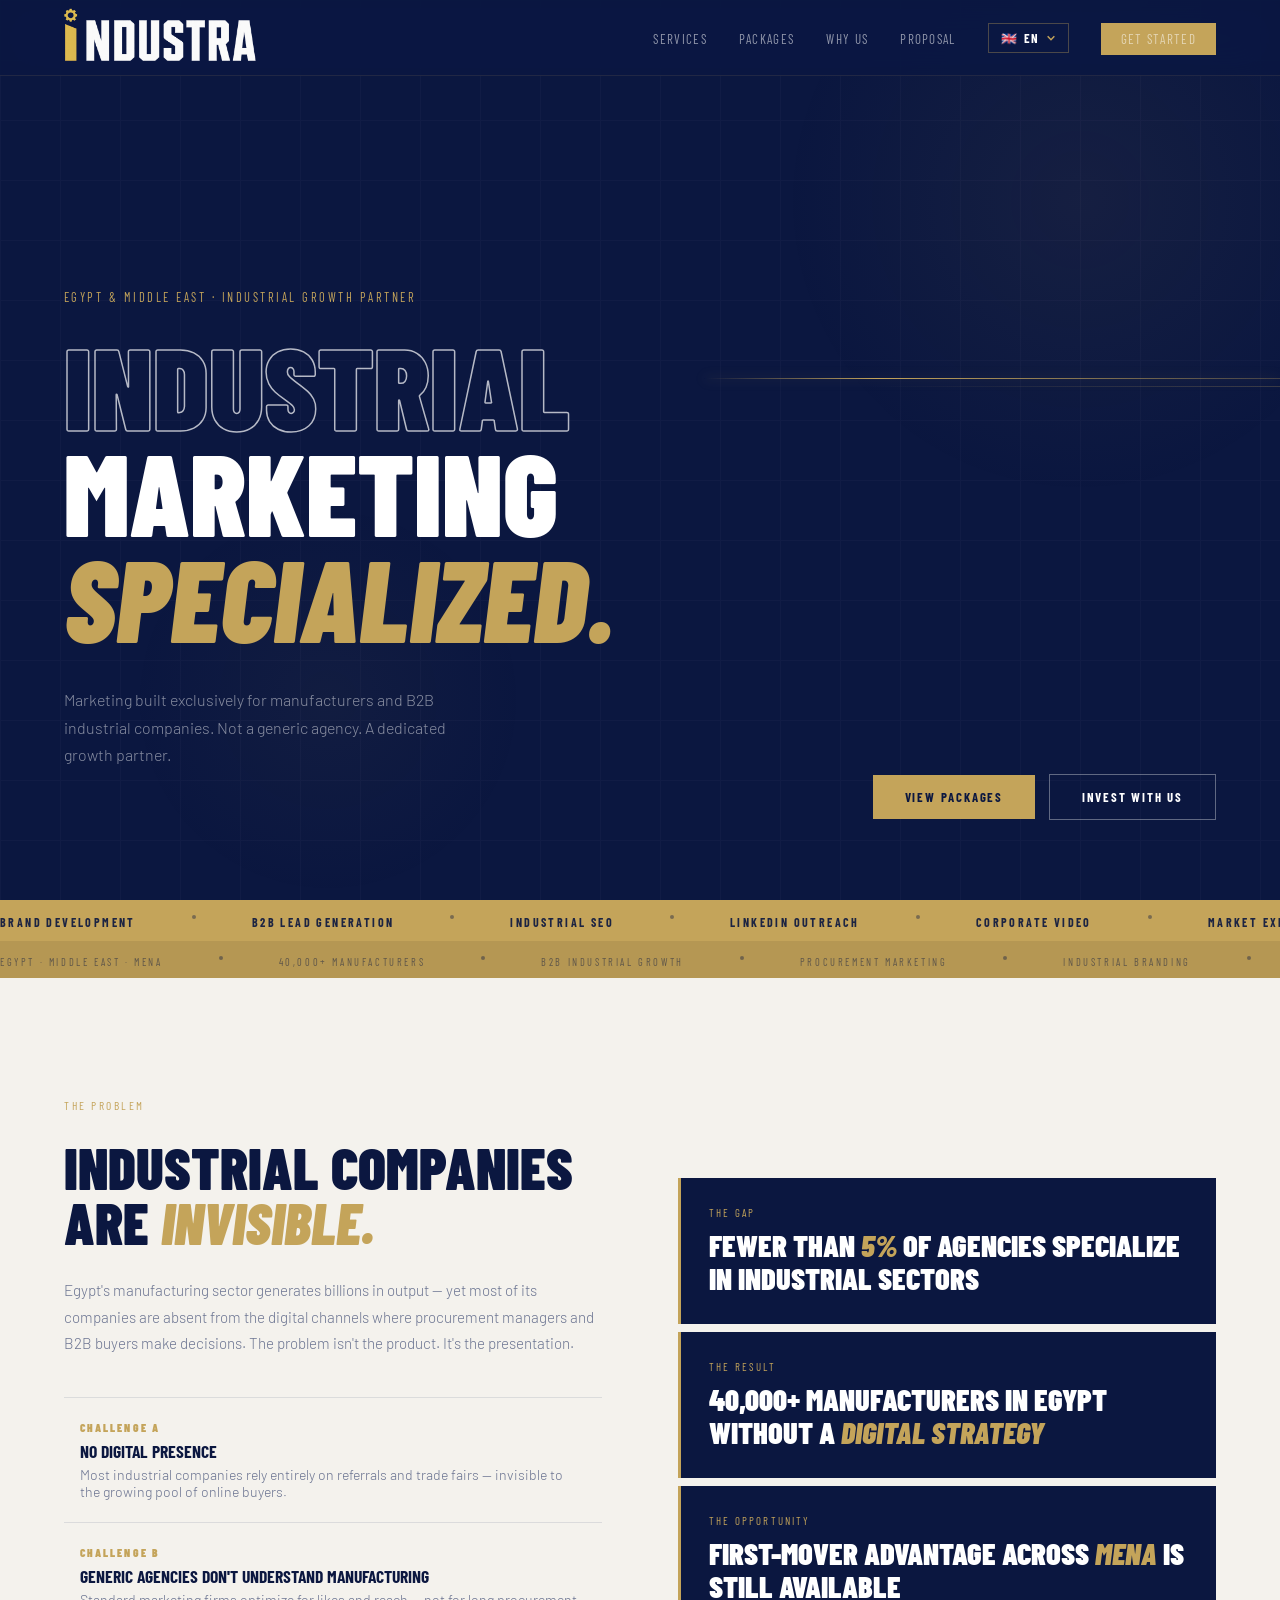
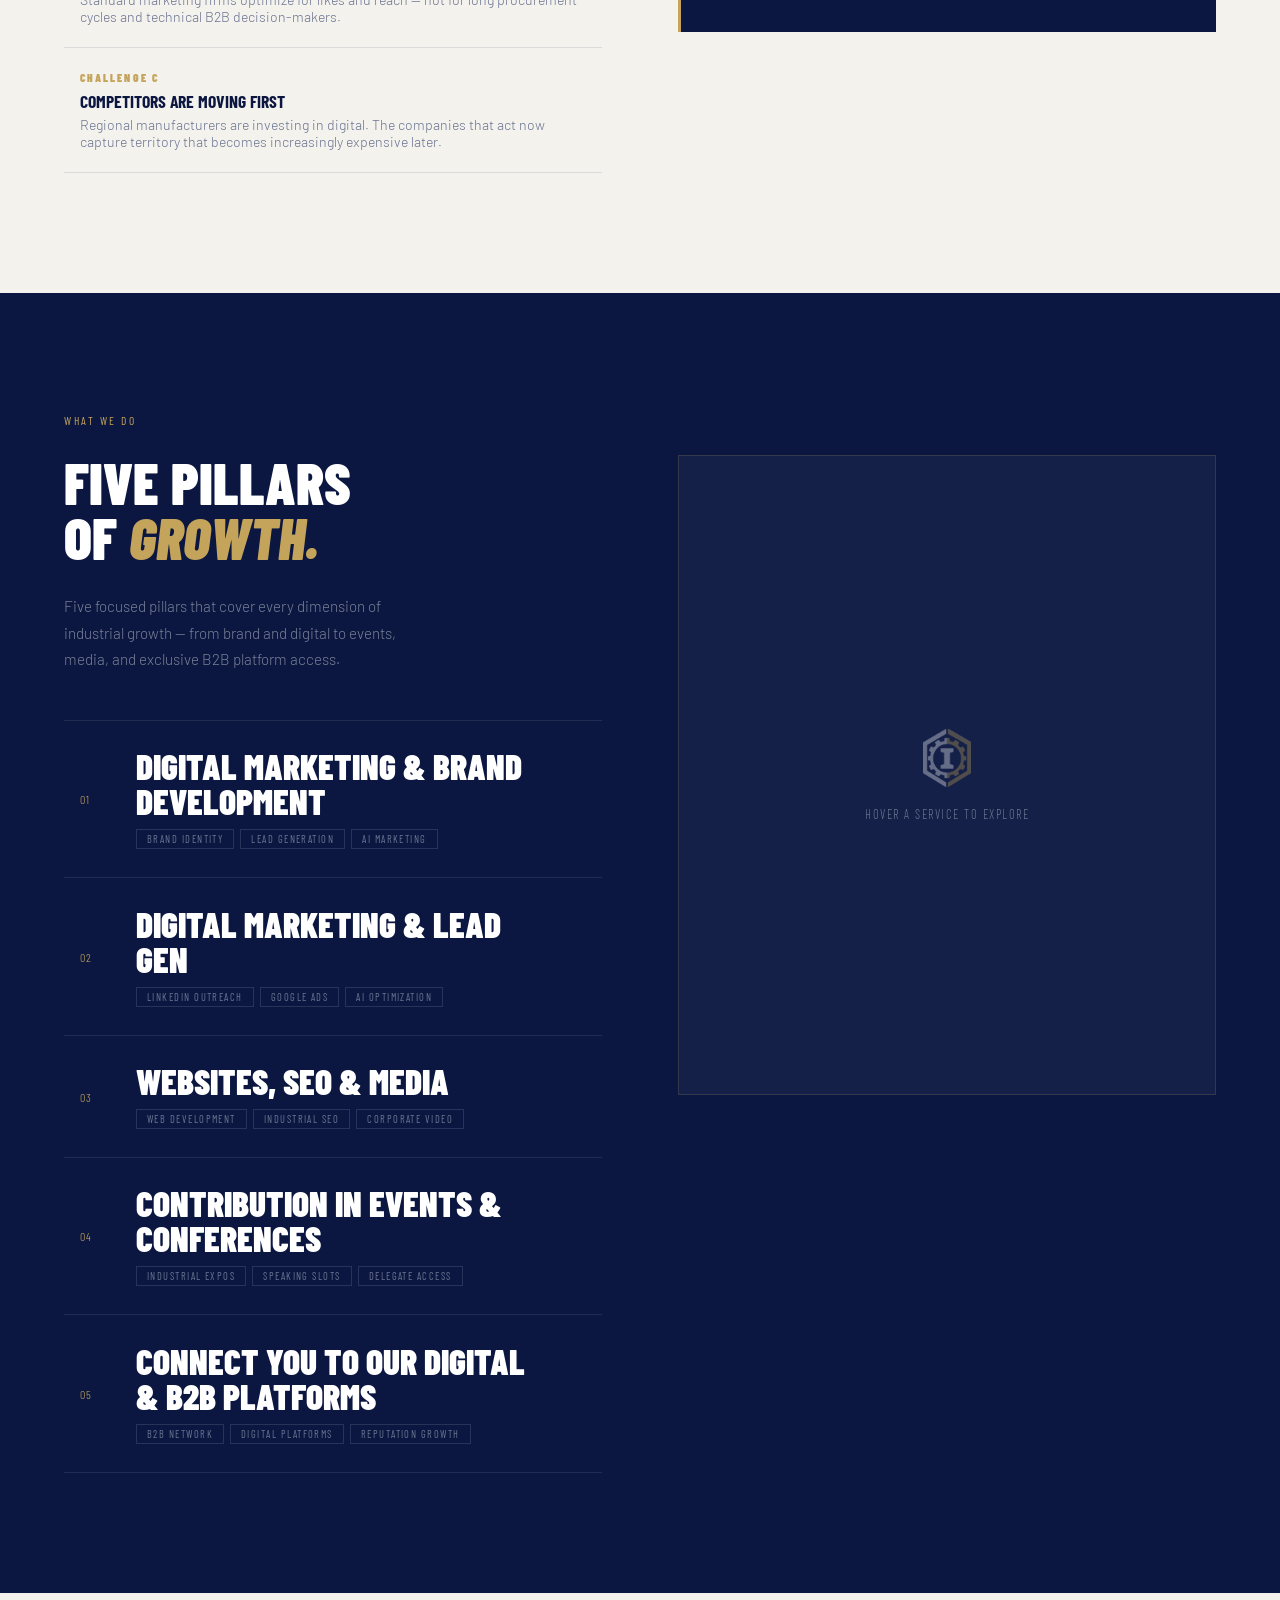
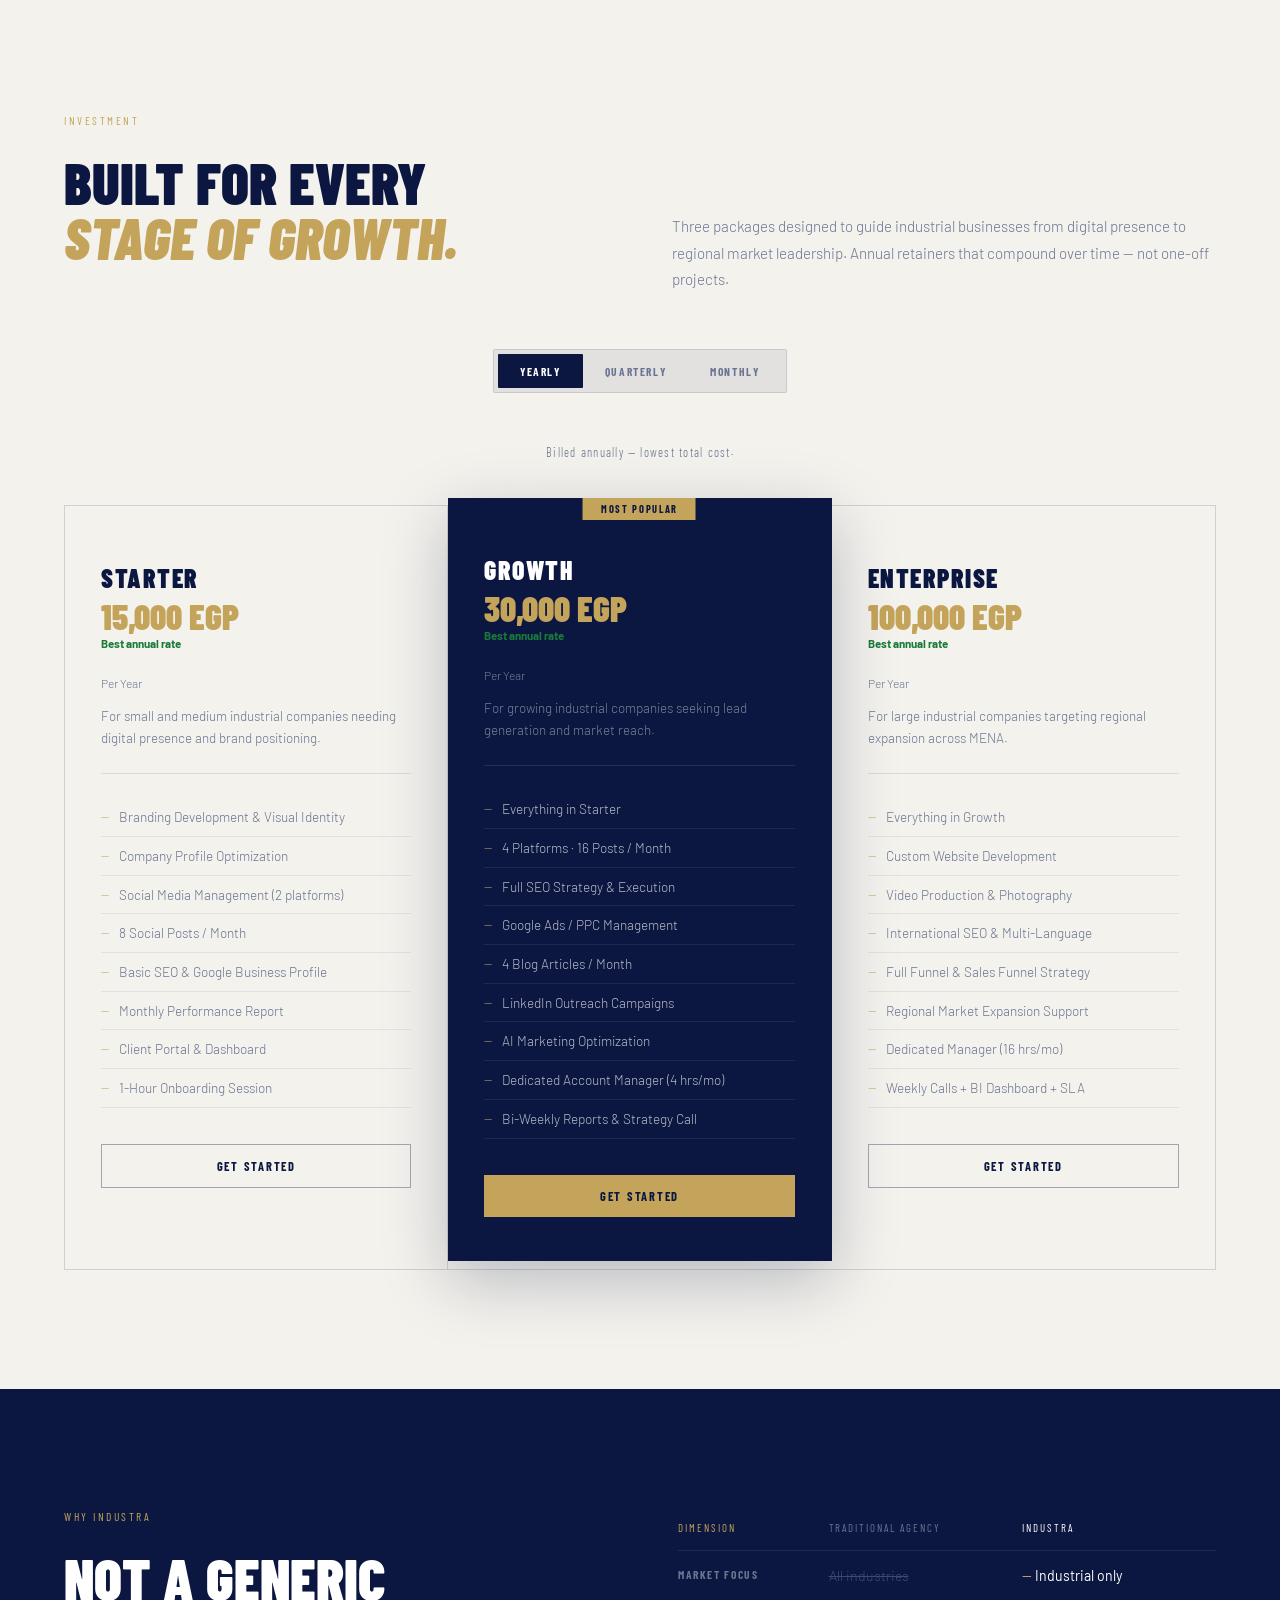
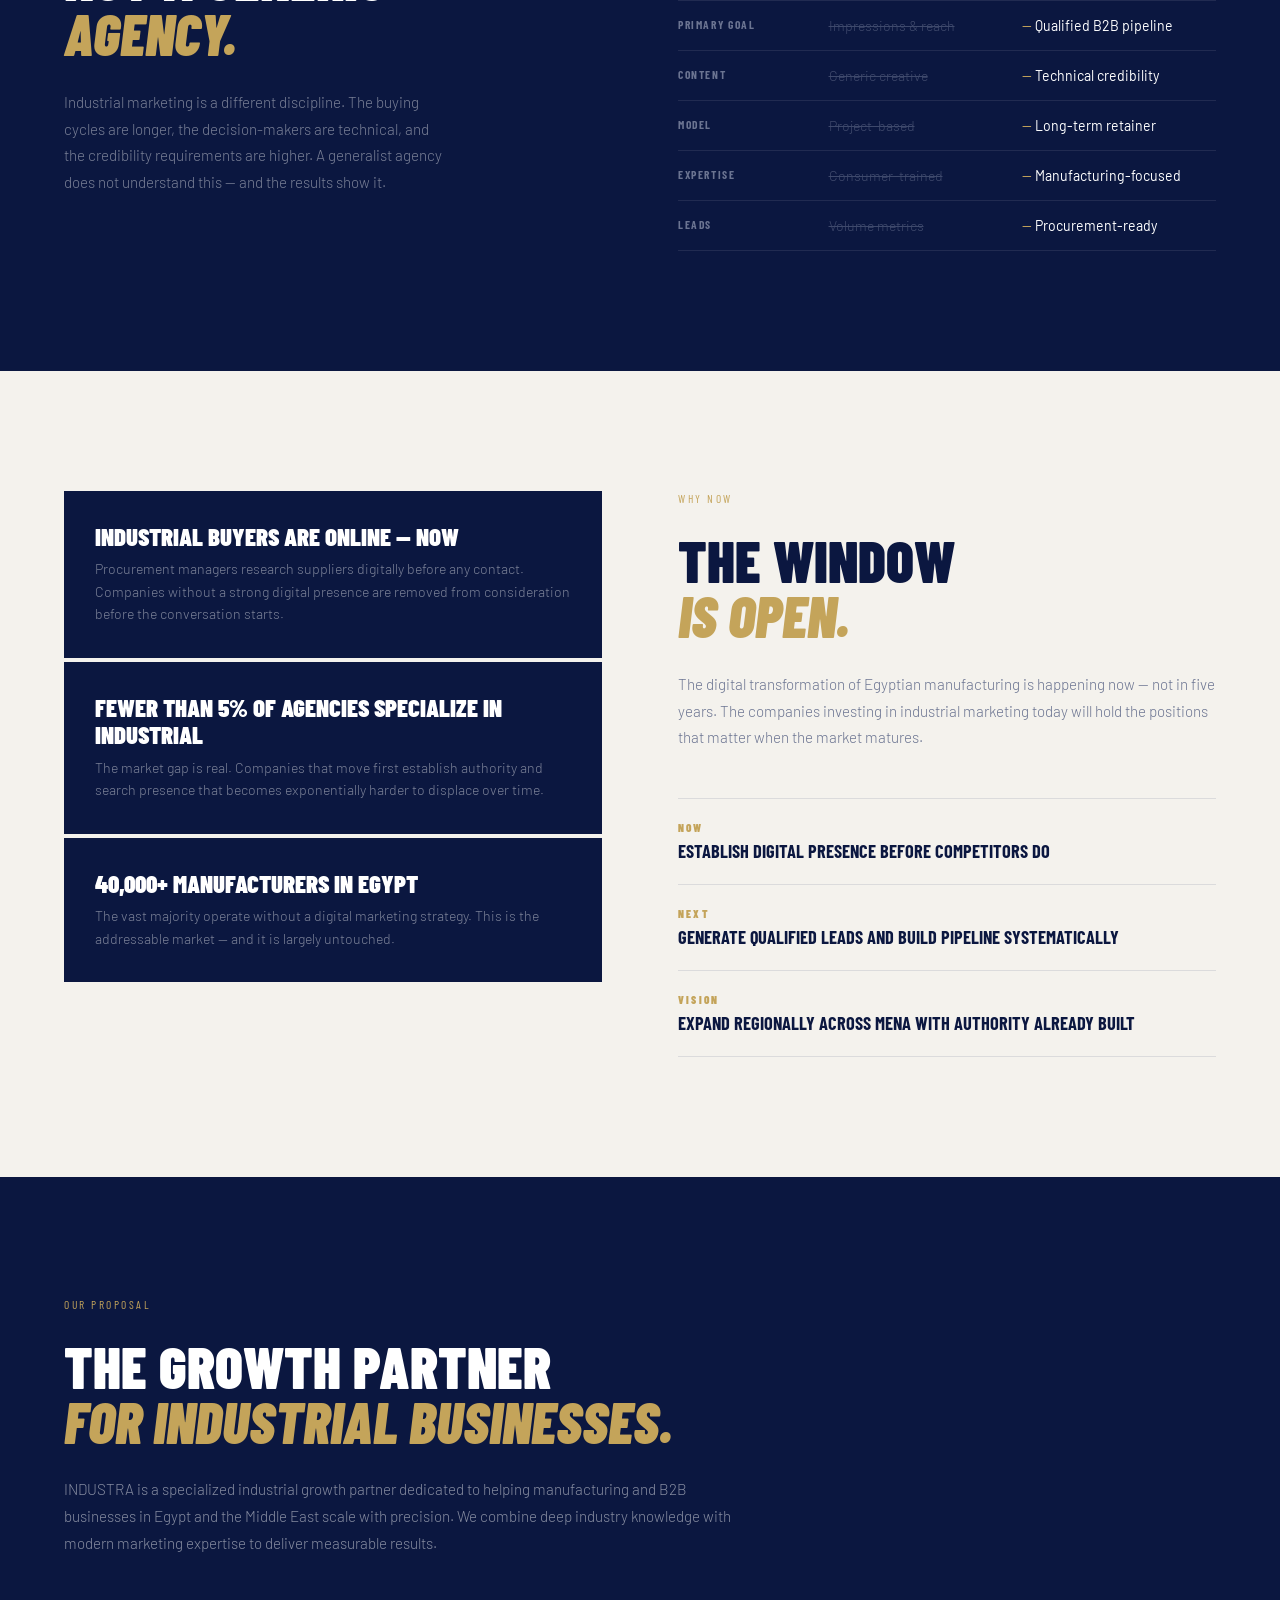
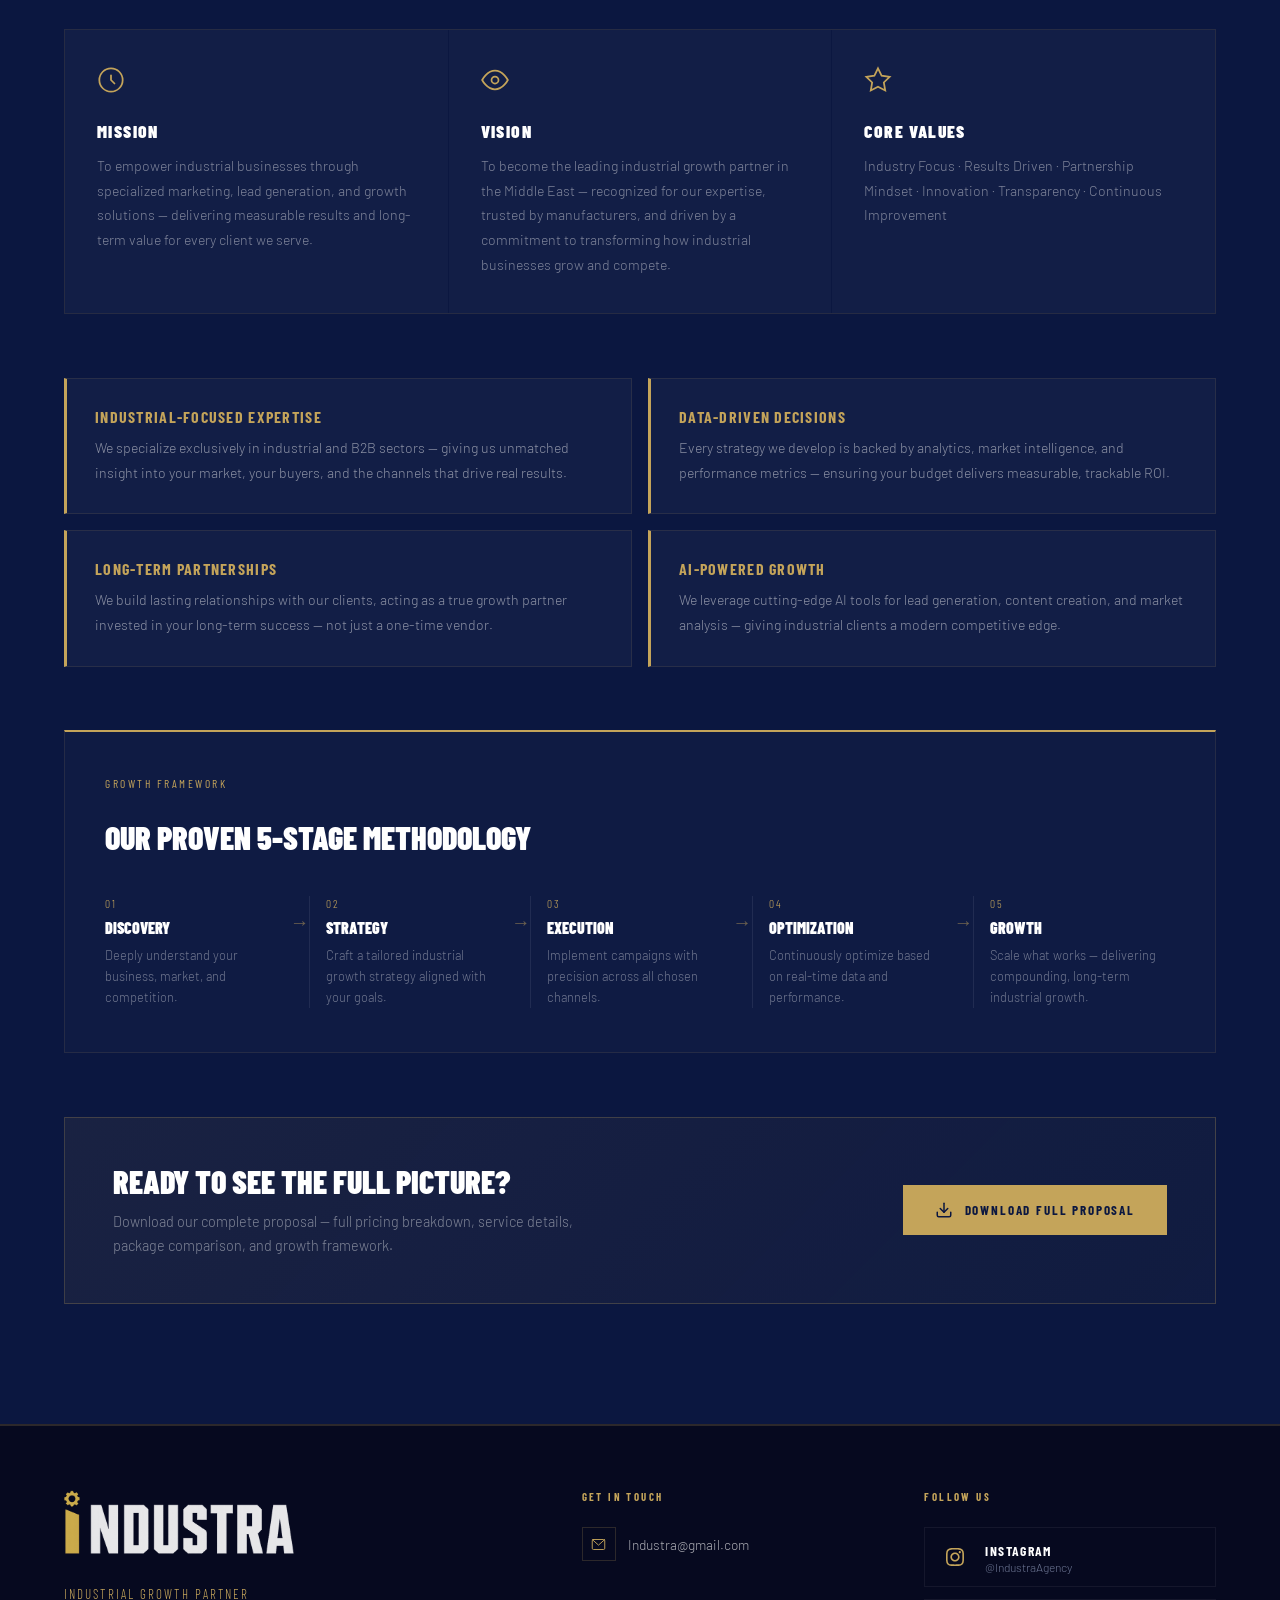
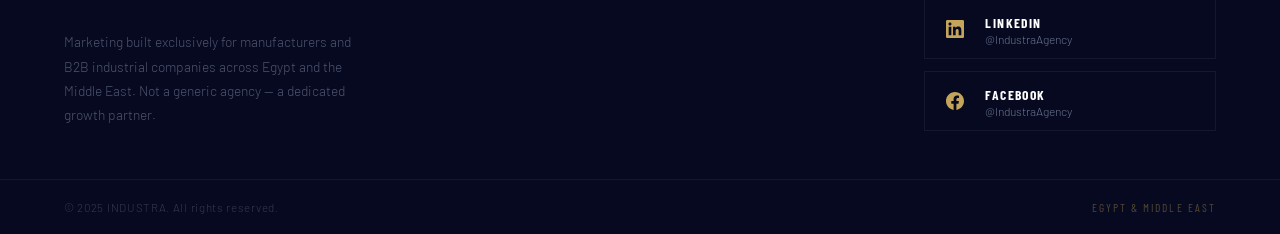
<file: index.html>
<!DOCTYPE html>
<html lang="en" dir="ltr" id="html-root">
<head>
  <meta charset="UTF-8">
  <meta name="viewport" content="width=device-width, initial-scale=1.0">
  <meta name="description" content="INDUSTRA — Industrial Growth Partner. Marketing built exclusively for manufacturers and B2B industrial companies across Egypt and the Middle East.">
  <title>INDUSTRA — Industrial Growth Partner</title>

  <!-- Fonts -->
  <link rel="preconnect" href="https://fonts.googleapis.com">
  <link rel="preconnect" href="https://fonts.gstatic.com" crossorigin>
  <link href="https://fonts.googleapis.com/css2?family=Barlow+Condensed:ital,wght@0,300;0,400;0,700;0,900;1,300;1,700;1,900&family=Barlow:ital,wght@0,300;0,400;1,300&family=Noto+Kufi+Arabic:wght@300;400;700;900&display=swap" rel="stylesheet">

  <!-- Styles -->
  <link rel="stylesheet" href="assets/css/style.css">
</head>
<body>

<!-- ─── NAV ─────────────────────────────────────────────────── -->
<nav id="main-nav">
  <a href="#hero" class="nav-logo">
    <img src="assets/images/logo-white.png" class="nav-wordmark-img" alt="INDUSTRA">
  </a>
  <ul class="nav-links">
    <li><a href="#services" data-en="Services" data-ar="خدماتنا" data-fr="Services">Services</a></li>
    <li><a href="#packages" data-en="Packages" data-ar="الباقات" data-fr="Forfaits">Packages</a></li>
    <li><a href="#why" data-en="Why Us" data-ar="لماذا نحن" data-fr="Pourquoi Nous">Why Us</a></li>
    <li><a href="#proposal" data-en="Proposal" data-ar="عرضنا" data-fr="Proposition">Proposal</a></li>
      <li class="lang-dropdown" id="lang-dropdown">
        <button class="lang-toggle" id="lang-toggle" aria-label="Switch language" aria-expanded="false">
          <span id="lang-flag">🌐</span>
          <span id="lang-label">EN</span>
          <svg class="lang-chevron" viewBox="0 0 12 12" fill="none" stroke="currentColor" stroke-width="1.8"><polyline points="2,4 6,8 10,4"/></svg>
        </button>
        <ul class="lang-menu" id="lang-menu" role="listbox">
          <li class="lang-option active" data-lang="en" role="option">
            <span class="lang-opt-flag">🇬🇧</span>
            <span class="lang-opt-name">English</span>
            <span class="lang-opt-check">✓</span>
          </li>
          <li class="lang-option" data-lang="ar" role="option">
            <span class="lang-opt-flag">🇪🇬</span>
            <span class="lang-opt-name">العربية</span>
            <span class="lang-opt-check">✓</span>
          </li>
          <li class="lang-option" data-lang="fr" role="option">
            <span class="lang-opt-flag">🇫🇷</span>
            <span class="lang-opt-name">Français</span>
            <span class="lang-opt-check">✓</span>
          </li>
        </ul>
      </li>
    <li><a href="#packages" class="nav-cta" data-en="Get Started" data-ar="ابدأ الآن" data-fr="Commencer">Get Started</a></li>
  </ul>
</nav>

<!-- ─── HERO ─────────────────────────────────────────────────── -->
<section id="hero">
  <div class="hero-grid"></div>
  <div class="hero-orb hero-orb-1"></div>
  <div class="hero-orb hero-orb-2"></div>
  <div class="hero-line"></div>
  <div class="hero-line-accent"></div>

  <div class="hero-content">
    <p class="hero-eyebrow" data-en="Egypt &amp; Middle East · Industrial Growth Partner" data-ar="مصر والشرق الأوسط · شريك النمو الصناعي" data-fr="Égypte &amp; Moyen-Orient · Partenaire de Croissance Industrielle">Egypt &amp; Middle East · Industrial Growth Partner</p>
    <h1 class="hero-headline">
      <span class="hero-line-1" data-en="Industrial" data-ar="تسويق" data-fr="Marketing">Industrial</span>
      <span class="hero-line-2" data-en="Marketing" data-ar="صناعي" data-fr="Industriel">Marketing</span>
      <span class="hero-line-3" data-en="Specialized." data-ar="متخصص." data-fr="Spécialisé.">Specialized.</span>
    </h1>
    <p class="hero-sub" data-en="Marketing built exclusively for manufacturers and B2B industrial companies. Not a generic agency. A dedicated growth partner." data-ar="تسويق مصمم حصراً للمصنّعين وشركات B2B الصناعية. لسنا وكالة عادية. نحن شريكك المتخصص في النمو." data-fr="Marketing conçu exclusivement pour les fabricants et les entreprises industrielles B2B. Pas une agence généraliste. Un partenaire de croissance dédié.">Marketing built exclusively for manufacturers and B2B industrial companies. Not a generic agency. A dedicated growth partner.</p>
  </div>

  <div class="hero-ctas">
    <a href="#packages" class="btn-gold" data-en="View Packages" data-ar="عرض الباقات" data-fr="Voir les Forfaits">View Packages</a>
    <a href="#packages" class="btn-outline" data-en="Invest With Us" data-ar="استثمر معنا" data-fr="Investissez Avec Nous">Invest With Us</a>
  </div>
</section>

<!-- ─── MARQUEE ────────────────────────────────────────────────── -->
<div class="marquee-wrap" aria-hidden="true">
  <div class="marquee-track">
    <div class="marquee-inner" id="marquee-row-1">
      <span class="marquee-text" data-en="Brand Development" data-ar="بناء الهوية" data-fr="Développement de Marque">Brand Development</span><span class="marquee-dot"></span>
      <span class="marquee-text" data-en="B2B Lead Generation" data-ar="توليد العملاء B2B" data-fr="Génération de Leads B2B">B2B Lead Generation</span><span class="marquee-dot"></span>
      <span class="marquee-text" data-en="Industrial SEO" data-ar="تحسين محركات البحث" data-fr="SEO Industriel">Industrial SEO</span><span class="marquee-dot"></span>
      <span class="marquee-text" data-en="LinkedIn Outreach" data-ar="حملات لينكدإن" data-fr="Prospection LinkedIn">LinkedIn Outreach</span><span class="marquee-dot"></span>
      <span class="marquee-text" data-en="Corporate Video" data-ar="فيديو مؤسسي" data-fr="Vidéo Corporate">Corporate Video</span><span class="marquee-dot"></span>
      <span class="marquee-text" data-en="Market Expansion" data-ar="التوسع في الأسواق" data-fr="Expansion de Marché">Market Expansion</span><span class="marquee-dot"></span>
      <span class="marquee-text" data-en="Sales Funnel" data-ar="قمع المبيعات" data-fr="Entonnoir de Vente">Sales Funnel</span><span class="marquee-dot"></span>
      <span class="marquee-text" data-en="AI Marketing" data-ar="تسويق بالذكاء الاصطناعي" data-fr="Marketing IA">AI Marketing</span><span class="marquee-dot"></span>
      <span class="marquee-text" data-en="Brand Development" data-ar="بناء الهوية" data-fr="Développement de Marque">Brand Development</span><span class="marquee-dot"></span>
      <span class="marquee-text" data-en="B2B Lead Generation" data-ar="توليد العملاء B2B" data-fr="Génération de Leads B2B">B2B Lead Generation</span><span class="marquee-dot"></span>
      <span class="marquee-text" data-en="Industrial SEO" data-ar="تحسين محركات البحث" data-fr="SEO Industriel">Industrial SEO</span><span class="marquee-dot"></span>
      <span class="marquee-text" data-en="LinkedIn Outreach" data-ar="حملات لينكدإن" data-fr="Prospection LinkedIn">LinkedIn Outreach</span><span class="marquee-dot"></span>
      <span class="marquee-text" data-en="Corporate Video" data-ar="فيديو مؤسسي" data-fr="Vidéo Corporate">Corporate Video</span><span class="marquee-dot"></span>
      <span class="marquee-text" data-en="Market Expansion" data-ar="التوسع في الأسواق" data-fr="Expansion de Marché">Market Expansion</span><span class="marquee-dot"></span>
      <span class="marquee-text" data-en="Sales Funnel" data-ar="قمع المبيعات" data-fr="Entonnoir de Vente">Sales Funnel</span><span class="marquee-dot"></span>
      <span class="marquee-text" data-en="AI Marketing" data-ar="تسويق بالذكاء الاصطناعي" data-fr="Marketing IA">AI Marketing</span><span class="marquee-dot"></span>
    </div>
  </div>
  <div class="marquee-track">
    <div class="marquee-inner reverse" id="marquee-row-2">
      <span class="marquee-text" data-en="Egypt · Middle East · MENA" data-ar="مصر · الشرق الأوسط · منطقة الشرق الأوسط وشمال أفريقيا" data-fr="Égypte · Moyen-Orient · MENA">Egypt · Middle East · MENA</span><span class="marquee-dot"></span>
      <span class="marquee-text" data-en="40,000+ Manufacturers" data-ar="أكثر من 40,000 مصنّع" data-fr="40 000+ Fabricants">40,000+ Manufacturers</span><span class="marquee-dot"></span>
      <span class="marquee-text" data-en="B2B Industrial Growth" data-ar="نمو صناعي B2B" data-fr="Croissance Industrielle B2B">B2B Industrial Growth</span><span class="marquee-dot"></span>
      <span class="marquee-text" data-en="Procurement Marketing" data-ar="تسويق المشتريات" data-fr="Marketing Achats">Procurement Marketing</span><span class="marquee-dot"></span>
      <span class="marquee-text" data-en="Industrial Branding" data-ar="الهوية الصناعية" data-fr="Image de Marque Industrielle">Industrial Branding</span><span class="marquee-dot"></span>
      <span class="marquee-text" data-en="Manufacturing Sector" data-ar="قطاع التصنيع" data-fr="Secteur Manufacturier">Manufacturing Sector</span><span class="marquee-dot"></span>
      <span class="marquee-text" data-en="Egypt · Middle East · MENA" data-ar="مصر · الشرق الأوسط · منطقة الشرق الأوسط وشمال أفريقيا" data-fr="Égypte · Moyen-Orient · MENA">Egypt · Middle East · MENA</span><span class="marquee-dot"></span>
      <span class="marquee-text" data-en="40,000+ Manufacturers" data-ar="أكثر من 40,000 مصنّع" data-fr="40 000+ Fabricants">40,000+ Manufacturers</span><span class="marquee-dot"></span>
      <span class="marquee-text" data-en="B2B Industrial Growth" data-ar="نمو صناعي B2B" data-fr="Croissance Industrielle B2B">B2B Industrial Growth</span><span class="marquee-dot"></span>
      <span class="marquee-text" data-en="Procurement Marketing" data-ar="تسويق المشتريات" data-fr="Marketing Achats">Procurement Marketing</span><span class="marquee-dot"></span>
      <span class="marquee-text" data-en="Industrial Branding" data-ar="الهوية الصناعية" data-fr="Image de Marque Industrielle">Industrial Branding</span><span class="marquee-dot"></span>
      <span class="marquee-text" data-en="Manufacturing Sector" data-ar="قطاع التصنيع" data-fr="Secteur Manufacturier">Manufacturing Sector</span><span class="marquee-dot"></span>
    </div>
  </div>
</div>

<!-- ─── PROBLEM ────────────────────────────────────────────────── -->
<section id="problem">
  <div class="two-col">
    <div>
      <span class="section-label reveal" data-en="The Problem" data-ar="المشكلة" data-fr="Le Problème">The Problem</span>
      <h2 class="section-headline reveal reveal-d1">
        <span data-en="Industrial Companies<br>Are" data-ar="الشركات الصناعية<br>غير" data-fr="Les Entreprises Industrielles<br>Sont">Industrial Companies<br>Are</span> <em class="italic-gold" data-en="Invisible." data-ar="مرئية." data-fr="Invisibles.">Invisible.</em>
      </h2>
      <p class="body-text reveal reveal-d2" data-en="Egypt's manufacturing sector generates billions in output — yet most of its companies are absent from the digital channels where procurement managers and B2B buyers make decisions. The problem isn't the product. It's the presentation." data-ar="يولّد قطاع التصنيع في مصر مليارات الجنيهات — غير أن معظم شركاته غائبة عن القنوات الرقمية التي يتخذ فيها مديرو المشتريات ومشتري B2B قراراتهم. المشكلة ليست في المنتج، بل في طريقة التقديم." data-fr="Le secteur manufacturier égyptien génère des milliards de production — pourtant la plupart de ses entreprises sont absentes des canaux numériques où les responsables achats et acheteurs B2B prennent leurs décisions. Le problème n'est pas le produit. C'est la présentation.">
        Egypt's manufacturing sector generates billions in output — yet most of its companies are absent from the digital channels where procurement managers and B2B buyers make decisions. The problem isn't the product. It's the presentation.
      </p>

      <div class="challenge-list">
        <div class="challenge-row reveal reveal-d2">
          <div class="challenge-label" data-en="Challenge A" data-ar="التحدي أ" data-fr="Défi A">Challenge A</div>
          <div class="challenge-text" data-en="No Digital Presence" data-ar="غياب الحضور الرقمي" data-fr="Absence de Présence Numérique">No Digital Presence</div>
          <div class="challenge-sub" data-en="Most industrial companies rely entirely on referrals and trade fairs — invisible to the growing pool of online buyers." data-ar="تعتمد معظم الشركات الصناعية كلياً على التوصيات والمعارض التجارية — غير مرئية للمشترين الرقميين المتزايدين." data-fr="La plupart des entreprises industrielles s'appuient entièrement sur les recommandations et les salons professionnels — invisibles pour le nombre croissant d'acheteurs en ligne.">Most industrial companies rely entirely on referrals and trade fairs — invisible to the growing pool of online buyers.</div>
        </div>
        <div class="challenge-row reveal reveal-d3">
          <div class="challenge-label" data-en="Challenge B" data-ar="التحدي ب" data-fr="Défi B">Challenge B</div>
          <div class="challenge-text" data-en="Generic Agencies Don't Understand Manufacturing" data-ar="الوكالات العامة لا تفهم التصنيع" data-fr="Les Agences Généralistes ne Comprennent pas la Fabrication">Generic Agencies Don't Understand Manufacturing</div>
          <div class="challenge-sub" data-en="Standard marketing firms optimize for likes and reach — not for long procurement cycles and technical B2B decision-makers." data-ar="تُحسّن شركات التسويق العادية الوصول والإعجابات — لا دورات الشراء الطويلة وصانعي القرار التقنيين في B2B." data-fr="Les agences marketing classiques optimisent pour les likes et la portée — pas pour les longs cycles d'achat et les décideurs B2B techniques.">Standard marketing firms optimize for likes and reach — not for long procurement cycles and technical B2B decision-makers.</div>
        </div>
        <div class="challenge-row reveal reveal-d4">
          <div class="challenge-label" data-en="Challenge C" data-ar="التحدي ج" data-fr="Défi C">Challenge C</div>
          <div class="challenge-text" data-en="Competitors Are Moving First" data-ar="المنافسون يتحركون أولاً" data-fr="Les Concurrents Agissent en Premier">Competitors Are Moving First</div>
          <div class="challenge-sub" data-en="Regional manufacturers are investing in digital. The companies that act now capture territory that becomes increasingly expensive later." data-ar="المصنّعون الإقليميون يستثمرون في الرقمنة. الشركات التي تتحرك الآن تستحوذ على مكانة يصعب منافستها لاحقاً." data-fr="Les fabricants régionaux investissent dans le numérique. Les entreprises qui agissent maintenant s'approprient un terrain qui deviendra de plus en plus coûteux.">Regional manufacturers are investing in digital. The companies that act now capture territory that becomes increasingly expensive later.</div>
        </div>
      </div>
    </div>

    <div>
      <div class="gap-blocks" style="margin-top: 80px;">
        <div class="gap-block reveal reveal-d1">
          <div class="gap-block-label" data-en="The Gap" data-ar="الفجوة" data-fr="L'Écart">The Gap</div>
          <div class="gap-block-text" data-en='Fewer than <em class="italic-gold">5%</em> of agencies specialize in industrial sectors' data-ar='أقل من <em class="italic-gold">5%</em> من الوكالات متخصصة في القطاع الصناعي'>Fewer than <em class="italic-gold">5%</em> of agencies specialize in industrial sectors</div>
        </div>
        <div class="gap-block reveal reveal-d2">
          <div class="gap-block-label" data-en="The Result" data-ar="النتيجة" data-fr="Le Résultat">The Result</div>
          <div class="gap-block-text" data-en='40,000+ manufacturers in Egypt without a <em class="italic-gold">digital strategy</em>' data-ar='أكثر من 40,000 مصنّع في مصر بدون <em class="italic-gold">استراتيجية رقمية</em>'>40,000+ manufacturers in Egypt without a <em class="italic-gold">digital strategy</em></div>
        </div>
        <div class="gap-block reveal reveal-d3">
          <div class="gap-block-label" data-en="The Opportunity" data-ar="الفرصة" data-fr="L'Opportunité">The Opportunity</div>
          <div class="gap-block-text" data-en='First-mover advantage across <em class="italic-gold">MENA</em> is still available' data-ar='ميزة الريادة عبر منطقة <em class="italic-gold">الشرق الأوسط وشمال أفريقيا</em> لا تزال متاحة'>First-mover advantage across <em class="italic-gold">MENA</em> is still available</div>
        </div>
      </div>
    </div>
  </div>
</section>

<!-- ─── SERVICES ──────────────────────────────────────────────── -->
<section id="services">
  <span class="section-label reveal" data-en="What We Do" data-ar="ما نقدمه" data-fr="Ce Que Nous Faisons">What We Do</span>
  <div class="services-layout">
    <div>
      <h2 class="section-headline reveal reveal-d1">
        <span data-en="Five Pillars<br>of" data-ar="خمسة محاور<br>لل" data-fr="Cinq Piliers<br>de" data-fr="Cinq Piliers<br>de">Five Pillars<br>of</span> <em class="italic-gold" data-en="Growth." data-ar="نمو." data-fr="Croissance.">Growth.</em>
      </h2>
      <p class="body-text reveal reveal-d2" style="max-width: 360px;" data-en="Five focused pillars that cover every dimension of industrial growth — from brand and digital to events, media, and exclusive B2B platform access." data-ar="كل ما تقدمه INDUSTRA يندرج ضمن خمسة محاور منضبطة — كل واحد مبني حول كيفية فوز الشركات الصناعية بالأعمال فعلياً." data-fr="Tout ce que INDUSTRA délivre s'inscrit dans cinq domaines disciplinés — chacun construit autour de la façon dont les entreprises industrielles gagnent réellement des affaires.">Five focused pillars that cover every dimension of industrial growth — from brand and digital to events, media, and exclusive B2B platform access.</p>

      <div class="service-list" style="margin-top: 48px;">
        <div class="service-row reveal reveal-d2" data-service="marketing">
          <span class="service-num">01</span>
          <div class="service-info">
            <div class="service-title" data-en="Digital Marketing &amp; Brand Development" data-ar="التسويق الرقمي وبناء العلامة التجارية" data-fr="Marketing Digital &amp; Développement de Marque">Digital Marketing &amp; Brand Development</div>
            <div class="service-tags">
              <span class="tag" data-en="Brand Identity" data-ar="الهوية التجارية" data-fr="Identité de Marque">Brand Identity</span>
              <span class="tag" data-en="Lead Generation" data-ar="توليد العملاء" data-fr="Génération de Leads">Lead Generation</span>
              <span class="tag" data-en="AI Marketing" data-ar="تسويق ذكي" data-fr="Marketing IA">AI Marketing</span>
            </div>
          </div>
          <span class="service-arrow">→</span>
        </div>

        <div class="service-row reveal reveal-d3" data-service="digital">
          <span class="service-num">02</span>
          <div class="service-info">
            <div class="service-title" data-en="Digital Marketing &amp; Lead Gen" data-ar="التسويق الرقمي وتوليد العملاء" data-fr="Marketing Digital &amp; Génération de Leads">Digital Marketing &amp; Lead Gen</div>
            <div class="service-tags">
              <span class="tag" data-en="LinkedIn Outreach" data-ar="حملات لينكدإن" data-fr="Prospection LinkedIn">LinkedIn Outreach</span>
              <span class="tag" data-en="Google Ads" data-ar="إعلانات جوجل" data-fr="Google Ads">Google Ads</span>
              <span class="tag" data-en="AI Optimization" data-ar="تحسين بالذكاء الاصطناعي" data-fr="Optimisation IA">AI Optimization</span>
            </div>
          </div>
          <span class="service-arrow">→</span>
        </div>

        <div class="service-row reveal reveal-d4" data-service="events-contrib">
          <span class="service-num">03</span>
          <div class="service-info">
            <div class="service-title" data-en="Websites, SEO &amp; Media" data-ar="المواقع وتحسين البحث والإعلام" data-fr="Sites Web, SEO &amp; Médias">Websites, SEO &amp; Media</div>
            <div class="service-tags">
              <span class="tag" data-en="Web Development" data-ar="تطوير المواقع" data-fr="Développement Web">Web Development</span>
              <span class="tag" data-en="Industrial SEO" data-ar="تحسين البحث الصناعي" data-fr="SEO Industriel">Industrial SEO</span>
              <span class="tag" data-en="Corporate Video" data-ar="فيديو مؤسسي" data-fr="Vidéo Corporate">Corporate Video</span>
            </div>
          </div>
          <span class="service-arrow">→</span>
        </div>

        <div class="service-row reveal reveal-d4" data-service="platforms">
          <span class="service-num">04</span>
          <div class="service-info">
            <div class="service-title" data-en="Contribution in Events &amp; Conferences" data-ar="المشاركة في الفعاليات والمؤتمرات الصناعية" data-fr="Contribution aux Événements &amp; Conférences">Contribution in Events &amp; Conferences</div>
            <div class="service-tags">
              <span class="tag" data-en="Industrial Expos" data-ar="معارض صناعية" data-fr="Salons Industriels">Industrial Expos</span>
              <span class="tag" data-en="Speaking Slots" data-ar="فرص التحدث" data-fr="Prises de Parole">Speaking Slots</span>
              <span class="tag" data-en="Delegate Access" data-ar="تصاريح المندوبين" data-fr="Accréditations">Delegate Access</span>
            </div>
          </div>
          <span class="service-arrow">→</span>
        </div>

        <div class="service-row reveal reveal-d5" data-service="b2b">
          <span class="service-num">05</span>
          <div class="service-info">
            <div class="service-title" data-en="Connect You to Our Digital &amp; B2B Platforms" data-ar="نربطك بمنصاتنا الرقمية وB2B" data-fr="Connectez-Vous à Nos Plateformes Digitales &amp; B2B">Connect You to Our Digital &amp; B2B Platforms</div>
            <div class="service-tags">
              <span class="tag" data-en="B2B Network" data-ar="شبكة B2B" data-fr="Réseau B2B">B2B Network</span>
              <span class="tag" data-en="Digital Platforms" data-ar="منصات رقمية" data-fr="Plateformes Digitales">Digital Platforms</span>
              <span class="tag" data-en="Reputation Growth" data-ar="نمو السمعة" data-fr="Croissance de Réputation">Reputation Growth</span>
            </div>
          </div>
          <span class="service-arrow">→</span>
        </div>
      </div>
    </div>

    <div>
      <div class="service-panel" id="service-panel">
        <div class="panel-default" id="panel-default">
          <img src="assets/images/logo-gold.png" class="panel-diamond" alt="" width="48" height="58">
          <p class="panel-hint" data-en="Hover a service to explore" data-ar="مرّر على خدمة لاستكشافها" data-fr="Survolez un service pour explorer">Hover a service to explore</p>
        </div>

        <div class="panel-content" id="panel-marketing">
          <p class="panel-label" data-en="01 · Digital Marketing &amp; Brand Development" data-ar="01 · التسويق الرقمي وبناء العلامة التجارية" data-fr="01 · Marketing Digital &amp; Développement de Marque">01 · Digital Marketing &amp; Brand Development</p>
          <h3 class="panel-title" data-en="Your Brand. Your Market. Your Growth." data-ar="علامتك. سوقك. نموك." data-fr="Votre Marque. Votre Marché. Votre Croissance.">Your Brand. Your Market. Your Growth.</h3>
          <p class="panel-desc" data-en="We combine industrial brand building with performance digital marketing into one unified strategy. From visual identity and company profiles to LinkedIn campaigns, Google Ads, and AI-powered lead generation — we build your brand and fill your pipeline simultaneously." data-ar="ندمج بناء العلامة التجارية الصناعية مع التسويق الرقمي الأداتي في استراتيجية موحّدة. من الهوية البصرية وملفات الشركة إلى حملات لينكدإن وإعلانات جوجل وتوليد العملاء بالذكاء الاصطناعي — نبني علامتك ونملأ خط أعمالك في آنٍ واحد." data-fr="Nous combinons la construction de marque industrielle avec le marketing digital de performance en une stratégie unifiée. De l'identité visuelle aux profils d'entreprise, en passant par les campagnes LinkedIn, Google Ads et la génération de leads par IA — nous construisons votre marque et alimentons votre pipeline simultanément.">We combine industrial brand building with performance digital marketing into one unified strategy. From visual identity and company profiles to LinkedIn campaigns, Google Ads, and AI-powered lead generation — we build your brand and fill your pipeline simultaneously.</p>
        </div>

        <div class="panel-content" id="panel-digital">
          <p class="panel-label" data-en="02 · Websites, SEO &amp; Media" data-ar="02 · المواقع وتحسين البحث والإعلام" data-fr="02 · Sites Web, SEO &amp; Médias">02 · Websites, SEO &amp; Media</p>
          <h3 class="panel-title" data-en="Found, Trusted, Chosen" data-ar="موجودون، موثوقون، مختارون" data-fr="Trouvé, Approuvé, Choisi">Found, Trusted, Chosen</h3>
          <p class="panel-desc" data-en="Custom industrial websites built to convert B2B visitors into inquiries. Industrial SEO targets the exact search terms procurement teams use when sourcing suppliers. Corporate video and product photography showcase your manufacturing capabilities with the credibility that technical buyers demand before making contact." data-ar="مواقع صناعية مخصصة مبنية لتحويل زوار B2B إلى استفسارات. يستهدف تحسين البحث الصناعي المصطلحات الدقيقة التي تستخدمها فرق المشتريات عند البحث عن الموردين. الفيديو المؤسسي والتصوير يُبرز قدراتك التصنيعية بالمصداقية التي يطلبها المشترون التقنيون قبل التواصل." data-fr="Sites web industriels sur mesure conçus pour convertir les visiteurs B2B en demandes. Le SEO industriel cible les termes de recherche exacts que les équipes achats utilisent pour sourcer des fournisseurs. La vidéo corporate et la photographie produit mettent en valeur vos capacités de fabrication avec la crédibilité exigée par les acheteurs techniques avant de prendre contact.">Custom industrial websites built to convert B2B visitors into inquiries. Industrial SEO targets the exact search terms procurement teams use when sourcing suppliers. Corporate video and product photography showcase your manufacturing capabilities with the credibility that technical buyers demand before making contact.</p>
        </div>

        <div class="panel-content" id="panel-events-contrib">
          <p class="panel-label" data-en="03 · Contribution in Events &amp; Conferences" data-ar="03 · المشاركة في الفعاليات والمؤتمرات" data-fr="03 · Contribution aux Événements &amp; Conférences">03 · Contribution in Events &amp; Conferences</p>
          <h3 class="panel-title" data-en="Be Present Where Industry Moves" data-ar="كن حاضراً حيث تتحرك الصناعة" data-fr="Soyez Présent Là Où Bouge l'Industrie">Be Present Where Industry Moves</h3>
          <p class="panel-desc" data-en="INDUSTRA secures your company's presence and active contribution at Egypt's and the region's most strategic industrial expos, trade fairs, and B2B conferences. From delegate passes and booth representation to speaking slots and panel contributions — we put you at the table where procurement decisions are made and industry partnerships are formed." data-ar="تضمن INDUSTRA حضور شركتك ومشاركتها الفاعلة في أبرز المعارض الصناعية والتجارية ومؤتمرات B2B في مصر والمنطقة. من تصاريح المندوبين وتمثيل الجناح إلى فرص التحدث والمشاركة في الجلسات — نضعك على الطاولة التي تُصنع فيها قرارات المشتريات وتُبنى فيها شراكات الصناعة." data-fr="INDUSTRA assure la présence et la contribution active de votre entreprise dans les salons industriels, foires commerciales et conférences B2B les plus stratégiques d'Égypte et de la région. Des accréditations à la représentation sur stand, en passant par les prises de parole et contributions aux panels — nous vous plaçons là où se prennent les décisions d'achat et se nouent les partenariats industriels.">INDUSTRA secures your company's presence and active contribution at Egypt's and the region's most strategic industrial expos, trade fairs, and B2B conferences. From delegate passes and booth representation to speaking slots and panel contributions — we put you at the table where procurement decisions are made and industry partnerships are formed.</p>
        </div>

        <div class="panel-content" id="panel-platforms">
          <p class="panel-label" data-en="04 · Connect You to Our Digital &amp; B2B Platforms" data-ar="04 · نربطك بمنصاتنا الرقمية وB2B" data-fr="04 · Connectez-Vous à Nos Plateformes Digitales &amp; B2B">04 · Connect You to Our Digital &amp; B2B Platforms</p>
          <h3 class="panel-title" data-en="Your Gateway to Industry Connections" data-ar="بوابتك إلى اتصالات الصناعة" data-fr="Votre Passerelle vers les Connexions Industrielles">Your Gateway to Industry Connections</h3>
          <p class="panel-desc" data-en="INDUSTRA connects your company to our exclusive network of digital and B2B industrial platforms across Egypt and MENA. Access verified supplier directories, procurement networks, and industry marketplaces — building your presence, expanding your connections, and elevating your reputation with every verified interaction." data-ar="تربط INDUSTRA شركتك بشبكتنا الحصرية من المنصات الرقمية والصناعية B2B في مصر ومنطقة الشرق الأوسط وشمال أفريقيا. الوصول إلى أدلة الموردين الموثّقة وشبكات المشتريات والأسواق الصناعية — بناء حضورك وتوسيع اتصالاتك ورفع سمعتك مع كل تفاعل موثّق." data-fr="INDUSTRA connecte votre entreprise à notre réseau exclusif de plateformes digitales et industrielles B2B en Égypte et dans la région MENA. Accédez aux annuaires fournisseurs vérifiés, aux réseaux d'achats et aux marchés industriels — en construisant votre présence, en élargissant vos connexions et en élevant votre réputation à chaque interaction vérifiée.">INDUSTRA connects your company to our exclusive network of digital and B2B industrial platforms across Egypt and MENA. Access verified supplier directories, procurement networks, and industry marketplaces — building your presence, expanding your connections, and elevating your reputation with every verified interaction.</p>
        </div>

        <div class="panel-content" id="panel-b2b">
          <p class="panel-label" data-en="05 · Digital &amp; B2B Platforms" data-ar="05 · المنصات الرقمية وB2B" data-fr="05 · Plateformes Digitales &amp; B2B">05 · Digital &amp; B2B Platforms</p>
          <h3 class="panel-title" data-en="Connect. Verify. Grow." data-ar="تواصل. تحقّق. انمُ." data-fr="Connectez. Vérifiez. Grandissez.">Connect. Verify. Grow.</h3>
          <p class="panel-desc" data-en="INDUSTRA clients gain exclusive access to our curated B2B industrial platform — a verified network of manufacturers, suppliers, and buyers across Egypt and MENA. Build your company profile, accumulate verified transactions, earn trust badges, and rise in reputation rankings that procurement managers actively consult when sourcing partners." data-ar="يحصل عملاء INDUSTRA على وصول حصري إلى منصتنا الصناعية B2B المنتقاة — شبكة موثّقة من المصنّعين والموردين والمشترين عبر مصر ومنطقة الشرق الأوسط وشمال أفريقيا. ابنِ ملف شركتك، واجمع المعاملات الموثّقة، واكسب شارات الثقة، وارتقِ في تصنيفات السمعة التي يرجع إليها مديرو المشتريات عند البحث عن شركاء." data-fr="Les clients INDUSTRA bénéficient d'un accès exclusif à notre plateforme industrielle B2B sélectionnée — un réseau vérifié de fabricants, fournisseurs et acheteurs à travers l'Égypte et la région MENA. Construisez votre profil d'entreprise, accumulez des transactions vérifiées, obtenez des badges de confiance et montez dans les classements de réputation que les responsables achats consultent activement pour trouver des partenaires.">INDUSTRA clients gain exclusive access to our curated B2B industrial platform — a verified network of manufacturers, suppliers, and buyers across Egypt and MENA. Build your company profile, accumulate verified transactions, earn trust badges, and rise in reputation rankings that procurement managers actively consult when sourcing partners.</p>
        </div>
      </div>
    </div>
  </div>
</section>

<!-- ─── PACKAGES ──────────────────────────────────────────────── -->
<section id="packages">
  <div class="packages-header">
    <div>
      <span class="section-label reveal" data-en="Investment" data-ar="الاستثمار" data-fr="Investissement">Investment</span>
      <h2 class="section-headline reveal reveal-d1">
        <span data-en="Built for Every<br>" data-ar="مصمم لكل<br>" data-fr="Conçu Pour Chaque<br>">Built for Every<br></span><em class="italic-gold" data-en="Stage of Growth." data-ar="مرحلة نمو." data-fr="Étape de Croissance.">Stage of Growth.</em>
      </h2>
    </div>
    <p class="body-text reveal reveal-d2" style="padding-top: 60px;" data-en="Three packages designed to guide industrial businesses from digital presence to regional market leadership. Annual retainers that compound over time — not one-off projects." data-ar="ثلاث باقات مصممة لتوجيه الشركات الصناعية من الحضور الرقمي إلى الريادة الإقليمية. اشتراكات سنوية تتراكم قيمتها بمرور الوقت — وليست مشاريع منفردة." data-fr="Trois forfaits conçus pour guider les entreprises industrielles de la présence numérique au leadership régional. Des abonnements annuels qui s'accumulent dans le temps — pas des projets ponctuels.">Three packages designed to guide industrial businesses from digital presence to regional market leadership. Annual retainers that compound over time — not one-off projects.</p>
  </div>

  <!-- Billing Toggle -->
  <div class="billing-toggle-wrap reveal">
    <button class="billing-btn active" data-period="yearly" data-en="Yearly" data-ar="سنوي" data-fr="Annuel">Yearly <span class="billing-badge" style="background:#1a7a3a;" data-en="Best Value" data-ar="الأفضل" data-fr="Meilleur Rapport">Best Value</span></button>
    <button class="billing-btn" data-period="quarterly" data-en="Quarterly" data-ar="ربع سنوي" data-fr="Trimestriel">Quarterly <span class="billing-badge">+30%</span></button>
    <button class="billing-btn" data-period="monthly" data-en="Monthly" data-ar="شهري" data-fr="Mensuel">Monthly <span class="billing-badge">+25%</span></button>
  </div>
  <p class="billing-note reveal" id="billing-note" data-en="Billed annually — lowest total cost." data-ar="يُدفع سنوياً — أقل تكلفة إجمالية." data-fr="Facturé annuellement — coût total le plus bas.">Billed annually — lowest total cost.</p>

  <div class="packages-grid reveal-scale reveal">
    <!-- Starter -->
    <div class="pkg">
      <div class="pkg-name" data-en="Starter" data-ar="البداية" data-fr="Démarrage">Starter</div>
      <div class="pkg-price-wrap">
        <div class="pkg-price" id="price-starter">15,000 EGP</div>
        <div class="pkg-price-sub" id="price-starter-sub"></div>
      </div>
      <div class="pkg-period" id="period-starter" data-en="Per Year" data-ar="في السنة" data-fr="Par An">Per Year</div>
      <p class="pkg-target" data-en="For small and medium industrial companies needing digital presence and brand positioning." data-ar="للشركات الصناعية الصغيرة والمتوسطة التي تحتاج إلى حضور رقمي وتموضع للعلامة التجارية." data-fr="Pour les petites et moyennes entreprises industrielles ayant besoin d'une présence numérique et d'un positionnement de marque.">For small and medium industrial companies needing digital presence and brand positioning.</p>
      <ul class="pkg-features">
        <li data-en="Branding Development &amp; Visual Identity" data-ar="تطوير العلامة التجارية والهوية البصرية" data-fr="Développement de Marque &amp; Identité Visuelle">Branding Development &amp; Visual Identity</li>
        <li data-en="Company Profile Optimization" data-ar="تحسين ملف الشركة" data-fr="Optimisation du Profil d'Entreprise">Company Profile Optimization</li>
        <li data-en="Social Media Management (2 platforms)" data-ar="إدارة التواصل الاجتماعي (منصتان)" data-fr="Gestion des Réseaux Sociaux (2 plateformes)">Social Media Management (2 platforms)</li>
        <li data-en="8 Social Posts / Month" data-ar="8 منشورات / الشهر" data-fr="8 Publications / Mois">8 Social Posts / Month</li>
        <li data-en="Basic SEO &amp; Google Business Profile" data-ar="تحسين محركات البحث الأساسي وملف جوجل" data-fr="SEO de Base &amp; Profil Google Business">Basic SEO &amp; Google Business Profile</li>
        <li data-en="Monthly Performance Report" data-ar="تقرير الأداء الشهري" data-fr="Rapport de Performance Mensuel">Monthly Performance Report</li>
        <li data-en="Client Portal &amp; Dashboard" data-ar="بوابة العميل ولوحة التحكم" data-fr="Portail Client &amp; Tableau de Bord">Client Portal &amp; Dashboard</li>
        <li data-en="1-Hour Onboarding Session" data-ar="جلسة تأهيل لمدة ساعة" data-fr="Session d'Intégration d'1 Heure">1-Hour Onboarding Session</li>
      </ul>
      <a href="#" class="btn-border" data-en="Get Started" data-ar="ابدأ الآن" data-fr="Commencer">Get Started</a>
    </div>

    <!-- Growth (featured) -->
    <div class="pkg featured">
      <div class="pkg-popular" data-en="Most Popular" data-ar="الأكثر طلباً" data-fr="Le Plus Populaire">Most Popular</div>
      <div class="pkg-name" data-en="Growth" data-ar="النمو" data-fr="Croissance">Growth</div>
      <div class="pkg-price-wrap">
        <div class="pkg-price" id="price-growth">30,000 EGP</div>
        <div class="pkg-price-sub" id="price-growth-sub"></div>
      </div>
      <div class="pkg-period" id="period-growth" data-en="Per Year" data-ar="في السنة" data-fr="Par An">Per Year</div>
      <p class="pkg-target" data-en="For growing industrial companies seeking lead generation and market reach." data-ar="للشركات الصناعية النامية التي تسعى إلى توليد العملاء وتوسيع نطاق السوق." data-fr="Pour les entreprises industrielles en croissance cherchant à générer des leads et à élargir leur portée de marché.">For growing industrial companies seeking lead generation and market reach.</p>
      <ul class="pkg-features">
        <li data-en="Everything in Starter" data-ar="كل شيء في باقة البداية" data-fr="Tout du Forfait Démarrage">Everything in Starter</li>
        <li data-en="4 Platforms · 16 Posts / Month" data-ar="4 منصات · 16 منشور / الشهر" data-fr="4 Plateformes · 16 Publications / Mois">4 Platforms · 16 Posts / Month</li>
        <li data-en="Full SEO Strategy &amp; Execution" data-ar="استراتيجية تحسين محركات البحث الكاملة وتنفيذها" data-fr="Stratégie SEO Complète &amp; Exécution">Full SEO Strategy &amp; Execution</li>
        <li data-en="Google Ads / PPC Management" data-ar="إدارة إعلانات جوجل / الدفع بالنقرة" data-fr="Gestion Google Ads / PPC">Google Ads / PPC Management</li>
        <li data-en="4 Blog Articles / Month" data-ar="4 مقالات مدونة / الشهر" data-fr="4 Articles de Blog / Mois">4 Blog Articles / Month</li>
        <li data-en="LinkedIn Outreach Campaigns" data-ar="حملات التواصل عبر لينكدإن" data-fr="Campagnes de Prospection LinkedIn">LinkedIn Outreach Campaigns</li>
        <li data-en="AI Marketing Optimization" data-ar="تحسين التسويق بالذكاء الاصطناعي" data-fr="Optimisation Marketing IA">AI Marketing Optimization</li>
        <li data-en="Dedicated Account Manager (4 hrs/mo)" data-ar="مدير حساب مخصص (4 ساعات/شهر)" data-fr="Chargé de Compte Dédié (4h/mois)">Dedicated Account Manager (4 hrs/mo)</li>
        <li data-en="Bi-Weekly Reports &amp; Strategy Call" data-ar="تقارير نصف شهرية ومكالمة استراتيجية" data-fr="Rapports Bi-Hebdomadaires &amp; Appel Stratégique">Bi-Weekly Reports &amp; Strategy Call</li>
      </ul>
      <a href="#" class="btn-gold-block" data-en="Get Started" data-ar="ابدأ الآن" data-fr="Commencer">Get Started</a>
    </div>

    <!-- Enterprise -->
    <div class="pkg">
      <div class="pkg-name" data-en="Enterprise" data-ar="المؤسسات" data-fr="Entreprise">Enterprise</div>
      <div class="pkg-price-wrap">
        <div class="pkg-price" id="price-enterprise">100,000 EGP</div>
        <div class="pkg-price-sub" id="price-enterprise-sub"></div>
      </div>
      <div class="pkg-period" id="period-enterprise" data-en="Per Year" data-ar="في السنة" data-fr="Par An">Per Year</div>
      <p class="pkg-target" data-en="For large industrial companies targeting regional expansion across MENA." data-ar="للشركات الصناعية الكبيرة التي تستهدف التوسع الإقليمي عبر منطقة الشرق الأوسط وشمال أفريقيا." data-fr="Pour les grandes entreprises industrielles ciblant une expansion régionale à travers la zone MENA.">For large industrial companies targeting regional expansion across MENA.</p>
      <ul class="pkg-features">
        <li data-en="Everything in Growth" data-ar="كل شيء في باقة النمو" data-fr="Tout du Forfait Croissance">Everything in Growth</li>
        <li data-en="Custom Website Development" data-ar="تطوير موقع مخصص" data-fr="Développement de Site Web Personnalisé">Custom Website Development</li>
        <li data-en="Video Production &amp; Photography" data-ar="إنتاج الفيديو والتصوير" data-fr="Production Vidéo &amp; Photographie">Video Production &amp; Photography</li>
        <li data-en="International SEO &amp; Multi-Language" data-ar="تحسين محركات البحث الدولي ومتعدد اللغات" data-fr="SEO International &amp; Multi-Langues">International SEO &amp; Multi-Language</li>
        <li data-en="Full Funnel &amp; Sales Funnel Strategy" data-ar="استراتيجية قمع المبيعات الكاملة" data-fr="Stratégie d'Entonnoir Complet">Full Funnel &amp; Sales Funnel Strategy</li>
        <li data-en="Regional Market Expansion Support" data-ar="دعم التوسع في السوق الإقليمي" data-fr="Support d'Expansion de Marché Régional">Regional Market Expansion Support</li>
        <li data-en="Dedicated Manager (16 hrs/mo)" data-ar="مدير مخصص (16 ساعة/شهر)" data-fr="Manager Dédié (16h/mois)">Dedicated Manager (16 hrs/mo)</li>
        <li data-en="Weekly Calls + BI Dashboard + SLA" data-ar="مكالمات أسبوعية + لوحة BI + اتفاقية مستوى الخدمة" data-fr="Appels Hebdomadaires + Tableau BI + SLA">Weekly Calls + BI Dashboard + SLA</li>
      </ul>
      <a href="#" class="btn-border" data-en="Get Started" data-ar="ابدأ الآن" data-fr="Commencer">Get Started</a>
    </div>
  </div>
</section>

<!-- ─── WHY INDUSTRA ───────────────────────────────────────────── -->
<section id="why">
  <div class="two-col">
    <div>
      <span class="section-label reveal" data-en="Why INDUSTRA" data-ar="لماذا INDUSTRA" data-fr="Pourquoi INDUSTRA">Why INDUSTRA</span>
      <h2 class="section-headline reveal reveal-d1">
        <span data-en="Not a Generic<br>" data-ar="لسنا وكالة<br>" data-fr="Pas une Agence<br>">Not a Generic<br></span><em class="italic-gold" data-en="Agency." data-ar="عادية." data-fr="Généraliste.">Agency.</em>
      </h2>
      <p class="body-text reveal reveal-d2" style="max-width: 380px; margin-top: 8px;" data-en="Industrial marketing is a different discipline. The buying cycles are longer, the decision-makers are technical, and the credibility requirements are higher. A generalist agency does not understand this — and the results show it." data-ar="التسويق الصناعي تخصص مختلف. دورات الشراء أطول، وصانعو القرار تقنيون، ومتطلبات المصداقية أعلى. الوكالات العامة لا تفهم هذا — والنتائج تُثبت ذلك." data-fr="Le marketing industriel est une discipline différente. Les cycles d'achat sont plus longs, les décideurs sont techniques, et les exigences de crédibilité sont plus élevées. Une agence généraliste ne comprend pas cela — et les résultats le montrent.">Industrial marketing is a different discipline. The buying cycles are longer, the decision-makers are technical, and the credibility requirements are higher. A generalist agency does not understand this — and the results show it.</p>
    </div>

    <div class="reveal reveal-d2">
      <table class="compare-table">
        <thead>
          <tr>
            <th data-en="Dimension" data-ar="المحور" data-fr="Dimension">Dimension</th>
            <th data-en="Traditional Agency" data-ar="الوكالة التقليدية" data-fr="Agence Traditionnelle">Traditional Agency</th>
            <th>INDUSTRA</th>
          </tr>
        </thead>
        <tbody>
          <tr>
            <td data-en="Market Focus" data-ar="التركيز السوقي" data-fr="Ciblage Marché">Market Focus</td>
            <td data-en="All industries" data-ar="جميع القطاعات" data-fr="Tous secteurs">All industries</td>
            <td data-en="Industrial only" data-ar="صناعي فقط" data-fr="Industriel uniquement">Industrial only</td>
          </tr>
          <tr>
            <td data-en="Primary Goal" data-ar="الهدف الأساسي" data-fr="Objectif Principal">Primary Goal</td>
            <td data-en="Impressions &amp; reach" data-ar="مشاهدات والوصول" data-fr="Impressions &amp; portée">Impressions &amp; reach</td>
            <td data-en="Qualified B2B pipeline" data-ar="خط أنابيب B2B مؤهّل" data-fr="Pipeline B2B qualifié">Qualified B2B pipeline</td>
          </tr>
          <tr>
            <td data-en="Content" data-ar="المحتوى" data-fr="Contenu">Content</td>
            <td data-en="Generic creative" data-ar="إبداع عام" data-fr="Créatif générique">Generic creative</td>
            <td data-en="Technical credibility" data-ar="مصداقية تقنية" data-fr="Crédibilité technique">Technical credibility</td>
          </tr>
          <tr>
            <td data-en="Model" data-ar="النموذج" data-fr="Modèle">Model</td>
            <td data-en="Project-based" data-ar="قائم على المشاريع" data-fr="Basé sur projets">Project-based</td>
            <td data-en="Long-term retainer" data-ar="اشتراك طويل الأمد" data-fr="Abonnement long terme">Long-term retainer</td>
          </tr>
          <tr>
            <td data-en="Expertise" data-ar="الخبرة" data-fr="Expertise">Expertise</td>
            <td data-en="Consumer-trained" data-ar="موجّهة للمستهلك" data-fr="Formé au consommateur">Consumer-trained</td>
            <td data-en="Manufacturing-focused" data-ar="متخصصة في التصنيع" data-fr="Axé fabrication">Manufacturing-focused</td>
          </tr>
          <tr>
            <td data-en="Leads" data-ar="العملاء المحتملون" data-fr="Leads">Leads</td>
            <td data-en="Volume metrics" data-ar="مقاييس الكمية" data-fr="Métriques de volume">Volume metrics</td>
            <td data-en="Procurement-ready" data-ar="جاهزون للشراء" data-fr="Prêts à l'achat">Procurement-ready</td>
          </tr>
        </tbody>
      </table>
    </div>
  </div>
</section>

<!-- ─── WHY NOW ────────────────────────────────────────────────── -->
<section id="now">
  <div class="two-col">
    <div>
      <div class="insight-blocks">
        <div class="insight-block reveal">
          <div class="insight-block-title" data-en="Industrial Buyers Are Online — Now" data-ar="المشترون الصناعيون على الإنترنت — الآن" data-fr="Les Acheteurs Industriels Sont en Ligne — Maintenant">Industrial Buyers Are Online — Now</div>
          <div class="insight-block-sub" data-en="Procurement managers research suppliers digitally before any contact. Companies without a strong digital presence are removed from consideration before the conversation starts." data-ar="مديرو المشتريات يبحثون عن الموردين رقمياً قبل أي تواصل. الشركات بدون حضور رقمي قوي تُستبعد قبل أن تبدأ المحادثة." data-fr="Les responsables achats recherchent les fournisseurs numériquement avant tout contact. Les entreprises sans présence numérique forte sont éliminées avant même que la conversation commence.">Procurement managers research suppliers digitally before any contact. Companies without a strong digital presence are removed from consideration before the conversation starts.</div>
        </div>
        <div class="insight-block reveal reveal-d2">
          <div class="insight-block-title" data-en="Fewer Than 5% of Agencies Specialize in Industrial" data-ar="أقل من 5% من الوكالات متخصصة في الصناعة" data-fr="Moins de 5% des Agences se Spécialisent dans l'Industriel">Fewer Than 5% of Agencies Specialize in Industrial</div>
          <div class="insight-block-sub" data-en="The market gap is real. Companies that move first establish authority and search presence that becomes exponentially harder to displace over time." data-ar="الفجوة السوقية حقيقية. الشركات التي تتحرك أولاً تُرسّخ سلطتها وحضورها في البحث بطريقة يصعب إزاحتها بمرور الوقت." data-fr="L'écart de marché est réel. Les entreprises qui bougent en premier établissent une autorité et une présence de recherche exponentiellement plus difficiles à déplacer.">The market gap is real. Companies that move first establish authority and search presence that becomes exponentially harder to displace over time.</div>
        </div>
        <div class="insight-block reveal reveal-d3">
          <div class="insight-block-title" data-en="40,000+ Manufacturers in Egypt" data-ar="أكثر من 40,000 مصنّع في مصر" data-fr="40 000+ Fabricants en Égypte">40,000+ Manufacturers in Egypt</div>
          <div class="insight-block-sub" data-en="The vast majority operate without a digital marketing strategy. This is the addressable market — and it is largely untouched." data-ar="الغالبية العظمى تعمل بدون استراتيجية تسويق رقمي. هذا هو السوق القابل للاستهداف — ولا يزال يكاد يكون بكراً." data-fr="La grande majorité opère sans stratégie de marketing numérique. C'est le marché adressable — et il est largement inexploité.">The vast majority operate without a digital marketing strategy. This is the addressable market — and it is largely untouched.</div>
        </div>
      </div>
    </div>

    <div>
      <span class="section-label reveal" data-en="Why Now" data-ar="لماذا الآن" data-fr="Pourquoi Maintenant">Why Now</span>
      <h2 class="section-headline reveal reveal-d1" style="color: var(--navy);">
        <span data-en="The Window<br>" data-ar="النافذة<br>" data-fr="La Fenêtre<br>">The Window<br></span><em class="italic-gold" data-en="Is Open." data-ar="مفتوحة." data-fr="Est Ouverte.">Is Open.</em>
      </h2>
      <p class="body-text reveal reveal-d2" data-en="The digital transformation of Egyptian manufacturing is happening now — not in five years. The companies investing in industrial marketing today will hold the positions that matter when the market matures." data-ar="التحول الرقمي للتصنيع المصري يحدث الآن — لا بعد خمس سنوات. الشركات التي تستثمر في التسويق الصناعي اليوم ستمتلك المواقع الحاسمة عندما ينضج السوق." data-fr="La transformation numérique de la fabrication égyptienne se produit maintenant — pas dans cinq ans. Les entreprises qui investissent dans le marketing industriel aujourd'hui détiendront les positions clés quand le marché arrivera à maturité.">The digital transformation of Egyptian manufacturing is happening now — not in five years. The companies investing in industrial marketing today will hold the positions that matter when the market matures.</p>

      <div class="roadmap-list reveal reveal-d3">
        <div class="roadmap-row">
          <div class="roadmap-phase" data-en="Now" data-ar="الآن" data-fr="Maintenant">Now</div>
          <div class="roadmap-text" data-en="Establish digital presence before competitors do" data-ar="أرسّخ حضورك الرقمي قبل المنافسين" data-fr="Établir une présence numérique avant les concurrents">Establish digital presence before competitors do</div>
        </div>
        <div class="roadmap-row">
          <div class="roadmap-phase" data-en="Next" data-ar="التالي" data-fr="Ensuite">Next</div>
          <div class="roadmap-text" data-en="Generate qualified leads and build pipeline systematically" data-ar="ولّد عملاء مؤهّلين وابنِ خط أنابيب منهجياً" data-fr="Générer des leads qualifiés et construire un pipeline systématiquement">Generate qualified leads and build pipeline systematically</div>
        </div>
        <div class="roadmap-row">
          <div class="roadmap-phase" data-en="Vision" data-ar="الرؤية" data-fr="Vision">Vision</div>
          <div class="roadmap-text" data-en="Expand regionally across MENA with authority already built" data-ar="توسّع إقليمياً عبر منطقة الشرق الأوسط وشمال أفريقيا بسلطة راسخة مسبقاً" data-fr="S'étendre régionalement en MENA avec une autorité déjà établie">Expand regionally across MENA with authority already built</div>
        </div>
      </div>
    </div>
  </div>
</section>

<!-- ─── PROPOSAL ─────────────────────────────────────────────── -->
<section id="proposal">
  <div class="proposal-header reveal">
    <span class="section-label" data-en="Our Proposal" data-ar="عرضنا" data-fr="Notre Proposition">Our Proposal</span>
    <h2 class="section-headline">
      <span data-en="The Growth Partner" data-ar="الشريك الاستراتيجي" data-fr="Le Partenaire de Croissance">The Growth Partner</span><br>
      <em class="italic-gold" data-en="For Industrial Businesses." data-ar="للأعمال الصناعية." data-fr="Pour les Entreprises Industrielles.">For Industrial Businesses.</em>
    </h2>
    <p class="body-text" style="max-width:680px;margin-top:16px;" data-en="INDUSTRA is a specialized industrial growth partner dedicated to helping manufacturing and B2B businesses in Egypt and the Middle East scale with precision. We combine deep industry knowledge with modern marketing expertise to deliver measurable results." data-ar="INDUSTRA شريك نمو صناعي متخصص يساعد الشركات التصنيعية وشركات B2B في مصر والشرق الأوسط على التوسع بدقة. نجمع بين المعرفة الصناعية العميقة وخبرة التسويق الحديثة لتحقيق نتائج قابلة للقياس." data-fr="INDUSTRA est un partenaire de croissance industrielle spécialisé dédié à aider les entreprises manufacturières et B2B en Égypte et au Moyen-Orient à se développer avec précision. Nous combinons une connaissance approfondie du secteur avec une expertise marketing moderne pour délivrer des résultats mesurables.">INDUSTRA is a specialized industrial growth partner dedicated to helping manufacturing and B2B businesses in Egypt and the Middle East scale with precision. We combine deep industry knowledge with modern marketing expertise to deliver measurable results.</p>
  </div>

  <!-- Mission & Vision -->
  <div class="proposal-mv reveal reveal-d1">
    <div class="proposal-mv-card">
      <div class="proposal-mv-icon">
        <svg viewBox="0 0 24 24" fill="none" stroke="var(--gold)" stroke-width="1.5" stroke-linecap="round"><circle cx="12" cy="12" r="10"/><path d="M12 8v4l3 3"/></svg>
      </div>
      <div class="proposal-mv-label" data-en="Mission" data-ar="الرسالة" data-fr="Mission">Mission</div>
      <p class="proposal-mv-text" data-en="To empower industrial businesses through specialized marketing, lead generation, and growth solutions — delivering measurable results and long-term value for every client we serve." data-ar="تمكين الشركات الصناعية من خلال التسويق المتخصص وتوليد العملاء وحلول النمو — وتحقيق نتائج قابلة للقياس وقيمة طويلة الأمد لكل عميل نخدمه." data-fr="Autonomiser les entreprises industrielles grâce au marketing spécialisé, à la génération de leads et aux solutions de croissance — en délivrant des résultats mesurables et une valeur à long terme pour chaque client.">To empower industrial businesses through specialized marketing, lead generation, and growth solutions — delivering measurable results and long-term value for every client we serve.</p>
    </div>
    <div class="proposal-mv-card">
      <div class="proposal-mv-icon">
        <svg viewBox="0 0 24 24" fill="none" stroke="var(--gold)" stroke-width="1.5" stroke-linecap="round"><path d="M1 12s4-8 11-8 11 8 11 8-4 8-11 8-11-8-11-8z"/><circle cx="12" cy="12" r="3"/></svg>
      </div>
      <div class="proposal-mv-label" data-en="Vision" data-ar="الرؤية" data-fr="Vision">Vision</div>
      <p class="proposal-mv-text" data-en="To become the leading industrial growth partner in the Middle East — recognized for our expertise, trusted by manufacturers, and driven by a commitment to transforming how industrial businesses grow and compete." data-ar="أن نصبح الشريك الرائد في النمو الصناعي في الشرق الأوسط — معروفون بخبرتنا، موثوقون من المصنّعين، ومدفوعون بالتزام بتحويل طريقة نمو الشركات الصناعية وتنافسها." data-fr="Devenir le partenaire de croissance industrielle de référence au Moyen-Orient — reconnu pour notre expertise, approuvé par les fabricants, et animé par un engagement à transformer la façon dont les entreprises industrielles croissent et se développent.">To become the leading industrial growth partner in the Middle East — recognized for our expertise, trusted by manufacturers, and driven by a commitment to transforming how industrial businesses grow and compete.</p>
    </div>
    <div class="proposal-mv-card">
      <div class="proposal-mv-icon">
        <svg viewBox="0 0 24 24" fill="none" stroke="var(--gold)" stroke-width="1.5" stroke-linecap="round"><polygon points="12 2 15.09 8.26 22 9.27 17 14.14 18.18 21.02 12 17.77 5.82 21.02 7 14.14 2 9.27 8.91 8.26 12 2"/></svg>
      </div>
      <div class="proposal-mv-label" data-en="Core Values" data-ar="قيمنا الأساسية" data-fr="Valeurs Fondamentales">Core Values</div>
      <p class="proposal-mv-text" data-en="Industry Focus · Results Driven · Partnership Mindset · Innovation · Transparency · Continuous Improvement" data-ar="التركيز الصناعي · النتائج أولاً · عقلية الشراكة · الابتكار · الشفافية · التحسين المستمر" data-fr="Focus Sectoriel · Axé Résultats · Esprit de Partenariat · Innovation · Transparence · Amélioration Continue">Industry Focus · Results Driven · Partnership Mindset · Innovation · Transparency · Continuous Improvement</p>
    </div>
  </div>

  <!-- Why INDUSTRA cards -->
  <div class="proposal-why reveal reveal-d2">
    <div class="proposal-why-card">
      <div class="proposal-why-title" data-en="Industrial-Focused Expertise" data-ar="خبرة متخصصة في الصناعة" data-fr="Expertise Sectorielle Industrielle">Industrial-Focused Expertise</div>
      <p class="proposal-why-text" data-en="We specialize exclusively in industrial and B2B sectors — giving us unmatched insight into your market, your buyers, and the channels that drive real results." data-ar="نتخصص حصرياً في القطاعات الصناعية وB2B — مما يمنحنا فهماً لا مثيل له لسوقك ومشتريك والقنوات التي تحقق نتائج حقيقية." data-fr="Nous nous spécialisons exclusivement dans les secteurs industriels et B2B — ce qui nous donne une connaissance incomparable de votre marché, de vos acheteurs et des canaux qui génèrent de vrais résultats.">We specialize exclusively in industrial and B2B sectors — giving us unmatched insight into your market, your buyers, and the channels that drive real results.</p>
    </div>
    <div class="proposal-why-card">
      <div class="proposal-why-title" data-en="Data-Driven Decisions" data-ar="قرارات مبنية على البيانات" data-fr="Décisions Basées sur les Données">Data-Driven Decisions</div>
      <p class="proposal-why-text" data-en="Every strategy we develop is backed by analytics, market intelligence, and performance metrics — ensuring your budget delivers measurable, trackable ROI." data-ar="كل استراتيجية نطورها مدعومة بالتحليلات وذكاء السوق ومقاييس الأداء — لضمان أن ميزانيتك تحقق عائداً قابلاً للقياس والتتبع." data-fr="Chaque stratégie que nous développons est soutenue par des analyses, de l'intelligence de marché et des métriques de performance — garantissant que votre budget délivre un ROI mesurable et traçable.">Every strategy we develop is backed by analytics, market intelligence, and performance metrics — ensuring your budget delivers measurable, trackable ROI.</p>
    </div>
    <div class="proposal-why-card">
      <div class="proposal-why-title" data-en="Long-Term Partnerships" data-ar="شراكات طويلة الأمد" data-fr="Partenariats à Long Terme">Long-Term Partnerships</div>
      <p class="proposal-why-text" data-en="We build lasting relationships with our clients, acting as a true growth partner invested in your long-term success — not just a one-time vendor." data-ar="نبني علاقات دائمة مع عملائنا، نعمل كشريك نمو حقيقي مستثمر في نجاحك على المدى البعيد — وليس مجرد مورد لمرة واحدة." data-fr="Nous construisons des relations durables avec nos clients, agissant comme un véritable partenaire de croissance investi dans votre succès à long terme — pas seulement un fournisseur ponctuel.">We build lasting relationships with our clients, acting as a true growth partner invested in your long-term success — not just a one-time vendor.</p>
    </div>
    <div class="proposal-why-card">
      <div class="proposal-why-title" data-en="AI-Powered Growth" data-ar="نمو مدعوم بالذكاء الاصطناعي" data-fr="Croissance par l'IA">AI-Powered Growth</div>
      <p class="proposal-why-text" data-en="We leverage cutting-edge AI tools for lead generation, content creation, and market analysis — giving industrial clients a modern competitive edge." data-ar="نستخدم أحدث أدوات الذكاء الاصطناعي لتوليد العملاء وإنشاء المحتوى وتحليل السوق — مما يمنح عملاءنا الصناعيين ميزة تنافسية حديثة." data-fr="Nous exploitons des outils IA de pointe pour la génération de leads, la création de contenu et l'analyse de marché — donnant aux clients industriels un avantage concurrentiel moderne.">We leverage cutting-edge AI tools for lead generation, content creation, and market analysis — giving industrial clients a modern competitive edge.</p>
    </div>
  </div>

  <!-- Growth Framework -->
  <div class="proposal-framework reveal reveal-d2">
    <div class="proposal-framework-header">
      <span class="section-label" data-en="Growth Framework" data-ar="إطار النمو" data-fr="Cadre de Croissance">Growth Framework</span>
      <h3 class="proposal-framework-title" data-en="Our Proven 5-Stage Methodology" data-ar="منهجيتنا المجربة من 5 مراحل" data-fr="Notre Méthodologie Éprouvée en 5 Étapes">Our Proven 5-Stage Methodology</h3>
    </div>
    <div class="proposal-stages">
      <div class="proposal-stage">
        <div class="proposal-stage-num">01</div>
        <div class="proposal-stage-title" data-en="Discovery" data-ar="الاكتشاف" data-fr="Découverte">Discovery</div>
        <div class="proposal-stage-text" data-en="Deeply understand your business, market, and competition." data-ar="فهم عميق لعملك وسوقك ومنافسيك." data-fr="Comprendre en profondeur votre entreprise, marché et concurrence.">Deeply understand your business, market, and competition.</div>
      </div>
      <div class="proposal-stage-arrow">→</div>
      <div class="proposal-stage">
        <div class="proposal-stage-num">02</div>
        <div class="proposal-stage-title" data-en="Strategy" data-ar="الاستراتيجية" data-fr="Stratégie">Strategy</div>
        <div class="proposal-stage-text" data-en="Craft a tailored industrial growth strategy aligned with your goals." data-ar="صياغة استراتيجية نمو صناعية مخصصة تتوافق مع أهدافك." data-fr="Élaborer une stratégie de croissance industrielle sur mesure alignée sur vos objectifs.">Craft a tailored industrial growth strategy aligned with your goals.</div>
      </div>
      <div class="proposal-stage-arrow">→</div>
      <div class="proposal-stage">
        <div class="proposal-stage-num">03</div>
        <div class="proposal-stage-title" data-en="Execution" data-ar="التنفيذ" data-fr="Exécution">Execution</div>
        <div class="proposal-stage-text" data-en="Implement campaigns with precision across all chosen channels." data-ar="تنفيذ الحملات بدقة عبر جميع القنوات المختارة." data-fr="Mettre en œuvre les campagnes avec précision sur tous les canaux choisis.">Implement campaigns with precision across all chosen channels.</div>
      </div>
      <div class="proposal-stage-arrow">→</div>
      <div class="proposal-stage">
        <div class="proposal-stage-num">04</div>
        <div class="proposal-stage-title" data-en="Optimization" data-ar="التحسين" data-fr="Optimisation">Optimization</div>
        <div class="proposal-stage-text" data-en="Continuously optimize based on real-time data and performance." data-ar="التحسين المستمر بناءً على البيانات الحية والأداء." data-fr="Optimiser en continu sur la base des données en temps réel et des performances.">Continuously optimize based on real-time data and performance.</div>
      </div>
      <div class="proposal-stage-arrow">→</div>
      <div class="proposal-stage">
        <div class="proposal-stage-num">05</div>
        <div class="proposal-stage-title" data-en="Growth" data-ar="النمو" data-fr="Croissance">Growth</div>
        <div class="proposal-stage-text" data-en="Scale what works — delivering compounding, long-term industrial growth." data-ar="توسيع ما ينجح — تحقيق نمو صناعي متراكم وطويل الأمد." data-fr="Scaler ce qui fonctionne — délivrer une croissance industrielle composée et durable.">Scale what works — delivering compounding, long-term industrial growth.</div>
      </div>
    </div>
  </div>

  <!-- Download CTA -->
  <div class="proposal-download reveal reveal-d3">
    <div class="proposal-download-left">
      <h3 class="proposal-download-title" data-en="Ready to See the Full Picture?" data-ar="مستعد لرؤية الصورة الكاملة؟" data-fr="Prêt à Voir la Totalité?">Ready to See the Full Picture?</h3>
      <p class="proposal-download-sub" data-en="Download our complete proposal — full pricing breakdown, service details, package comparison, and growth framework." data-ar="حمّل عرضنا الكامل — التفاصيل الكاملة للأسعار والخدمات ومقارنة الباقات وإطار النمو." data-fr="Téléchargez notre proposition complète — détail complet des tarifs, des services, comparaison des forfaits et cadre de croissance.">Download our complete proposal — full pricing breakdown, service details, package comparison, and growth framework.</p>
    </div>
    <a href="assets/Industra_proposal.pdf" download="INDUSTRA_Proposal.pdf" class="proposal-download-btn">
      <svg viewBox="0 0 24 24" fill="none" stroke="currentColor" stroke-width="2" stroke-linecap="round" stroke-linejoin="round"><path d="M21 15v4a2 2 0 01-2 2H5a2 2 0 01-2-2v-4"/><polyline points="7 10 12 15 17 10"/><line x1="12" y1="15" x2="12" y2="3"/></svg>
      <span data-en="Download Full Proposal" data-ar="تحميل العرض الكامل" data-fr="Télécharger la Proposition Complète">Download Full Proposal</span>
    </a>
  </div>
</section>

<!-- ─── FOOTER ─────────────────────────────────────────────────── -->
<footer>
  <div class="footer-main">
    <div class="footer-brand">
      <div class="footer-logo-row">
        <img src="assets/images/logo-white.png" class="footer-logo-img" alt="INDUSTRA">
      </div>
      <p class="footer-tagline" data-en="Industrial Growth Partner" data-ar="شريك النمو الصناعي" data-fr="Partenaire de Croissance Industrielle">Industrial Growth Partner</p>
      <p class="footer-desc" data-en="Marketing built exclusively for manufacturers and B2B industrial companies across Egypt and the Middle East. Not a generic agency — a dedicated growth partner." data-ar="تسويق مصمم حصراً للمصنّعين وشركات B2B الصناعية في مصر والشرق الأوسط. لسنا وكالة عادية — بل شريكك المتخصص في النمو." data-fr="Marketing conçu exclusivement pour les fabricants et les entreprises industrielles B2B en Égypte et au Moyen-Orient. Pas une agence généraliste — un partenaire de croissance dédié.">Marketing built exclusively for manufacturers and B2B industrial companies across Egypt and the Middle East. Not a generic agency — a dedicated growth partner.</p>
    </div>

    <div>
      <p class="footer-col-title" data-en="Get In Touch" data-ar="تواصل معنا" data-fr="Contactez-Nous">Get In Touch</p>
      <a href="mailto:Industra@gmail.com" class="footer-contact-item">
        <div class="footer-contact-icon">
          <svg viewBox="0 0 24 24"><rect x="2" y="4" width="20" height="16" rx="2"/><polyline points="2,4 12,13 22,4"/></svg>
        </div>
        <span class="footer-contact-text">Industra@gmail.com</span>
      </a>
    </div>

    <div>
      <p class="footer-col-title" data-en="Follow Us" data-ar="تابعنا" data-fr="Suivez-Nous">Follow Us</p>
      <div class="footer-social-grid">
        <a href="https://instagram.com/IndustraAgency" target="_blank" rel="noopener" class="footer-social-link">
          <div class="footer-social-icon">
            <svg viewBox="0 0 24 24"><path d="M12 2.163c3.204 0 3.584.012 4.85.07 3.252.148 4.771 1.691 4.919 4.919.058 1.265.069 1.645.069 4.849 0 3.205-.012 3.584-.069 4.849-.149 3.225-1.664 4.771-4.919 4.919-1.266.058-1.644.07-4.85.07-3.204 0-3.584-.012-4.849-.07-3.26-.149-4.771-1.699-4.919-4.92-.058-1.265-.07-1.644-.07-4.849 0-3.204.013-3.583.07-4.849.149-3.227 1.664-4.771 4.919-4.919 1.266-.057 1.645-.069 4.849-.069zm0-2.163c-3.259 0-3.667.014-4.947.072-4.358.2-6.78 2.618-6.98 6.98-.059 1.281-.073 1.689-.073 4.948 0 3.259.014 3.668.072 4.948.2 4.358 2.618 6.78 6.98 6.98 1.281.058 1.689.072 4.948.072 3.259 0 3.668-.014 4.948-.072 4.354-.2 6.782-2.618 6.979-6.98.059-1.28.073-1.689.073-4.948 0-3.259-.014-3.667-.072-4.947-.196-4.354-2.617-6.78-6.979-6.98-1.281-.059-1.69-.073-4.949-.073zm0 5.838c-3.403 0-6.162 2.759-6.162 6.162s2.759 6.163 6.162 6.163 6.162-2.759 6.162-6.163c0-3.403-2.759-6.162-6.162-6.162zm0 10.162c-2.209 0-4-1.79-4-4 0-2.209 1.791-4 4-4s4 1.791 4 4c0 2.21-1.791 4-4 4zm6.406-11.845c-.796 0-1.441.645-1.441 1.44s.645 1.44 1.441 1.44c.795 0 1.439-.645 1.439-1.44s-.644-1.44-1.439-1.44z"/></svg>
          </div>
          <div>
            <span class="footer-social-name">Instagram</span>
            <span class="footer-social-handle">@IndustraAgency</span>
          </div>
        </a>
        <a href="https://linkedin.com/company/IndustraAgency" target="_blank" rel="noopener" class="footer-social-link">
          <div class="footer-social-icon">
            <svg viewBox="0 0 24 24"><path d="M20.447 20.452h-3.554v-5.569c0-1.328-.027-3.037-1.852-3.037-1.853 0-2.136 1.445-2.136 2.939v5.667H9.351V9h3.414v1.561h.046c.477-.9 1.637-1.85 3.37-1.85 3.601 0 4.267 2.37 4.267 5.455v6.286zM5.337 7.433c-1.144 0-2.063-.926-2.063-2.065 0-1.138.92-2.063 2.063-2.063 1.14 0 2.064.925 2.064 2.063 0 1.139-.925 2.065-2.064 2.065zm1.782 13.019H3.555V9h3.564v11.452zM22.225 0H1.771C.792 0 0 .774 0 1.729v20.542C0 23.227.792 24 1.771 24h20.451C23.2 24 24 23.227 24 22.271V1.729C24 .774 23.2 0 22.222 0h.003z"/></svg>
          </div>
          <div>
            <span class="footer-social-name">LinkedIn</span>
            <span class="footer-social-handle">@IndustraAgency</span>
          </div>
        </a>
        <a href="https://facebook.com/IndustraAgency" target="_blank" rel="noopener" class="footer-social-link">
          <div class="footer-social-icon">
            <svg viewBox="0 0 24 24"><path d="M24 12.073c0-6.627-5.373-12-12-12s-12 5.373-12 12c0 5.99 4.388 10.954 10.125 11.854v-8.385H7.078v-3.47h3.047V9.43c0-3.007 1.792-4.669 4.533-4.669 1.312 0 2.686.235 2.686.235v2.953H15.83c-1.491 0-1.956.925-1.956 1.874v2.25h3.328l-.532 3.47h-2.796v8.385C19.612 23.027 24 18.062 24 12.073z"/></svg>
          </div>
          <div>
            <span class="footer-social-name">Facebook</span>
            <span class="footer-social-handle">@IndustraAgency</span>
          </div>
        </a>
      </div>
    </div>
  </div>

  <div class="footer-bottom">
    <span class="footer-copy" data-en="&copy; 2025 INDUSTRA. All rights reserved." data-ar="&copy; 2025 INDUSTRA. جميع الحقوق محفوظة." data-fr="&copy; 2025 INDUSTRA. Tous droits réservés.">&copy; 2025 INDUSTRA. All rights reserved.</span>
    <span class="footer-bottom-tag" data-en="Egypt &amp; Middle East" data-ar="مصر والشرق الأوسط" data-fr="Égypte &amp; Moyen-Orient">Egypt &amp; Middle East</span>
  </div>
</footer>

  <!-- Scripts -->
  <script src="assets/js/main.js" defer></script>
</body>
</html>
</file>
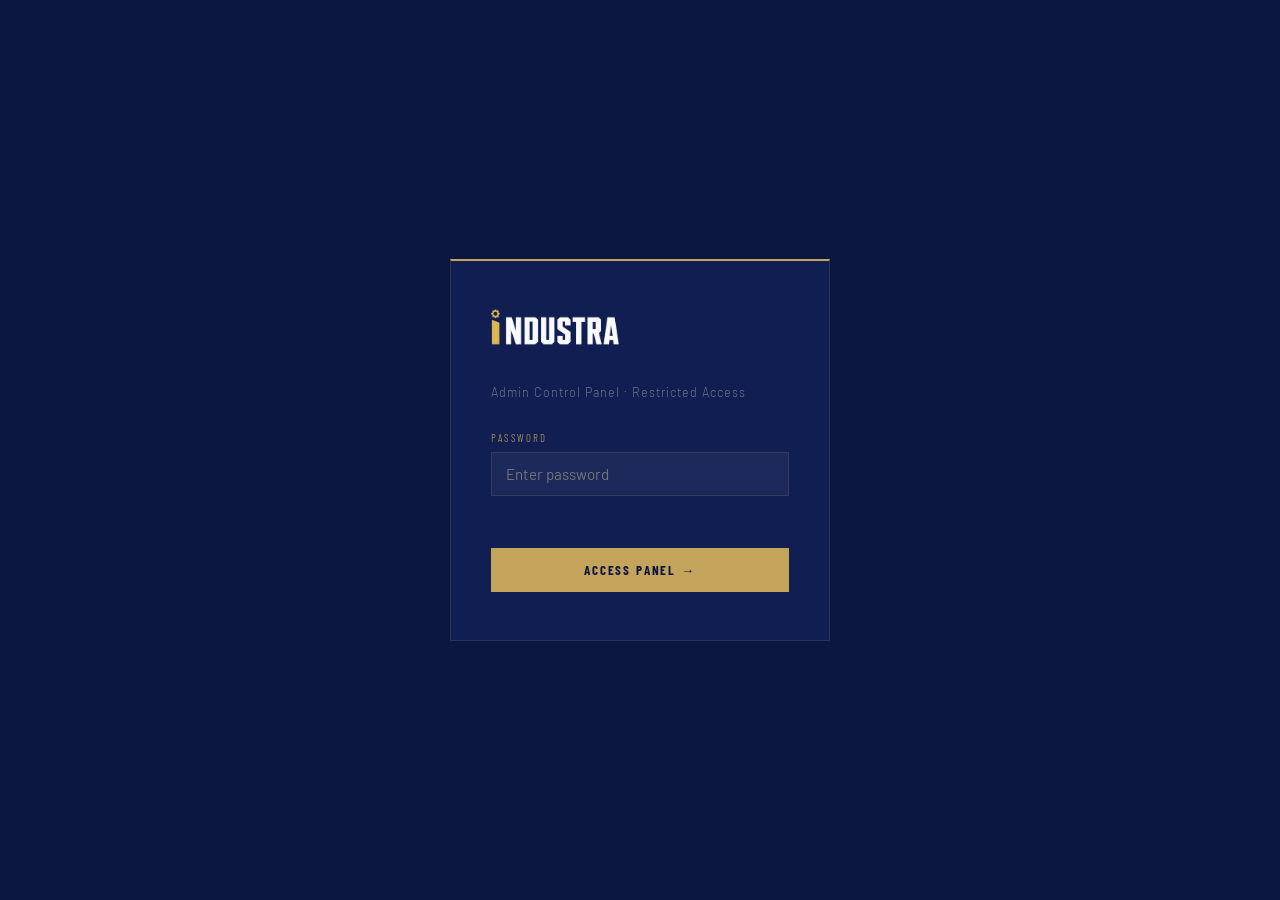
<file: admin.html>
<!DOCTYPE html>
<html lang="en">
<head>
  <meta charset="UTF-8">
  <meta name="viewport" content="width=device-width, initial-scale=1.0">
  <title>INDUSTRA — Admin Panel</title>
  <link rel="preconnect" href="https://fonts.googleapis.com">
  <link rel="preconnect" href="https://fonts.gstatic.com" crossorigin>
  <link href="https://fonts.googleapis.com/css2?family=Barlow+Condensed:wght@400;700;900&family=Barlow:wght@300;400&display=swap" rel="stylesheet">
  <style>
    *, *::before, *::after { box-sizing: border-box; margin: 0; padding: 0; }

    :root {
      --navy:   #0B1740;
      --gold:   #C4A45A;
      --cream:  #F4F2ED;
      --steel:  #6B7491;
      --white:  #ffffff;
      --red:    #c0392b;
      --green:  #1a7a3a;
      --bg:     #0d1a45;
      --panel:  #111e52;
      --border: rgba(196,164,90,0.15);
      --input-bg: rgba(255,255,255,0.05);
    }

    body {
      font-family: 'Barlow', sans-serif;
      font-weight: 300;
      background: var(--bg);
      color: rgba(255,255,255,0.75);
      min-height: 100vh;
      -webkit-font-smoothing: antialiased;
    }

    /* ── LOGIN SCREEN ──────────────────────────────────── */
    #login-screen {
      min-height: 100vh;
      display: flex;
      align-items: center;
      justify-content: center;
      background: var(--navy);
    }

    .login-box {
      width: 380px;
      border: 1px solid var(--border);
      border-top: 2px solid var(--gold);
      padding: 48px 40px;
      background: var(--panel);
    }

    .login-logo {
      display: flex;
      align-items: center;
      gap: 10px;
      margin-bottom: 36px;
    }

    .login-logo-img {
      height: 40px;
      width: auto;
    }

    .login-title {
      font-family: 'Barlow Condensed', sans-serif;
      font-weight: 900;
      font-size: 1.1rem;
      letter-spacing: 0.12em;
      text-transform: uppercase;
      color: var(--white);
    }

    .login-sub {
      font-size: 0.78rem;
      color: var(--steel);
      letter-spacing: 0.08em;
      margin-bottom: 32px;
    }

    .form-label {
      display: block;
      font-family: 'Barlow Condensed', sans-serif;
      font-size: 0.68rem;
      letter-spacing: 0.2em;
      text-transform: uppercase;
      color: var(--gold);
      margin-bottom: 8px;
    }

    .form-input {
      width: 100%;
      background: var(--input-bg);
      border: 1px solid var(--border);
      color: var(--white);
      font-family: 'Barlow', sans-serif;
      font-size: 0.95rem;
      padding: 12px 14px;
      outline: none;
      transition: border-color 0.25s;
      margin-bottom: 20px;
    }

    .form-input:focus { border-color: var(--gold); }

    .login-error {
      font-size: 0.8rem;
      color: var(--red);
      margin-bottom: 14px;
      min-height: 18px;
    }

    .btn-primary {
      width: 100%;
      background: var(--gold);
      color: var(--navy);
      border: none;
      font-family: 'Barlow Condensed', sans-serif;
      font-weight: 700;
      font-size: 0.82rem;
      letter-spacing: 0.14em;
      text-transform: uppercase;
      padding: 14px;
      cursor: pointer;
      transition: background 0.25s, transform 0.2s;
    }
    .btn-primary:hover { background: #d4b46a; transform: translateY(-1px); }

    /* ── ADMIN LAYOUT ──────────────────────────────────── */
    #admin-app { display: none; min-height: 100vh; }

    .admin-nav {
      position: fixed;
      top: 0; left: 0; right: 0;
      height: 60px;
      background: var(--navy);
      border-bottom: 1px solid var(--border);
      display: flex;
      align-items: center;
      justify-content: space-between;
      padding: 0 28px;
      z-index: 100;
    }

    .admin-nav-brand {
      display: flex;
      align-items: center;
      gap: 12px;
    }

    .admin-nav-logo { height: 32px; width: auto; }

    .admin-nav-title {
      font-family: 'Barlow Condensed', sans-serif;
      font-weight: 700;
      font-size: 0.72rem;
      letter-spacing: 0.2em;
      text-transform: uppercase;
      color: var(--gold);
    }

    .admin-nav-right { display: flex; align-items: center; gap: 16px; }

    .btn-preview {
      font-family: 'Barlow Condensed', sans-serif;
      font-weight: 700;
      font-size: 0.72rem;
      letter-spacing: 0.12em;
      text-transform: uppercase;
      color: var(--white);
      border: 1px solid var(--border);
      background: transparent;
      padding: 7px 16px;
      cursor: pointer;
      text-decoration: none;
      transition: border-color 0.25s, color 0.25s;
      display: inline-flex;
      align-items: center;
      gap: 6px;
    }
    .btn-preview:hover { border-color: var(--gold); color: var(--gold); }

    .btn-logout {
      font-family: 'Barlow Condensed', sans-serif;
      font-weight: 700;
      font-size: 0.72rem;
      letter-spacing: 0.12em;
      text-transform: uppercase;
      color: var(--steel);
      background: transparent;
      border: none;
      cursor: pointer;
      transition: color 0.25s;
    }
    .btn-logout:hover { color: var(--red); }

    .admin-body {
      display: flex;
      padding-top: 60px;
      min-height: 100vh;
    }

    /* ── SIDEBAR ───────────────────────────────────────── */
    .admin-sidebar {
      width: 220px;
      min-height: calc(100vh - 60px);
      background: var(--panel);
      border-right: 1px solid var(--border);
      padding: 28px 0;
      position: fixed;
      top: 60px;
      left: 0;
      bottom: 0;
      overflow-y: auto;
    }

    .sidebar-section {
      font-family: 'Barlow Condensed', sans-serif;
      font-size: 0.6rem;
      letter-spacing: 0.24em;
      text-transform: uppercase;
      color: var(--steel);
      padding: 0 20px 8px;
      margin-top: 20px;
    }

    .sidebar-link {
      display: flex;
      align-items: center;
      gap: 10px;
      padding: 10px 20px;
      font-size: 0.86rem;
      color: rgba(255,255,255,0.55);
      cursor: pointer;
      transition: all 0.2s;
      border-left: 2px solid transparent;
      user-select: none;
    }
    .sidebar-link:hover { color: var(--white); background: rgba(255,255,255,0.04); }
    .sidebar-link.active { color: var(--white); border-left-color: var(--gold); background: rgba(196,164,90,0.07); }

    .sidebar-icon {
      width: 16px; height: 16px;
      opacity: 0.7;
      fill: none;
      stroke: currentColor;
      stroke-width: 1.5;
      stroke-linecap: round;
      stroke-linejoin: round;
      flex-shrink: 0;
    }

    /* ── MAIN CONTENT ──────────────────────────────────── */
    .admin-main {
      margin-left: 220px;
      flex: 1;
      padding: 36px 40px;
      max-width: 1100px;
    }

    .page-header {
      margin-bottom: 36px;
    }

    .page-title {
      font-family: 'Barlow Condensed', sans-serif;
      font-weight: 900;
      font-size: 1.8rem;
      letter-spacing: 0.04em;
      text-transform: uppercase;
      color: var(--white);
      margin-bottom: 4px;
    }

    .page-sub {
      font-size: 0.84rem;
      color: var(--steel);
    }

    /* ── TABS (hidden by default) ─────────────────────── */
    .admin-tab { display: none; }
    .admin-tab.active { display: block; }

    /* ── CARDS ─────────────────────────────────────────── */
    .card {
      background: var(--panel);
      border: 1px solid var(--border);
      padding: 28px 32px;
      margin-bottom: 20px;
    }

    .card-title {
      font-family: 'Barlow Condensed', sans-serif;
      font-weight: 700;
      font-size: 0.72rem;
      letter-spacing: 0.2em;
      text-transform: uppercase;
      color: var(--gold);
      margin-bottom: 20px;
      padding-bottom: 12px;
      border-bottom: 1px solid var(--border);
    }

    /* ── FORM ELEMENTS ─────────────────────────────────── */
    .field-group { margin-bottom: 18px; }

    .field-label {
      display: block;
      font-family: 'Barlow Condensed', sans-serif;
      font-size: 0.65rem;
      letter-spacing: 0.18em;
      text-transform: uppercase;
      color: var(--steel);
      margin-bottom: 6px;
    }

    .field-input,
    .field-textarea,
    .field-select {
      width: 100%;
      background: var(--input-bg);
      border: 1px solid var(--border);
      color: var(--white);
      font-family: 'Barlow', sans-serif;
      font-size: 0.88rem;
      font-weight: 300;
      padding: 10px 12px;
      outline: none;
      transition: border-color 0.25s;
    }
    .field-input:focus,
    .field-textarea:focus,
    .field-select:focus { border-color: var(--gold); }

    .field-textarea { resize: vertical; min-height: 80px; }
    .field-select option { background: var(--navy); }

    .field-row {
      display: grid;
      grid-template-columns: 1fr 1fr;
      gap: 16px;
    }

    .field-row-3 {
      display: grid;
      grid-template-columns: 1fr 1fr 1fr;
      gap: 16px;
    }

    /* ── SAVE BUTTON ───────────────────────────────────── */
    .save-bar {
      display: flex;
      align-items: center;
      gap: 14px;
      margin-top: 24px;
      padding-top: 20px;
      border-top: 1px solid var(--border);
    }

    .btn-save {
      background: var(--gold);
      color: var(--navy);
      border: none;
      font-family: 'Barlow Condensed', sans-serif;
      font-weight: 700;
      font-size: 0.78rem;
      letter-spacing: 0.14em;
      text-transform: uppercase;
      padding: 11px 28px;
      cursor: pointer;
      transition: background 0.2s, transform 0.2s;
    }
    .btn-save:hover { background: #d4b46a; transform: translateY(-1px); }

    .btn-reset {
      background: transparent;
      color: var(--steel);
      border: 1px solid var(--border);
      font-family: 'Barlow Condensed', sans-serif;
      font-weight: 700;
      font-size: 0.78rem;
      letter-spacing: 0.14em;
      text-transform: uppercase;
      padding: 11px 24px;
      cursor: pointer;
      transition: border-color 0.2s, color 0.2s;
    }
    .btn-reset:hover { border-color: var(--red); color: var(--red); }

    .save-status {
      font-size: 0.8rem;
      font-style: italic;
      color: var(--green);
      opacity: 0;
      transition: opacity 0.3s;
    }
    .save-status.visible { opacity: 1; }

    /* ── PACKAGE GRID ──────────────────────────────────── */
    .pkg-tabs {
      display: flex;
      gap: 0;
      margin-bottom: 24px;
      border-bottom: 1px solid var(--border);
    }

    .pkg-tab-btn {
      font-family: 'Barlow Condensed', sans-serif;
      font-weight: 700;
      font-size: 0.72rem;
      letter-spacing: 0.14em;
      text-transform: uppercase;
      color: var(--steel);
      background: transparent;
      border: none;
      padding: 10px 20px;
      cursor: pointer;
      border-bottom: 2px solid transparent;
      margin-bottom: -1px;
      transition: color 0.2s, border-color 0.2s;
    }
    .pkg-tab-btn.active { color: var(--gold); border-bottom-color: var(--gold); }
    .pkg-tab-btn:hover { color: var(--white); }

    .pkg-panel { display: none; }
    .pkg-panel.active { display: block; }

    /* Feature list editor */
    .features-list { list-style: none; margin-bottom: 14px; }
    .feature-item {
      display: flex;
      align-items: center;
      gap: 10px;
      padding: 6px 0;
      border-bottom: 1px solid rgba(255,255,255,0.05);
    }

    .feature-input {
      flex: 1;
      background: transparent;
      border: none;
      color: rgba(255,255,255,0.7);
      font-family: 'Barlow', sans-serif;
      font-size: 0.85rem;
      outline: none;
      padding: 2px 4px;
      transition: color 0.2s;
    }
    .feature-input:focus { color: var(--white); }

    .btn-del-feature {
      background: transparent;
      border: none;
      color: var(--steel);
      cursor: pointer;
      font-size: 1rem;
      line-height: 1;
      padding: 2px 6px;
      transition: color 0.2s;
    }
    .btn-del-feature:hover { color: var(--red); }

    .btn-add-feature {
      background: transparent;
      border: 1px dashed rgba(196,164,90,0.3);
      color: var(--gold);
      font-family: 'Barlow Condensed', sans-serif;
      font-size: 0.72rem;
      letter-spacing: 0.1em;
      text-transform: uppercase;
      padding: 7px 16px;
      cursor: pointer;
      transition: border-color 0.2s, background 0.2s;
      width: 100%;
      margin-bottom: 4px;
    }
    .btn-add-feature:hover { border-color: var(--gold); background: rgba(196,164,90,0.06); }

    /* ── NAV LINKS EDITOR ──────────────────────────────── */
    .link-item {
      display: grid;
      grid-template-columns: 1fr 1.5fr auto;
      gap: 10px;
      align-items: center;
      padding: 10px 0;
      border-bottom: 1px solid rgba(255,255,255,0.05);
    }

    .link-label {
      font-size: 0.8rem;
      color: rgba(255,255,255,0.5);
    }

    /* ── SOCIAL LINKS ──────────────────────────────────── */
    .social-item {
      display: grid;
      grid-template-columns: 80px 1fr;
      gap: 12px;
      align-items: center;
      padding: 10px 0;
      border-bottom: 1px solid rgba(255,255,255,0.05);
    }

    .social-name {
      font-family: 'Barlow Condensed', sans-serif;
      font-weight: 700;
      font-size: 0.78rem;
      letter-spacing: 0.1em;
      text-transform: uppercase;
      color: var(--gold);
    }

    /* ── STATS BAR ─────────────────────────────────────── */
    .stats-grid {
      display: grid;
      grid-template-columns: repeat(4, 1fr);
      gap: 16px;
      margin-bottom: 32px;
    }

    .stat-card {
      background: var(--panel);
      border: 1px solid var(--border);
      padding: 20px 24px;
    }

    .stat-label {
      font-family: 'Barlow Condensed', sans-serif;
      font-size: 0.65rem;
      letter-spacing: 0.2em;
      text-transform: uppercase;
      color: var(--steel);
      margin-bottom: 8px;
    }

    .stat-value {
      font-family: 'Barlow Condensed', sans-serif;
      font-weight: 900;
      font-size: 1.8rem;
      color: var(--gold);
      line-height: 1;
    }

    .stat-sub {
      font-size: 0.72rem;
      color: var(--steel);
      margin-top: 4px;
    }

    /* ── TOGGLE ────────────────────────────────────────── */
    .toggle-row {
      display: flex;
      align-items: center;
      justify-content: space-between;
      padding: 12px 0;
      border-bottom: 1px solid rgba(255,255,255,0.05);
    }

    .toggle-label { font-size: 0.88rem; color: rgba(255,255,255,0.7); }
    .toggle-sub { font-size: 0.75rem; color: var(--steel); margin-top: 2px; }

    .toggle-switch {
      position: relative;
      width: 40px; height: 22px;
      flex-shrink: 0;
    }
    .toggle-switch input { opacity: 0; width: 0; height: 0; }
    .toggle-slider {
      position: absolute;
      inset: 0;
      background: rgba(255,255,255,0.1);
      border-radius: 22px;
      cursor: pointer;
      transition: background 0.3s;
    }
    .toggle-slider::before {
      content: '';
      position: absolute;
      width: 16px; height: 16px;
      left: 3px; top: 3px;
      background: var(--white);
      border-radius: 50%;
      transition: transform 0.3s;
    }
    .toggle-switch input:checked + .toggle-slider { background: var(--gold); }
    .toggle-switch input:checked + .toggle-slider::before { transform: translateX(18px); }

    /* Scrollbar */
    ::-webkit-scrollbar { width: 6px; }
    ::-webkit-scrollbar-track { background: transparent; }
    ::-webkit-scrollbar-thumb { background: rgba(196,164,90,0.2); border-radius: 3px; }
    ::-webkit-scrollbar-thumb:hover { background: rgba(196,164,90,0.4); }
  </style>
</head>
<body>

<!-- ── LOGIN ──────────────────────────────────────────────────── -->
<div id="login-screen">
  <div class="login-box">
    <div class="login-logo">
      <img src="[data-uri]" class="login-logo-img" alt="INDUSTRA">
    </div>
    <p class="login-sub">Admin Control Panel · Restricted Access</p>
    <label class="form-label">Password</label>
    <input type="password" class="form-input" id="login-pass" placeholder="Enter password" autocomplete="current-password">
    <p class="login-error" id="login-error"></p>
    <button class="btn-primary" id="login-btn">Access Panel →</button>
  </div>
</div>

<!-- ── ADMIN APP ───────────────────────────────────────────────── -->
<div id="admin-app">

  <!-- Nav -->
  <nav class="admin-nav">
    <div class="admin-nav-brand">
      <img src="[data-uri]" class="admin-nav-logo" alt="INDUSTRA">
      <span class="admin-nav-title">Admin Panel</span>
    </div>
    <div class="admin-nav-right">
      <a href="index.html" target="_blank" class="btn-preview">
        <svg width="13" height="13" viewBox="0 0 24 24" fill="none" stroke="currentColor" stroke-width="2"><path d="M18 13v6a2 2 0 01-2 2H5a2 2 0 01-2-2V8a2 2 0 012-2h6"/><polyline points="15 3 21 3 21 9"/><line x1="10" y1="14" x2="21" y2="3"/></svg>
        View Site
      </a>
      <button class="btn-logout" id="logout-btn">Logout</button>
    </div>
  </nav>

  <div class="admin-body">

    <!-- Sidebar -->
    <aside class="admin-sidebar">
      <div class="sidebar-section">Overview</div>
      <div class="sidebar-link active" data-tab="dashboard">
        <svg class="sidebar-icon" viewBox="0 0 24 24"><rect x="3" y="3" width="7" height="7"/><rect x="14" y="3" width="7" height="7"/><rect x="14" y="14" width="7" height="7"/><rect x="3" y="14" width="7" height="7"/></svg>
        Dashboard
      </div>

      <div class="sidebar-section">Content</div>
      <div class="sidebar-link" data-tab="hero">
        <svg class="sidebar-icon" viewBox="0 0 24 24"><polyline points="22 12 18 12 15 21 9 3 6 12 2 12"/></svg>
        Hero Section
      </div>
      <div class="sidebar-link" data-tab="packages">
        <svg class="sidebar-icon" viewBox="0 0 24 24"><rect x="2" y="3" width="20" height="14" rx="2"/><line x1="8" y1="21" x2="16" y2="21"/><line x1="12" y1="17" x2="12" y2="21"/></svg>
        Packages
      </div>
      <div class="sidebar-link" data-tab="services">
        <svg class="sidebar-icon" viewBox="0 0 24 24"><circle cx="12" cy="12" r="3"/><path d="M19.07 4.93a10 10 0 010 14.14M4.93 4.93a10 10 0 000 14.14"/></svg>
        Services
      </div>

      <div class="sidebar-section">Sales</div>
      <div class="sidebar-link" data-tab="clients">
        <svg class="sidebar-icon" viewBox="0 0 24 24"><path d="M16 21v-2a4 4 0 00-4-4H6a4 4 0 00-4 4v2"/><circle cx="9" cy="7" r="4"/><path d="M22 21v-2a4 4 0 00-3-3.87M16 3.13a4 4 0 010 7.75"/></svg>
        Client Sign-Ups
      </div>

      <div class="sidebar-section">Site Settings</div>
      <div class="sidebar-link" data-tab="navigation">
        <svg class="sidebar-icon" viewBox="0 0 24 24"><line x1="3" y1="6" x2="21" y2="6"/><line x1="3" y1="12" x2="21" y2="12"/><line x1="3" y1="18" x2="21" y2="18"/></svg>
        Navigation
      </div>
      <div class="sidebar-link" data-tab="social">
        <svg class="sidebar-icon" viewBox="0 0 24 24"><circle cx="18" cy="5" r="3"/><circle cx="6" cy="12" r="3"/><circle cx="18" cy="19" r="3"/><line x1="8.59" y1="13.51" x2="15.42" y2="17.49"/><line x1="15.41" y1="6.51" x2="8.59" y2="10.49"/></svg>
        Social &amp; Contact
      </div>
      <div class="sidebar-link" data-tab="footer">
        <svg class="sidebar-icon" viewBox="0 0 24 24"><line x1="3" y1="22" x2="21" y2="22"/><line x1="3" y1="18" x2="21" y2="18"/><polyline points="3 14 9 8 13 12 18 7 21 10"/></svg>
        Footer
      </div>
      <div class="sidebar-link" data-tab="display">
        <svg class="sidebar-icon" viewBox="0 0 24 24"><circle cx="12" cy="12" r="3"/><path d="M12 1v4M12 19v4M4.22 4.22l2.83 2.83M16.95 16.95l2.83 2.83M1 12h4M19 12h4M4.22 19.78l2.83-2.83M16.95 7.05l2.83-2.83"/></svg>
        Display Options
      </div>
    </aside>

    <!-- Main -->
    <main class="admin-main">

      <!-- ── DASHBOARD ───────────────────────────────── -->
      <div class="admin-tab active" id="tab-dashboard">
        <div class="page-header">
          <h1 class="page-title">Dashboard</h1>
          <p class="page-sub">Overview of your INDUSTRA website configuration</p>
        </div>

        <div class="stats-grid">
          <div class="stat-card">
            <div class="stat-label">Active Package</div>
            <div class="stat-value" id="stat-pkg">3</div>
            <div class="stat-sub">Packages configured</div>
          </div>
          <div class="stat-card">
            <div class="stat-label">Base Price (Growth)</div>
            <div class="stat-value" id="stat-price">30K</div>
            <div class="stat-sub">EGP / year</div>
          </div>
          <div class="stat-card">
            <div class="stat-label">Social Channels</div>
            <div class="stat-value">3</div>
            <div class="stat-sub">Instagram, LinkedIn, Facebook</div>
          </div>
          <div class="stat-card">
            <div class="stat-label">Languages</div>
            <div class="stat-value">2</div>
            <div class="stat-sub">English + Arabic</div>
          </div>
        </div>

        <div class="card">
          <div class="card-title">Quick Actions</div>
          <div style="display:grid;grid-template-columns:1fr 1fr 1fr;gap:12px;">
            <div class="sidebar-link" data-tab="hero" style="border:1px solid var(--border);padding:16px;cursor:pointer;" onclick="switchTab('hero')">
              <svg class="sidebar-icon" viewBox="0 0 24 24"><polyline points="22 12 18 12 15 21 9 3 6 12 2 12"/></svg>
              <div><div style="color:var(--white);font-weight:400;">Edit Hero</div><div style="font-size:0.75rem;color:var(--steel);">Headlines & CTAs</div></div>
            </div>
            <div class="sidebar-link" data-tab="packages" style="border:1px solid var(--border);padding:16px;cursor:pointer;" onclick="switchTab('packages')">
              <svg class="sidebar-icon" viewBox="0 0 24 24"><rect x="2" y="3" width="20" height="14" rx="2"/><line x1="8" y1="21" x2="16" y2="21"/><line x1="12" y1="17" x2="12" y2="21"/></svg>
              <div><div style="color:var(--white);font-weight:400;">Edit Packages</div><div style="font-size:0.75rem;color:var(--steel);">Prices & features</div></div>
            </div>
            <div class="sidebar-link" data-tab="social" style="border:1px solid var(--border);padding:16px;cursor:pointer;" onclick="switchTab('social')">
              <svg class="sidebar-icon" viewBox="0 0 24 24"><circle cx="18" cy="5" r="3"/><circle cx="6" cy="12" r="3"/><circle cx="18" cy="19" r="3"/><line x1="8.59" y1="13.51" x2="15.42" y2="17.49"/><line x1="15.41" y1="6.51" x2="8.59" y2="10.49"/></svg>
              <div><div style="color:var(--white);font-weight:400;">Edit Social</div><div style="font-size:0.75rem;color:var(--steel);">Links & email</div></div>
            </div>
          </div>
        </div>

        <div class="card">
          <div class="card-title">Recent Changes</div>
          <div id="change-log" style="font-size:0.84rem;color:var(--steel);">No changes yet this session.</div>
        </div>
      </div>

      <!-- ── HERO ───────────────────────────────────────── -->
      <div class="admin-tab" id="tab-hero">
        <div class="page-header">
          <h1 class="page-title">Hero Section</h1>
          <p class="page-sub">Edit the main headline, subtext, and call-to-action buttons</p>
        </div>

        <div class="card">
          <div class="card-title">Eyebrow Label</div>
          <div class="field-group">
            <label class="field-label">English</label>
            <input type="text" class="field-input" id="hero-eyebrow-en" value="Egypt &amp; Middle East · Industrial Growth Partner">
          </div>
          <div class="field-group">
            <label class="field-label">Arabic</label>
            <input type="text" class="field-input" id="hero-eyebrow-ar" value="مصر والشرق الأوسط · شريك النمو الصناعي" dir="rtl">
          </div>
        </div>

        <div class="card">
          <div class="card-title">Main Headline (3 lines)</div>
          <div class="field-row-3">
            <div class="field-group">
              <label class="field-label">Line 1 — Outline (EN)</label>
              <input type="text" class="field-input" id="hero-l1-en" value="Industrial">
            </div>
            <div class="field-group">
              <label class="field-label">Line 2 — Solid (EN)</label>
              <input type="text" class="field-input" id="hero-l2-en" value="Marketing">
            </div>
            <div class="field-group">
              <label class="field-label">Line 3 — Gold Italic (EN)</label>
              <input type="text" class="field-input" id="hero-l3-en" value="Specialized.">
            </div>
          </div>
          <div class="field-row-3" style="margin-top:12px;">
            <div class="field-group">
              <label class="field-label">Line 1 (AR)</label>
              <input type="text" class="field-input" id="hero-l1-ar" value="تسويق" dir="rtl">
            </div>
            <div class="field-group">
              <label class="field-label">Line 2 (AR)</label>
              <input type="text" class="field-input" id="hero-l2-ar" value="صناعي" dir="rtl">
            </div>
            <div class="field-group">
              <label class="field-label">Line 3 (AR)</label>
              <input type="text" class="field-input" id="hero-l3-ar" value="متخصص." dir="rtl">
            </div>
          </div>
        </div>

        <div class="card">
          <div class="card-title">Subtext</div>
          <div class="field-group">
            <label class="field-label">English</label>
            <textarea class="field-textarea" id="hero-sub-en">Marketing built exclusively for manufacturers and B2B industrial companies. Not a generic agency. A dedicated growth partner.</textarea>
          </div>
          <div class="field-group">
            <label class="field-label">Arabic</label>
            <textarea class="field-textarea" id="hero-sub-ar" dir="rtl">تسويق مصمم حصراً للمصنّعين وشركات B2B الصناعية. لسنا وكالة عادية. نحن شريكك المتخصص في النمو.</textarea>
          </div>
        </div>

        <div class="card">
          <div class="card-title">CTA Buttons</div>
          <div class="field-row">
            <div class="field-group">
              <label class="field-label">Primary Button — English</label>
              <input type="text" class="field-input" id="cta1-en" value="View Packages">
            </div>
            <div class="field-group">
              <label class="field-label">Primary Button — Arabic</label>
              <input type="text" class="field-input" id="cta1-ar" value="عرض الباقات" dir="rtl">
            </div>
          </div>
          <div class="field-row">
            <div class="field-group">
              <label class="field-label">Secondary Button — English</label>
              <input type="text" class="field-input" id="cta2-en" value="Invest With Us">
            </div>
            <div class="field-group">
              <label class="field-label">Secondary Button — Arabic</label>
              <input type="text" class="field-input" id="cta2-ar" value="استثمر معنا" dir="rtl">
            </div>
          </div>
          <div class="field-row">
            <div class="field-group">
              <label class="field-label">Primary Button Link</label>
              <input type="text" class="field-input" id="cta1-link" value="#packages">
            </div>
            <div class="field-group">
              <label class="field-label">Secondary Button Link</label>
              <input type="text" class="field-input" id="cta2-link" value="#packages">
            </div>
          </div>
          <div class="save-bar">
            <button class="btn-save" onclick="applyHero()">Apply Changes</button>
            <button class="btn-reset" onclick="resetSection('hero')">Reset</button>
            <span class="save-status" id="status-hero">✓ Changes applied</span>
          </div>
        </div>
      </div>

      <!-- ── PACKAGES ────────────────────────────────────── -->
      <div class="admin-tab" id="tab-packages">
        <div class="page-header">
          <h1 class="page-title">Packages</h1>
          <p class="page-sub">Edit pricing, names, descriptions, and features for each package</p>
        </div>

        <div class="card">
          <div class="card-title">Billing Period Multipliers</div>
          <div class="field-row-3">
            <div class="field-group">
              <label class="field-label">Yearly (base multiplier)</label>
              <input type="number" class="field-input" id="mult-yearly" value="1.00" step="0.01" min="1">
            </div>
            <div class="field-group">
              <label class="field-label">Quarterly multiplier</label>
              <input type="number" class="field-input" id="mult-quarterly" value="1.30" step="0.01" min="1">
            </div>
            <div class="field-group">
              <label class="field-label">Monthly multiplier</label>
              <input type="number" class="field-input" id="mult-monthly" value="1.25" step="0.01" min="1">
            </div>
          </div>
        </div>

        <div class="card">
          <div class="card-title">Package Details</div>
          <div class="pkg-tabs">
            <button class="pkg-tab-btn active" onclick="switchPkg('starter', this)">Starter</button>
            <button class="pkg-tab-btn" onclick="switchPkg('growth', this)">Growth</button>
            <button class="pkg-tab-btn" onclick="switchPkg('enterprise', this)">Enterprise</button>
          </div>

          <!-- STARTER -->
          <div class="pkg-panel active" id="pkg-starter">
            <div class="field-row">
              <div class="field-group">
                <label class="field-label">Package Name (EN)</label>
                <input type="text" class="field-input" id="pkg-starter-name-en" value="Starter">
              </div>
              <div class="field-group">
                <label class="field-label">Package Name (AR)</label>
                <input type="text" class="field-input" id="pkg-starter-name-ar" value="البداية" dir="rtl">
              </div>
            </div>
            <div class="field-row">
              <div class="field-group">
                <label class="field-label">Yearly Base Price (EGP)</label>
                <input type="number" class="field-input" id="pkg-starter-price" value="15000">
              </div>
              <div class="field-group">
                <label class="field-label">CTA Button Link</label>
                <input type="text" class="field-input" id="pkg-starter-link" value="#">
              </div>
            </div>
            <div class="field-group">
              <label class="field-label">Target Description (EN)</label>
              <textarea class="field-textarea" id="pkg-starter-desc-en">For small and medium industrial companies needing digital presence and brand positioning.</textarea>
            </div>
            <div class="field-group">
              <label class="field-label">Target Description (AR)</label>
              <textarea class="field-textarea" id="pkg-starter-desc-ar" dir="rtl">للشركات الصناعية الصغيرة والمتوسطة التي تحتاج إلى حضور رقمي وتموضع للعلامة التجارية.</textarea>
            </div>
            <div class="field-group">
              <label class="field-label">Features</label>
              <ul class="features-list" id="features-starter">
                <li class="feature-item"><input class="feature-input" value="Branding Development & Visual Identity"><button class="btn-del-feature" onclick="delFeature(this)">✕</button></li>
                <li class="feature-item"><input class="feature-input" value="Company Profile Optimization"><button class="btn-del-feature" onclick="delFeature(this)">✕</button></li>
                <li class="feature-item"><input class="feature-input" value="Social Media Management (2 platforms)"><button class="btn-del-feature" onclick="delFeature(this)">✕</button></li>
                <li class="feature-item"><input class="feature-input" value="8 Social Posts / Month"><button class="btn-del-feature" onclick="delFeature(this)">✕</button></li>
                <li class="feature-item"><input class="feature-input" value="Basic SEO & Google Business Profile"><button class="btn-del-feature" onclick="delFeature(this)">✕</button></li>
                <li class="feature-item"><input class="feature-input" value="Monthly Performance Report"><button class="btn-del-feature" onclick="delFeature(this)">✕</button></li>
                <li class="feature-item"><input class="feature-input" value="Client Portal & Dashboard"><button class="btn-del-feature" onclick="delFeature(this)">✕</button></li>
                <li class="feature-item"><input class="feature-input" value="1-Hour Onboarding Session"><button class="btn-del-feature" onclick="delFeature(this)">✕</button></li>
              </ul>
              <button class="btn-add-feature" onclick="addFeature('starter')">+ Add Feature</button>
            </div>
          </div>

          <!-- GROWTH -->
          <div class="pkg-panel" id="pkg-growth">
            <div class="field-row">
              <div class="field-group">
                <label class="field-label">Package Name (EN)</label>
                <input type="text" class="field-input" id="pkg-growth-name-en" value="Growth">
              </div>
              <div class="field-group">
                <label class="field-label">Package Name (AR)</label>
                <input type="text" class="field-input" id="pkg-growth-name-ar" value="النمو" dir="rtl">
              </div>
            </div>
            <div class="field-row">
              <div class="field-group">
                <label class="field-label">Yearly Base Price (EGP)</label>
                <input type="number" class="field-input" id="pkg-growth-price" value="30000">
              </div>
              <div class="field-group">
                <label class="field-label">CTA Button Link</label>
                <input type="text" class="field-input" id="pkg-growth-link" value="#">
              </div>
            </div>
            <div class="field-group">
              <label class="field-label">Target Description (EN)</label>
              <textarea class="field-textarea" id="pkg-growth-desc-en">For growing industrial companies seeking lead generation and market reach.</textarea>
            </div>
            <div class="field-group">
              <label class="field-label">Target Description (AR)</label>
              <textarea class="field-textarea" id="pkg-growth-desc-ar" dir="rtl">للشركات الصناعية النامية التي تسعى إلى توليد العملاء وتوسيع نطاق السوق.</textarea>
            </div>
            <div class="field-group">
              <label class="field-label">Features</label>
              <ul class="features-list" id="features-growth">
                <li class="feature-item"><input class="feature-input" value="Everything in Starter"><button class="btn-del-feature" onclick="delFeature(this)">✕</button></li>
                <li class="feature-item"><input class="feature-input" value="4 Platforms · 16 Posts / Month"><button class="btn-del-feature" onclick="delFeature(this)">✕</button></li>
                <li class="feature-item"><input class="feature-input" value="Full SEO Strategy & Execution"><button class="btn-del-feature" onclick="delFeature(this)">✕</button></li>
                <li class="feature-item"><input class="feature-input" value="Google Ads / PPC Management"><button class="btn-del-feature" onclick="delFeature(this)">✕</button></li>
                <li class="feature-item"><input class="feature-input" value="4 Blog Articles / Month"><button class="btn-del-feature" onclick="delFeature(this)">✕</button></li>
                <li class="feature-item"><input class="feature-input" value="LinkedIn Outreach Campaigns"><button class="btn-del-feature" onclick="delFeature(this)">✕</button></li>
                <li class="feature-item"><input class="feature-input" value="AI Marketing Optimization"><button class="btn-del-feature" onclick="delFeature(this)">✕</button></li>
                <li class="feature-item"><input class="feature-input" value="Dedicated Account Manager (4 hrs/mo)"><button class="btn-del-feature" onclick="delFeature(this)">✕</button></li>
                <li class="feature-item"><input class="feature-input" value="Bi-Weekly Reports & Strategy Call"><button class="btn-del-feature" onclick="delFeature(this)">✕</button></li>
              </ul>
              <button class="btn-add-feature" onclick="addFeature('growth')">+ Add Feature</button>
            </div>
          </div>

          <!-- ENTERPRISE -->
          <div class="pkg-panel" id="pkg-enterprise">
            <div class="field-row">
              <div class="field-group">
                <label class="field-label">Package Name (EN)</label>
                <input type="text" class="field-input" id="pkg-enterprise-name-en" value="Enterprise">
              </div>
              <div class="field-group">
                <label class="field-label">Package Name (AR)</label>
                <input type="text" class="field-input" id="pkg-enterprise-name-ar" value="المؤسسات" dir="rtl">
              </div>
            </div>
            <div class="field-row">
              <div class="field-group">
                <label class="field-label">Yearly Base Price (EGP)</label>
                <input type="number" class="field-input" id="pkg-enterprise-price" value="100000">
              </div>
              <div class="field-group">
                <label class="field-label">CTA Button Link</label>
                <input type="text" class="field-input" id="pkg-enterprise-link" value="#">
              </div>
            </div>
            <div class="field-group">
              <label class="field-label">Target Description (EN)</label>
              <textarea class="field-textarea" id="pkg-enterprise-desc-en">For large industrial companies targeting regional expansion across MENA.</textarea>
            </div>
            <div class="field-group">
              <label class="field-label">Target Description (AR)</label>
              <textarea class="field-textarea" id="pkg-enterprise-desc-ar" dir="rtl">للشركات الصناعية الكبيرة التي تستهدف التوسع الإقليمي عبر منطقة الشرق الأوسط وشمال أفريقيا.</textarea>
            </div>
            <div class="field-group">
              <label class="field-label">Features</label>
              <ul class="features-list" id="features-enterprise">
                <li class="feature-item"><input class="feature-input" value="Everything in Growth"><button class="btn-del-feature" onclick="delFeature(this)">✕</button></li>
                <li class="feature-item"><input class="feature-input" value="Custom Website Development"><button class="btn-del-feature" onclick="delFeature(this)">✕</button></li>
                <li class="feature-item"><input class="feature-input" value="Video Production & Photography"><button class="btn-del-feature" onclick="delFeature(this)">✕</button></li>
                <li class="feature-item"><input class="feature-input" value="International SEO & Multi-Language"><button class="btn-del-feature" onclick="delFeature(this)">✕</button></li>
                <li class="feature-item"><input class="feature-input" value="Full Funnel & Sales Funnel Strategy"><button class="btn-del-feature" onclick="delFeature(this)">✕</button></li>
                <li class="feature-item"><input class="feature-input" value="Regional Market Expansion Support"><button class="btn-del-feature" onclick="delFeature(this)">✕</button></li>
                <li class="feature-item"><input class="feature-input" value="Dedicated Manager (16 hrs/mo)"><button class="btn-del-feature" onclick="delFeature(this)">✕</button></li>
                <li class="feature-item"><input class="feature-input" value="Weekly Calls + BI Dashboard + SLA"><button class="btn-del-feature" onclick="delFeature(this)">✕</button></li>
              </ul>
              <button class="btn-add-feature" onclick="addFeature('enterprise')">+ Add Feature</button>
            </div>
          </div>

          <div class="save-bar">
            <button class="btn-save" onclick="applyPackages()">Apply Changes</button>
            <span class="save-status" id="status-packages">✓ Changes applied</span>
          </div>
        </div>
      </div>

      <!-- ── SERVICES ────────────────────────────────────── -->
      <div class="admin-tab" id="tab-services">
        <div class="page-header">
          <h1 class="page-title">Services</h1>
          <p class="page-sub">Edit the three service pillars shown in the services section</p>
        </div>

        <div class="card">
          <div class="card-title">01 · Brand Development</div>
          <div class="field-row">
            <div class="field-group">
              <label class="field-label">Title (EN)</label>
              <input type="text" class="field-input" id="svc1-title-en" value="Brand Development">
            </div>
            <div class="field-group">
              <label class="field-label">Title (AR)</label>
              <input type="text" class="field-input" id="svc1-title-ar" value="بناء العلامة التجارية" dir="rtl">
            </div>
          </div>
          <div class="field-group">
            <label class="field-label">Panel Headline (EN)</label>
            <input type="text" class="field-input" id="svc1-head-en" value="Industrial Identity That Commands Trust">
          </div>
          <div class="field-group">
            <label class="field-label">Panel Description (EN)</label>
            <textarea class="field-textarea" id="svc1-desc-en">We build industrial brand identities that communicate credibility before a single conversation happens. Procurement managers and technical buyers form impressions in seconds — your brand must signal quality, stability, and expertise from the first touchpoint.</textarea>
          </div>
        </div>

        <div class="card">
          <div class="card-title">02 · Digital Marketing & Lead Gen</div>
          <div class="field-row">
            <div class="field-group">
              <label class="field-label">Title (EN)</label>
              <input type="text" class="field-input" id="svc2-title-en" value="Digital Marketing & Lead Gen">
            </div>
            <div class="field-group">
              <label class="field-label">Title (AR)</label>
              <input type="text" class="field-input" id="svc2-title-ar" value="التسويق الرقمي وتوليد العملاء" dir="rtl">
            </div>
          </div>
          <div class="field-group">
            <label class="field-label">Panel Headline (EN)</label>
            <input type="text" class="field-input" id="svc2-head-en" value="Pipeline, Not Likes">
          </div>
          <div class="field-group">
            <label class="field-label">Panel Description (EN)</label>
            <textarea class="field-textarea" id="svc2-desc-en">We drive qualified B2B leads through campaigns built for industrial buying cycles. LinkedIn outreach targets the right decision-makers by role and industry. Google Ads captures procurement intent. AI optimization shifts budget toward what actually converts.</textarea>
          </div>
        </div>

        <div class="card">
          <div class="card-title">03 · Websites, SEO & Media</div>
          <div class="field-row">
            <div class="field-group">
              <label class="field-label">Title (EN)</label>
              <input type="text" class="field-input" id="svc3-title-en" value="Websites, SEO & Media">
            </div>
            <div class="field-group">
              <label class="field-label">Title (AR)</label>
              <input type="text" class="field-input" id="svc3-title-ar" value="المواقع وتحسين البحث والإعلام" dir="rtl">
            </div>
          </div>
          <div class="field-group">
            <label class="field-label">Panel Headline (EN)</label>
            <input type="text" class="field-input" id="svc3-head-en" value="Found, Trusted, Chosen">
          </div>
          <div class="field-group">
            <label class="field-label">Panel Description (EN)</label>
            <textarea class="field-textarea" id="svc3-desc-en">Custom industrial websites built to convert B2B visitors into inquiries. Search optimization targets the exact terms procurement teams use. Corporate video and product photography showcase your manufacturing capabilities with the credibility technical buyers demand.</textarea>
          </div>
          <div class="save-bar">
            <button class="btn-save" onclick="applyServices()">Apply Changes</button>
            <span class="save-status" id="status-services">✓ Changes applied</span>
          </div>
        </div>
      </div>

      <!-- ── CLIENT SIGN-UPS ─────────────────────────────── -->
      <div class="admin-tab" id="tab-clients">
        <div class="page-header">
          <h1 class="page-title">Client Sign-Ups</h1>
          <p class="page-sub">Log a new client once they agree to subscribe. Entries are saved directly to the team's Google Sheet.</p>
        </div>

        <div class="card">
          <div class="card-title">Sheet Connection</div>
          <div class="field-group">
            <label class="field-label">Google Sheet Web App URL</label>
            <input type="text" class="field-input" id="sheet-url" placeholder="https://script.google.com/macros/s/XXXXXXXX/exec">
          </div>
          <div class="save-bar">
            <button class="btn-save" onclick="saveSheetUrl()">Save Connection</button>
            <span class="save-status" id="status-sheeturl">✓ Connection saved</span>
          </div>
        </div>

        <div class="card">
          <div class="card-title">Add New Client</div>
          <div class="field-row">
            <div class="field-group">
              <label class="field-label">Place Name</label>
              <input type="text" class="field-input" id="client-place">
            </div>
            <div class="field-group">
              <label class="field-label">Phone Number</label>
              <input type="tel" class="field-input" id="client-phone">
            </div>
          </div>
          <div class="field-row">
            <div class="field-group">
              <label class="field-label">Manager Name</label>
              <input type="text" class="field-input" id="client-manager">
            </div>
            <div class="field-group">
              <label class="field-label">Package</label>
              <select class="field-select" id="client-package">
                <option value="Starter">Starter</option>
                <option value="Growth">Growth</option>
                <option value="Enterprise">Enterprise</option>
              </select>
            </div>
          </div>
          <div class="field-row">
            <div class="field-group">
              <label class="field-label">Address</label>
              <input type="text" class="field-input" id="client-address">
            </div>
            <div class="field-group">
              <label class="field-label">Location</label>
              <select class="field-select" id="client-location">
                <option value="Cairo">Cairo</option>
                <option value="Giza">Giza</option>
                <option value="Alexandria">Alexandria</option>
                <option value="Qalyubia">Qalyubia</option>
                <option value="Port Said">Port Said</option>
                <option value="Suez">Suez</option>
                <option value="Dakahlia">Dakahlia</option>
                <option value="Sharqia">Sharqia</option>
                <option value="Gharbia">Gharbia</option>
                <option value="Monufia">Monufia</option>
                <option value="Beheira">Beheira</option>
                <option value="Kafr El Sheikh">Kafr El Sheikh</option>
                <option value="Damietta">Damietta</option>
                <option value="Ismailia">Ismailia</option>
                <option value="Faiyum">Faiyum</option>
                <option value="Beni Suef">Beni Suef</option>
                <option value="Minya">Minya</option>
                <option value="Assiut">Assiut</option>
                <option value="Sohag">Sohag</option>
                <option value="Qena">Qena</option>
                <option value="Luxor">Luxor</option>
                <option value="Aswan">Aswan</option>
                <option value="Red Sea">Red Sea</option>
                <option value="New Valley">New Valley</option>
                <option value="Matrouh">Matrouh</option>
                <option value="North Sinai">North Sinai</option>
                <option value="South Sinai">South Sinai</option>
              </select>
            </div>
          </div>
          <div class="save-bar">
            <button class="btn-save" id="client-submit-btn" onclick="submitClient()">Add Client &amp; Save to Sheet</button>
            <span class="save-status" id="status-clients">✓ Client added</span>
          </div>
        </div>

        <div class="card">
          <div class="card-title">Recently Added (This Session)</div>
          <div id="recent-clients-list" style="font-size:0.85rem;color:var(--steel);">No clients added yet this session.</div>
        </div>
      </div>

      <!-- ── NAVIGATION ──────────────────────────────────── -->
      <div class="admin-tab" id="tab-navigation">
        <div class="page-header">
          <h1 class="page-title">Navigation</h1>
          <p class="page-sub">Edit nav link labels and anchor targets</p>
        </div>

        <div class="card">
          <div class="card-title">Nav Links</div>
          <div style="font-size:0.75rem;color:var(--steel);margin-bottom:16px;">Links point to section anchors (e.g. #services, #packages)</div>

          <div class="link-item" style="font-size:0.68rem;letter-spacing:0.14em;text-transform:uppercase;color:var(--steel);padding-bottom:8px;border-bottom:1px solid var(--border);">
            <span>Label (EN)</span><span>Target URL / Anchor</span><span></span>
          </div>
          <div class="link-item">
            <div><span class="link-label">Services</span></div>
            <input type="text" class="field-input" id="nav-services-en" value="Services" style="margin:0;">
            <input type="text" class="field-input" id="nav-services-href" value="#services" style="margin:0;width:130px;">
          </div>
          <div class="link-item">
            <div><span class="link-label">Packages</span></div>
            <input type="text" class="field-input" id="nav-packages-en" value="Packages" style="margin:0;">
            <input type="text" class="field-input" id="nav-packages-href" value="#packages" style="margin:0;width:130px;">
          </div>
          <div class="link-item">
            <div><span class="link-label">Why Us</span></div>
            <input type="text" class="field-input" id="nav-why-en" value="Why Us" style="margin:0;">
            <input type="text" class="field-input" id="nav-why-href" value="#why" style="margin:0;width:130px;">
          </div>
          <div class="link-item">
            <div><span class="link-label">CTA Button</span></div>
            <input type="text" class="field-input" id="nav-cta-en" value="Get Started" style="margin:0;">
            <input type="text" class="field-input" id="nav-cta-href" value="#packages" style="margin:0;width:130px;">
          </div>

          <div class="save-bar">
            <button class="btn-save" onclick="applyNav()">Apply Changes</button>
            <span class="save-status" id="status-nav">✓ Changes applied</span>
          </div>
        </div>
      </div>

      <!-- ── SOCIAL & CONTACT ────────────────────────────── -->
      <div class="admin-tab" id="tab-social">
        <div class="page-header">
          <h1 class="page-title">Social & Contact</h1>
          <p class="page-sub">Edit contact email and social media links shown in the footer</p>
        </div>

        <div class="card">
          <div class="card-title">Contact Email</div>
          <div class="field-group">
            <label class="field-label">Email Address</label>
            <input type="email" class="field-input" id="contact-email" value="Industra@gmail.com">
          </div>
        </div>

        <div class="card">
          <div class="card-title">Social Media Links</div>
          <div class="social-item">
            <span class="social-name">Instagram</span>
            <input type="text" class="field-input" id="social-instagram" value="https://instagram.com/IndustraAgency" style="margin:0;">
          </div>
          <div class="social-item">
            <span class="social-name">LinkedIn</span>
            <input type="text" class="field-input" id="social-linkedin" value="https://linkedin.com/company/IndustraAgency" style="margin:0;">
          </div>
          <div class="social-item">
            <span class="social-name">Facebook</span>
            <input type="text" class="field-input" id="social-facebook" value="https://facebook.com/IndustraAgency" style="margin:0;">
          </div>

          <div class="save-bar">
            <button class="btn-save" onclick="applySocial()">Apply Changes</button>
            <span class="save-status" id="status-social">✓ Changes applied</span>
          </div>
        </div>
      </div>

      <!-- ── FOOTER ─────────────────────────────────────────── -->
      <div class="admin-tab" id="tab-footer">
        <div class="page-header">
          <h1 class="page-title">Footer</h1>
          <p class="page-sub">Edit brand tagline, description, copyright text, and column titles</p>
        </div>

        <div class="card">
          <div class="card-title">Brand Column</div>
          <div class="field-row">
            <div class="field-group">
              <label class="field-label">Tagline (EN)</label>
              <input type="text" class="field-input" id="footer-tagline-en" value="Industrial Growth Partner">
            </div>
            <div class="field-group">
              <label class="field-label">Tagline (AR)</label>
              <input type="text" class="field-input" id="footer-tagline-ar" value="شريك النمو الصناعي" dir="rtl">
            </div>
          </div>
          <div class="field-group">
            <label class="field-label">Brand Description (EN)</label>
            <textarea class="field-textarea" id="footer-desc-en">Marketing built exclusively for manufacturers and B2B industrial companies across Egypt and the Middle East. Not a generic agency — a dedicated growth partner.</textarea>
          </div>
          <div class="field-group">
            <label class="field-label">Brand Description (AR)</label>
            <textarea class="field-textarea" id="footer-desc-ar" dir="rtl">تسويق مصمم حصراً للمصنّعين وشركات B2B الصناعية في مصر والشرق الأوسط. لسنا وكالة عادية — بل شريكك المتخصص في النمو.</textarea>
          </div>
        </div>

        <div class="card">
          <div class="card-title">Column Headings</div>
          <div class="field-row-3">
            <div class="field-group">
              <label class="field-label">Contact Column Title (EN)</label>
              <input type="text" class="field-input" id="footer-col-contact-en" value="Get In Touch">
            </div>
            <div class="field-group">
              <label class="field-label">Contact Column Title (AR)</label>
              <input type="text" class="field-input" id="footer-col-contact-ar" value="تواصل معنا" dir="rtl">
            </div>
            <div class="field-group">
              <label class="field-label">Contact Email</label>
              <input type="email" class="field-input" id="footer-email" value="Industra@gmail.com">
            </div>
          </div>
          <div class="field-row">
            <div class="field-group">
              <label class="field-label">Social Column Title (EN)</label>
              <input type="text" class="field-input" id="footer-col-social-en" value="Follow Us">
            </div>
            <div class="field-group">
              <label class="field-label">Social Column Title (AR)</label>
              <input type="text" class="field-input" id="footer-col-social-ar" value="تابعنا" dir="rtl">
            </div>
          </div>
        </div>

        <div class="card">
          <div class="card-title">Social Media Links</div>
          <div class="social-item">
            <span class="social-name">Instagram</span>
            <input type="text" class="field-input" id="footer-instagram" value="https://instagram.com/IndustraAgency" style="margin:0;">
          </div>
          <div class="social-item">
            <span class="social-name">LinkedIn</span>
            <input type="text" class="field-input" id="footer-linkedin" value="https://linkedin.com/company/IndustraAgency" style="margin:0;">
          </div>
          <div class="social-item">
            <span class="social-name">Facebook</span>
            <input type="text" class="field-input" id="footer-facebook" value="https://facebook.com/IndustraAgency" style="margin:0;">
          </div>
        </div>

        <div class="card">
          <div class="card-title">Bottom Bar</div>
          <div class="field-row">
            <div class="field-group">
              <label class="field-label">Copyright Text (EN)</label>
              <input type="text" class="field-input" id="footer-copy-en" value="© 2025 INDUSTRA. All rights reserved.">
            </div>
            <div class="field-group">
              <label class="field-label">Copyright Text (AR)</label>
              <input type="text" class="field-input" id="footer-copy-ar" value="© 2025 INDUSTRA. جميع الحقوق محفوظة." dir="rtl">
            </div>
          </div>
          <div class="field-row">
            <div class="field-group">
              <label class="field-label">Bottom Tag (EN)</label>
              <input type="text" class="field-input" id="footer-tag-en" value="Egypt &amp; Middle East">
            </div>
            <div class="field-group">
              <label class="field-label">Bottom Tag (AR)</label>
              <input type="text" class="field-input" id="footer-tag-ar" value="مصر والشرق الأوسط" dir="rtl">
            </div>
          </div>
          <div class="save-bar">
            <button class="btn-save" onclick="applyFooter()">Apply Changes</button>
            <button class="btn-reset" onclick="resetSection('footer')">Reset</button>
            <span class="save-status" id="status-footer">✓ Changes applied</span>
          </div>
        </div>
      </div>

      <!-- ── DISPLAY OPTIONS ─────────────────────────────── -->
      <div class="admin-tab" id="tab-display">
        <div class="page-header">
          <h1 class="page-title">Display Options</h1>
          <p class="page-sub">Toggle sections and visual features on or off</p>
        </div>

        <div class="card">
          <div class="card-title">Section Visibility</div>
          <div class="toggle-row">
            <div><div class="toggle-label">Marquee Strip</div><div class="toggle-sub">Gold scrolling bar between hero and problem section</div></div>
            <label class="toggle-switch"><input type="checkbox" id="tog-marquee" checked><span class="toggle-slider"></span></label>
          </div>
          <div class="toggle-row">
            <div><div class="toggle-label">Why Now Section</div><div class="toggle-sub">The insight blocks + roadmap section</div></div>
            <label class="toggle-switch"><input type="checkbox" id="tog-now" checked><span class="toggle-slider"></span></label>
          </div>
          <div class="toggle-row">
            <div><div class="toggle-label">Why INDUSTRA Section</div><div class="toggle-sub">Comparison table against traditional agencies</div></div>
            <label class="toggle-switch"><input type="checkbox" id="tog-why" checked><span class="toggle-slider"></span></label>
          </div>
          <div class="toggle-row">
            <div><div class="toggle-label">Problem Section</div><div class="toggle-sub">Industrial Companies Are Invisible</div></div>
            <label class="toggle-switch"><input type="checkbox" id="tog-problem" checked><span class="toggle-slider"></span></label>
          </div>
        </div>

        <div class="card">
          <div class="card-title">Features</div>
          <div class="toggle-row">
            <div><div class="toggle-label">Arabic Language Toggle</div><div class="toggle-sub">Show/hide the EN/AR language switcher in nav</div></div>
            <label class="toggle-switch"><input type="checkbox" id="tog-lang" checked><span class="toggle-slider"></span></label>
          </div>
          <div class="toggle-row">
            <div><div class="toggle-label">Scroll Progress Bar</div><div class="toggle-sub">Gold progress line at bottom of nav</div></div>
            <label class="toggle-switch"><input type="checkbox" id="tog-progress" checked><span class="toggle-slider"></span></label>
          </div>
          <div class="toggle-row">
            <div><div class="toggle-label">Hero Floating Orbs</div><div class="toggle-sub">Subtle gold light orbs in hero background</div></div>
            <label class="toggle-switch"><input type="checkbox" id="tog-orbs" checked><span class="toggle-slider"></span></label>
          </div>
          <div class="toggle-row">
            <div><div class="toggle-label">Quarterly Billing Option</div><div class="toggle-sub">Show/hide the quarterly billing tab in packages</div></div>
            <label class="toggle-switch"><input type="checkbox" id="tog-quarterly" checked><span class="toggle-slider"></span></label>
          </div>
          <div class="save-bar">
            <button class="btn-save" onclick="applyDisplay()">Apply Changes</button>
            <span class="save-status" id="status-display">✓ Changes applied</span>
          </div>
        </div>
      </div>

    </main>
  </div>
</div>

<script>
'use strict';

const PASS = '193702';
const SITE = null; // will reference opened site window

/* ── LOGIN ──────────────────────────────────────────────────── */
document.getElementById('login-btn').addEventListener('click', login);
document.getElementById('login-pass').addEventListener('keydown', e => { if (e.key === 'Enter') login(); });

function login() {
  const val = document.getElementById('login-pass').value;
  if (val === PASS) {
    document.getElementById('login-screen').style.display = 'none';
    document.getElementById('admin-app').style.display = 'block';
  } else {
    const err = document.getElementById('login-error');
    err.textContent = 'Incorrect password. Try again.';
    document.getElementById('login-pass').value = '';
    document.getElementById('login-pass').focus();
    setTimeout(() => err.textContent = '', 3000);
  }
}

document.getElementById('logout-btn').addEventListener('click', () => {
  document.getElementById('admin-app').style.display = 'none';
  document.getElementById('login-screen').style.display = 'flex';
  document.getElementById('login-pass').value = '';
});

/* ── SIDEBAR NAVIGATION ─────────────────────────────────────── */
document.querySelectorAll('.sidebar-link[data-tab]').forEach(link => {
  link.addEventListener('click', () => switchTab(link.dataset.tab));
});

function switchTab(id) {
  document.querySelectorAll('.sidebar-link').forEach(l => l.classList.remove('active'));
  document.querySelector(`.sidebar-link[data-tab="${id}"]`)?.classList.add('active');
  document.querySelectorAll('.admin-tab').forEach(t => t.classList.remove('active'));
  document.getElementById('tab-' + id)?.classList.add('active');
}

/* ── PACKAGE SUB-TABS ───────────────────────────────────────── */
function switchPkg(id, btn) {
  document.querySelectorAll('.pkg-tab-btn').forEach(b => b.classList.remove('active'));
  btn.classList.add('active');
  document.querySelectorAll('.pkg-panel').forEach(p => p.classList.remove('active'));
  document.getElementById('pkg-' + id)?.classList.add('active');
}

/* ── CLIENT SIGN-UPS ────────────────────────────────────────── */
const sheetUrlInput = document.getElementById('sheet-url');
sheetUrlInput.value = localStorage.getItem('industra-sheet-url') || '';

function saveSheetUrl() {
  localStorage.setItem('industra-sheet-url', sheetUrlInput.value.trim());
  flash('sheeturl');
}

async function submitClient() {
  const sheetUrl = localStorage.getItem('industra-sheet-url') || '';
  const statusEl = document.getElementById('status-clients');
  const btn = document.getElementById('client-submit-btn');

  const placeName    = document.getElementById('client-place').value.trim();
  const phoneNumber  = document.getElementById('client-phone').value.trim();
  const managerName  = document.getElementById('client-manager').value.trim();
  const pkg          = document.getElementById('client-package').value;
  const address      = document.getElementById('client-address').value.trim();
  const location     = document.getElementById('client-location').value;

  if (!sheetUrl) {
    statusEl.style.color = 'var(--red)';
    statusEl.textContent = '✕ Set the Sheet Connection URL above first';
    statusEl.classList.add('visible');
    setTimeout(() => statusEl.classList.remove('visible'), 3500);
    return;
  }

  if (!placeName || !phoneNumber) {
    statusEl.style.color = 'var(--red)';
    statusEl.textContent = '✕ Place Name and Phone Number are required';
    statusEl.classList.add('visible');
    setTimeout(() => statusEl.classList.remove('visible'), 3500);
    return;
  }

  const formData = new FormData();
  formData.append('placeName', placeName);
  formData.append('phoneNumber', phoneNumber);
  formData.append('managerName', managerName);
  formData.append('package', pkg);
  formData.append('address', address);
  formData.append('location', location);

  btn.disabled = true;
  btn.textContent = 'Saving…';

  try {
    await fetch(sheetUrl, { method: 'POST', body: formData });

    statusEl.style.color = 'var(--green)';
    statusEl.textContent = '✓ Client added to sheet';
    statusEl.classList.add('visible');
    setTimeout(() => statusEl.classList.remove('visible'), 3500);

    const list = document.getElementById('recent-clients-list');
    if (list.dataset.empty !== 'false') { list.innerHTML = ''; list.dataset.empty = 'false'; }
    const time = new Date().toLocaleTimeString('en-US', { hour: '2-digit', minute: '2-digit' });
    const row = document.createElement('div');
    row.style.cssText = 'padding:10px 0;border-bottom:1px solid var(--border);';
    row.innerHTML = `<span style="color:var(--gold)">${time}</span> — <span style="color:var(--white)">${placeName}</span> (${managerName || 'no manager listed'}) · ${pkg} · ${location}`;
    list.prepend(row);

    document.getElementById('client-place').value = '';
    document.getElementById('client-phone').value = '';
    document.getElementById('client-manager').value = '';
    document.getElementById('client-address').value = '';
    document.getElementById('client-place').focus();
  } catch (err) {
    statusEl.style.color = 'var(--red)';
    statusEl.textContent = '✕ Could not reach the sheet — check the connection URL';
    statusEl.classList.add('visible');
    setTimeout(() => statusEl.classList.remove('visible'), 3500);
  } finally {
    btn.disabled = false;
    btn.textContent = 'Add Client & Save to Sheet';
  }
}

/* ── FEATURE EDITING ────────────────────────────────────────── */
function delFeature(btn) {
  btn.closest('.feature-item').remove();
}

function addFeature(pkg) {
  const list = document.getElementById('features-' + pkg);
  const li = document.createElement('li');
  li.className = 'feature-item';
  li.innerHTML = '<input class="feature-input" value="New feature" placeholder="Feature text"><button class="btn-del-feature" onclick="delFeature(this)">✕</button>';
  list.appendChild(li);
  li.querySelector('.feature-input').focus();
  li.querySelector('.feature-input').select();
}

function getFeatures(pkg) {
  return Array.from(document.querySelectorAll(`#features-${pkg} .feature-input`)).map(i => i.value);
}

/* ── STATUS FLASH ───────────────────────────────────────────── */
function flash(id) {
  const el = document.getElementById('status-' + id);
  el.classList.add('visible');
  setTimeout(() => el.classList.remove('visible'), 2500);
  logChange(id);
}

/* ── CHANGE LOG ─────────────────────────────────────────────── */
const changes = [];
function logChange(section) {
  const time = new Date().toLocaleTimeString('en-US', { hour: '2-digit', minute: '2-digit' });
  changes.unshift(`<span style="color:var(--gold)">${time}</span> — ${section.charAt(0).toUpperCase() + section.slice(1)} updated`);
  if (changes.length > 8) changes.pop();
  document.getElementById('change-log').innerHTML = changes.join('<br>');
}

/* ── GET SITE WINDOW ────────────────────────────────────────── */
let siteWin = null;

function getSite() {
  if (!siteWin || siteWin.closed) {
    siteWin = window.open('index.html', 'industra-site');
  }
  return siteWin;
}

function withSite(fn) {
  const w = getSite();
  if (w.document.readyState === 'complete') {
    fn(w);
  } else {
    w.addEventListener('load', () => fn(w));
  }
}

/* ── APPLY: HERO ────────────────────────────────────────────── */
function applyHero() {
  withSite(w => {
    const d = w.document;
    const set = (sel, attr, val) => {
      d.querySelectorAll(sel).forEach(el => {
        el.setAttribute(attr, val);
        // If current lang matches, update textContent too
        const lang = d.getElementById('html-root')?.getAttribute('lang') || 'en';
        const langKey = lang === 'ar' ? 'ar' : 'en';
        if (attr === 'data-' + langKey) el.innerHTML = val;
      });
    };

    set('.hero-eyebrow', 'data-en', document.getElementById('hero-eyebrow-en').value);
    set('.hero-eyebrow', 'data-ar', document.getElementById('hero-eyebrow-ar').value);
    set('.hero-line-1', 'data-en', document.getElementById('hero-l1-en').value);
    set('.hero-line-1', 'data-ar', document.getElementById('hero-l1-ar').value);
    set('.hero-line-2', 'data-en', document.getElementById('hero-l2-en').value);
    set('.hero-line-2', 'data-ar', document.getElementById('hero-l2-ar').value);
    set('.hero-line-3', 'data-en', document.getElementById('hero-l3-en').value);
    set('.hero-line-3', 'data-ar', document.getElementById('hero-l3-ar').value);
    set('.hero-sub', 'data-en', document.getElementById('hero-sub-en').value);
    set('.hero-sub', 'data-ar', document.getElementById('hero-sub-ar').value);

    // CTAs
    const ctas = d.querySelectorAll('.hero-ctas a');
    if (ctas[0]) {
      ctas[0].setAttribute('data-en', document.getElementById('cta1-en').value);
      ctas[0].setAttribute('data-ar', document.getElementById('cta1-ar').value);
      ctas[0].href = document.getElementById('cta1-link').value;
      ctas[0].innerHTML = document.getElementById('cta1-en').value;
    }
    if (ctas[1]) {
      ctas[1].setAttribute('data-en', document.getElementById('cta2-en').value);
      ctas[1].setAttribute('data-ar', document.getElementById('cta2-ar').value);
      ctas[1].href = document.getElementById('cta2-link').value;
      ctas[1].innerHTML = document.getElementById('cta2-en').value;
    }
  });
  flash('hero');
}

/* ── APPLY: PACKAGES ────────────────────────────────────────── */
function applyPackages() {
  withSite(w => {
    const d = w.document;

    ['starter','growth','enterprise'].forEach(pkg => {
      // Price
      const price = parseInt(document.getElementById(`pkg-${pkg}-price`).value) || 0;
      const priceEl = d.getElementById('price-' + pkg);
      if (priceEl) priceEl.textContent = price.toLocaleString('en-EG') + ' EGP';

      // Name
      const nameEn = document.getElementById(`pkg-${pkg}-name-en`).value;
      d.querySelectorAll(`.pkg-name[data-en]`).forEach((el,i) => {
        if (['starter','growth','enterprise'][i] === pkg) {
          el.setAttribute('data-en', nameEn);
          el.textContent = nameEn;
        }
      });

      // Features
      const features = getFeatures(pkg);
      const featureEls = d.querySelectorAll(`.pkg:nth-child(${['starter','growth','enterprise'].indexOf(pkg)+1}) .pkg-features li`);
      featureEls.forEach((li, i) => {
        const input = li.querySelector('[data-en]') || li;
        if (features[i]) input.setAttribute('data-en', features[i]);
        if (features[i]) input.innerHTML = features[i];
      });

      // Link
      const link = document.getElementById(`pkg-${pkg}-link`).value;
      const pkgEl = d.querySelectorAll('.pkg')[['starter','growth','enterprise'].indexOf(pkg)];
      if (pkgEl) {
        const btn = pkgEl.querySelector('a');
        if (btn) btn.href = link;
      }
    });

    // Multipliers — update the JS BASE object in site window
    if (w.BASE) {
      w.BASE.starter    = parseInt(document.getElementById('pkg-starter-price').value) || 15000;
      w.BASE.growth     = parseInt(document.getElementById('pkg-growth-price').value) || 30000;
      w.BASE.enterprise = parseInt(document.getElementById('pkg-enterprise-price').value) || 100000;
    }

    // Update stat card
    document.getElementById('stat-price').textContent =
      Math.round(parseInt(document.getElementById('pkg-growth-price').value) / 1000) + 'K';
  });
  flash('packages');
}

/* ── APPLY: SERVICES ────────────────────────────────────────── */
function applyServices() {
  withSite(w => {
    const d = w.document;

    const svcMap = [
      { title: 'svc1-title', head: 'svc1-head', desc: 'svc1-desc', panelId: 'panel-brand' },
      { title: 'svc2-title', head: 'svc2-head', desc: 'svc2-desc', panelId: 'panel-digital' },
      { title: 'svc3-title', head: 'svc3-head', desc: 'svc3-desc', panelId: 'panel-web' },
    ];

    const rows = d.querySelectorAll('.service-row');
    svcMap.forEach((s, i) => {
      const titleEn = document.getElementById(s.title + '-en').value;
      const titleAr = document.getElementById(s.title + '-ar').value;
      const headEn  = document.getElementById(s.head + '-en').value;
      const descEn  = document.getElementById(s.desc + '-en').value;

      // Row title
      if (rows[i]) {
        const t = rows[i].querySelector('.service-title');
        if (t) { t.setAttribute('data-en', titleEn); t.setAttribute('data-ar', titleAr); t.textContent = titleEn; }
      }

      // Panel
      const panel = d.getElementById(s.panelId);
      if (panel) {
        const ph = panel.querySelector('.panel-title');
        const pd = panel.querySelector('.panel-desc');
        if (ph) { ph.setAttribute('data-en', headEn); ph.textContent = headEn; }
        if (pd) { pd.setAttribute('data-en', descEn); pd.textContent = descEn; }
      }
    });
  });
  flash('services');
}

/* ── APPLY: NAV ─────────────────────────────────────────────── */
function applyNav() {
  withSite(w => {
    const d = w.document;
    const links = d.querySelectorAll('.nav-links a:not(.nav-cta):not(.lang-toggle)');
    const map = ['services','packages','why'];
    links.forEach((a, i) => {
      if (!map[i]) return;
      const en = document.getElementById(`nav-${map[i]}-en`)?.value;
      const href = document.getElementById(`nav-${map[i]}-href`)?.value;
      if (en) { a.setAttribute('data-en', en); a.textContent = en; }
      if (href) a.href = href;
    });
    const cta = d.querySelector('.nav-cta');
    if (cta) {
      const en = document.getElementById('nav-cta-en').value;
      const href = document.getElementById('nav-cta-href').value;
      cta.setAttribute('data-en', en); cta.textContent = en;
      cta.href = href;
    }
  });
  flash('nav');
}

/* ── APPLY: SOCIAL ──────────────────────────────────────────── */
function applySocial() {
  withSite(w => {
    const d = w.document;
    const email = document.getElementById('contact-email').value;
    const emailLink = d.querySelector('a[href^="mailto:"]');
    if (emailLink) {
      emailLink.href = 'mailto:' + email;
      const txt = emailLink.querySelector('.footer-contact-text');
      if (txt) txt.textContent = email;
    }

    const social = {
      instagram: document.getElementById('social-instagram').value,
      linkedin:  document.getElementById('social-linkedin').value,
      facebook:  document.getElementById('social-facebook').value,
    };

    d.querySelectorAll('.footer-social-link').forEach(a => {
      const name = a.querySelector('.footer-social-name')?.textContent?.toLowerCase();
      if (name && social[name]) a.href = social[name];
    });
  });
  flash('social');
}

/* ── APPLY: FOOTER ──────────────────────────────────────────── */
function applyFooter() {
  withSite(w => {
    const d = w.document;

    const setAttr = (sel, enVal, arVal) => {
      d.querySelectorAll(sel).forEach(el => {
        if (enVal !== null) el.setAttribute('data-en', enVal);
        if (arVal !== null) el.setAttribute('data-ar', arVal);
        const lang = d.getElementById('html-root')?.getAttribute('lang') || 'en';
        el.innerHTML = lang === 'ar' ? (arVal || enVal) : (enVal || arVal);
      });
    };

    // Tagline
    setAttr('.footer-tagline',
      document.getElementById('footer-tagline-en').value,
      document.getElementById('footer-tagline-ar').value
    );

    // Brand description
    setAttr('.footer-desc',
      document.getElementById('footer-desc-en').value,
      document.getElementById('footer-desc-ar').value
    );

    // Column titles
    const colTitles = d.querySelectorAll('.footer-col-title');
    if (colTitles[0]) {
      colTitles[0].setAttribute('data-en', document.getElementById('footer-col-contact-en').value);
      colTitles[0].setAttribute('data-ar', document.getElementById('footer-col-contact-ar').value);
      colTitles[0].innerHTML = document.getElementById('footer-col-contact-en').value;
    }
    if (colTitles[1]) {
      colTitles[1].setAttribute('data-en', document.getElementById('footer-col-social-en').value);
      colTitles[1].setAttribute('data-ar', document.getElementById('footer-col-social-ar').value);
      colTitles[1].innerHTML = document.getElementById('footer-col-social-en').value;
    }

    // Email
    const email = document.getElementById('footer-email').value;
    const emailLink = d.querySelector('a[href^="mailto:"]');
    if (emailLink) {
      emailLink.href = 'mailto:' + email;
      const txt = emailLink.querySelector('.footer-contact-text');
      if (txt) txt.textContent = email;
    }

    // Social links
    const social = {
      instagram: document.getElementById('footer-instagram').value,
      linkedin:  document.getElementById('footer-linkedin').value,
      facebook:  document.getElementById('footer-facebook').value,
    };
    d.querySelectorAll('.footer-social-link').forEach(a => {
      const name = a.querySelector('.footer-social-name')?.textContent?.toLowerCase().trim();
      if (name && social[name]) a.href = social[name];
    });

    // Copyright
    setAttr('.footer-copy',
      document.getElementById('footer-copy-en').value,
      document.getElementById('footer-copy-ar').value
    );

    // Bottom tag
    setAttr('.footer-bottom-tag',
      document.getElementById('footer-tag-en').value,
      document.getElementById('footer-tag-ar').value
    );
  });
  flash('footer');
}


function applyDisplay() {
  withSite(w => {
    const d = w.document;
    const tog = id => document.getElementById(id).checked;

    const show = (sel, visible) => {
      d.querySelectorAll(sel).forEach(el => el.style.display = visible ? '' : 'none');
    };

    show('.marquee-wrap', tog('tog-marquee'));
    show('#now', tog('tog-now'));
    show('#why', tog('tog-why'));
    show('#problem', tog('tog-problem'));
    show('#lang-toggle', tog('tog-lang'));
    show('.hero-orb', tog('tog-orbs'));

    // Progress bar
    const nav = d.getElementById('main-nav');
    if (nav) nav.style.setProperty('--progress-display', tog('tog-progress') ? 'block' : 'none');

    // Quarterly tab
    const qBtn = d.querySelector('.billing-btn[data-period="quarterly"]');
    if (qBtn) qBtn.style.display = tog('tog-quarterly') ? '' : 'none';
  });
  flash('display');
}
</script>
</body>
</html>
</file>
<file: assets/css/style.css>
/* ─── RESET & BASE ─────────────────────────────────────────── */
*, *::before, *::after { box-sizing: border-box; margin: 0; padding: 0; }

:root {
  --navy:      #0B1740;
  --navy-deep: #080f2e;
  --gold:      #C4A45A;
  --gold-dim:  rgba(196,164,90,0.15);
  --cream:     #F4F2ED;
  --steel:     #6B7491;
  --white:     #ffffff;
  --rule:      rgba(107,116,145,0.18);
  --rule-navy: rgba(255,255,255,0.09);
}

html { scroll-behavior: smooth; }

body {
  font-family: 'Barlow', sans-serif;
  font-weight: 300;
  background: var(--cream);
  color: var(--steel);
  overflow-x: hidden;
  -webkit-font-smoothing: antialiased;
}

/* ─── REDUCED MOTION ────────────────────────────────────────── */
@media (prefers-reduced-motion: reduce) {
  *, *::before, *::after {
    animation-duration: 0.01ms !important;
    animation-iteration-count: 1 !important;
    transition-duration: 0.01ms !important;
  }
  .reveal { opacity: 1 !important; transform: none !important; }
  .hero-line { width: 45vw !important; }
  .hero-line-accent { width: 32vw !important; }
  .marquee-inner { animation: none !important; }
  .hero-orb { animation: none !important; }
  .hero-headline .hero-line-1,
  .hero-headline .hero-line-2,
  .hero-headline .hero-line-3,
  .hero-eyebrow, .hero-sub, .hero-ctas {
    opacity: 1 !important;
    transform: none !important;
    animation: none !important;
  }
}

/* ─── SCROLL REVEAL ─────────────────────────────────────────── */
.reveal {
  opacity: 0;
  transform: translateY(36px);
  transition: opacity 0.85s cubic-bezier(0.16,1,0.3,1),
              transform 0.85s cubic-bezier(0.16,1,0.3,1);
  will-change: transform, opacity;
}
.reveal.visible { opacity: 1; transform: translateY(0); }
.reveal-d1 { transition-delay: 0.08s; }
.reveal-d2 { transition-delay: 0.18s; }
.reveal-d3 { transition-delay: 0.28s; }
.reveal-d4 { transition-delay: 0.38s; }
.reveal-d5 { transition-delay: 0.48s; }

/* Slide-in from left */
.reveal-left {
  opacity: 0;
  transform: translateX(-40px);
  transition: opacity 0.85s cubic-bezier(0.16,1,0.3,1),
              transform 0.85s cubic-bezier(0.16,1,0.3,1);
}
.reveal-left.visible { opacity: 1; transform: translateX(0); }

/* Scale in */
.reveal-scale {
  opacity: 0;
  transform: scale(0.94);
  transition: opacity 0.7s cubic-bezier(0.16,1,0.3,1),
              transform 0.7s cubic-bezier(0.16,1,0.3,1);
}
.reveal-scale.visible { opacity: 1; transform: scale(1); }

/* ─── NAV ───────────────────────────────────────────────────── */
nav {
  position: fixed;
  top: 0; left: 0; right: 0;
  z-index: 100;
  background: rgba(11,23,64,0.92);
  backdrop-filter: blur(20px) saturate(180%);
  -webkit-backdrop-filter: blur(20px) saturate(180%);
  border-bottom: 1px solid rgba(196,164,90,0.12);
  padding: 0 5vw;
  display: flex;
  align-items: center;
  justify-content: space-between;
  height: 76px;
  transition: background 0.4s ease;
}

/* Progress bar */
nav::after {
  content: '';
  position: absolute;
  bottom: 0; left: 0;
  height: 2px;
  background: linear-gradient(90deg, var(--gold), rgba(196,164,90,0.3));
  width: var(--scroll-progress, 0%);
  transition: width 0.1s linear;
}

.nav-logo {
  display: flex;
  align-items: center;
  gap: 12px;
  text-decoration: none;
}

.nav-wordmark-img {
  height: 60px;
  width: auto;
  object-fit: contain;
  display: block;
}

.nav-links {
  display: flex;
  align-items: center;
  gap: 2rem;
  list-style: none;
}

.nav-links a {
  font-family: 'Barlow Condensed', sans-serif;
  font-weight: 400;
  font-size: 0.82rem;
  letter-spacing: 0.1em;
  text-transform: uppercase;
  color: rgba(255,255,255,0.55);
  text-decoration: none;
  transition: color 0.25s;
  position: relative;
}

.nav-links a::after {
  content: '';
  position: absolute;
  bottom: -3px; left: 0; right: 0;
  height: 1px;
  background: var(--gold);
  transform: scaleX(0);
  transform-origin: left;
  transition: transform 0.3s ease;
}

.nav-links a:hover,
.nav-links a.active { color: var(--white); }
.nav-links a.active::after,
.nav-links a:hover::after { transform: scaleX(1); }

.nav-cta {
  font-family: 'Barlow Condensed', sans-serif;
  font-weight: 700;
  font-size: 0.8rem;
  letter-spacing: 0.12em;
  text-transform: uppercase;
  color: var(--navy);
  background: var(--gold);
  padding: 8px 20px;
  text-decoration: none;
  transition: background 0.25s, color 0.25s, transform 0.25s;
}

.nav-cta:hover { background: #d4b46a; transform: translateY(-1px); }

/* ─── HERO ──────────────────────────────────────────────────── */
#hero {
  position: relative;
  min-height: 100vh;
  background: var(--navy);
  overflow: hidden;
  display: flex;
  flex-direction: column;
  justify-content: flex-end;
  padding: 0 5vw 80px;
}

/* Grid background */
.hero-grid {
  position: absolute;
  inset: 0;
  opacity: 0.06;
  background-image:
    linear-gradient(var(--steel) 1px, transparent 1px),
    linear-gradient(90deg, var(--steel) 1px, transparent 1px);
  background-size: 60px 60px;
  pointer-events: none;
  animation: grid-drift 20s ease-in-out infinite alternate;
}

@keyframes grid-drift {
  from { background-position: 0 0; }
  to   { background-position: 30px 20px; }
}

/* Gold extending line */
.hero-line {
  position: absolute;
  top: 42%;
  right: 0;
  height: 1px;
  background: linear-gradient(90deg, transparent, var(--gold) 30%, rgba(196,164,90,0.3));
  width: 0;
  animation: extend-line 1.6s cubic-bezier(0.16,1,0.3,1) 0.6s forwards;
  box-shadow: 0 0 12px rgba(196,164,90,0.4);
}

/* Second gold line — slightly offset */
.hero-line-accent {
  position: absolute;
  top: calc(42% + 8px);
  right: 0;
  height: 1px;
  background: linear-gradient(90deg, transparent, rgba(196,164,90,0.25));
  width: 0;
  animation: extend-line-sm 1.8s cubic-bezier(0.16,1,0.3,1) 0.9s forwards;
}

@keyframes extend-line {
  to { width: 45vw; }
}

@keyframes extend-line-sm {
  to { width: 32vw; }
}

/* Floating orbs */
.hero-orb {
  position: absolute;
  border-radius: 50%;
  pointer-events: none;
  will-change: transform;
}

.hero-orb-1 {
  width: 600px; height: 600px;
  background: radial-gradient(circle, rgba(196,164,90,0.06) 0%, transparent 70%);
  top: -100px; right: -100px;
  animation: orb-float 8s ease-in-out infinite;
}

.hero-orb-2 {
  width: 400px; height: 400px;
  background: radial-gradient(circle, rgba(196,164,90,0.04) 0%, transparent 70%);
  bottom: 0; left: 10%;
  animation: orb-float 12s ease-in-out infinite reverse;
}

@keyframes orb-float {
  0%, 100% { transform: translateY(0) scale(1); }
  50%       { transform: translateY(-30px) scale(1.05); }
}

/* Hero text animation */
.hero-headline .hero-line-1,
.hero-headline .hero-line-2,
.hero-headline .hero-line-3 {
  display: block;
  opacity: 0;
  transform: translateY(40px);
  animation: hero-word-in 0.9s cubic-bezier(0.16,1,0.3,1) forwards;
}
.hero-headline .hero-line-1 { animation-delay: 0.3s; }
.hero-headline .hero-line-2 { animation-delay: 0.5s; }
.hero-headline .hero-line-3 { animation-delay: 0.7s; }

@keyframes hero-word-in {
  to { opacity: 1; transform: translateY(0); }
}

.hero-eyebrow {
  opacity: 0;
  animation: hero-word-in 0.7s cubic-bezier(0.16,1,0.3,1) 0.15s forwards;
}

.hero-sub {
  opacity: 0;
  animation: hero-word-in 0.7s cubic-bezier(0.16,1,0.3,1) 0.95s forwards;
}

.hero-ctas {
  opacity: 0;
  animation: hero-word-in 0.7s cubic-bezier(0.16,1,0.3,1) 1.1s forwards;
}

.hero-content {
  position: relative;
  z-index: 2;
  max-width: 900px;
}

.hero-eyebrow {
  font-family: 'Barlow Condensed', sans-serif;
  font-weight: 400;
  font-size: 0.78rem;
  letter-spacing: 0.2em;
  text-transform: uppercase;
  color: var(--gold);
  margin-bottom: 28px;
}

.hero-headline {
  font-family: 'Barlow Condensed', sans-serif;
  font-weight: 900;
  font-size: clamp(3.8rem, 9vw, 9rem);
  line-height: 0.92;
  text-transform: uppercase;
  margin-bottom: 36px;
}

.hero-line-1 {
  display: block;
  color: transparent;
  -webkit-text-stroke: 1.5px rgba(255,255,255,0.7);
}
.hero-line-2 {
  display: block;
  color: var(--white);
}
.hero-line-3 {
  display: block;
  font-style: italic;
  color: var(--gold);
}

.hero-sub {
  font-family: 'Barlow', sans-serif;
  font-weight: 300;
  font-size: 1rem;
  line-height: 1.7;
  color: rgba(255,255,255,0.5);
  max-width: 420px;
  margin-bottom: 52px;
}

.hero-ctas {
  position: absolute;
  bottom: 80px;
  right: 5vw;
  display: flex;
  gap: 14px;
  align-items: center;
}

.btn-gold {
  font-family: 'Barlow Condensed', sans-serif;
  font-weight: 700;
  font-size: 0.8rem;
  letter-spacing: 0.14em;
  text-transform: uppercase;
  background: var(--gold);
  color: var(--navy);
  padding: 14px 32px;
  text-decoration: none;
  transition: background 0.3s, transform 0.3s, box-shadow 0.3s;
  display: inline-block;
  cursor: pointer;
}
.btn-gold:hover {
  background: #d4b46a;
  transform: translateY(-2px);
  box-shadow: 0 8px 24px rgba(196,164,90,0.35);
}

.btn-outline {
  font-family: 'Barlow Condensed', sans-serif;
  font-weight: 700;
  font-size: 0.8rem;
  letter-spacing: 0.14em;
  text-transform: uppercase;
  color: var(--white);
  border: 1px solid rgba(255,255,255,0.35);
  padding: 14px 32px;
  text-decoration: none;
  transition: border-color 0.3s, color 0.3s, transform 0.3s;
  display: inline-block;
  cursor: pointer;
}
.btn-outline:hover {
  border-color: var(--gold);
  color: var(--gold);
  transform: translateY(-2px);
}

/* ─── MARQUEE ────────────────────────────────────────────────── */
.marquee-wrap {
  background: var(--gold);
  overflow: hidden;
  padding: 0;
}

.marquee-track {
  padding: 11px 0;
  overflow: hidden;
  white-space: nowrap;
  /* Force LTR so animation always works regardless of page direction */
  direction: ltr;
}

.marquee-track + .marquee-track {
  background: rgba(0,0,0,0.08);
  padding: 9px 0;
}

.marquee-inner {
  display: inline-flex;
  flex-wrap: nowrap;
  animation: marquee-scroll 22s linear infinite;
  will-change: transform;
  /* Never let RTL flip this element */
  direction: ltr;
}

.marquee-inner.reverse {
  animation: marquee-scroll-rev 28s linear infinite;
}

@keyframes marquee-scroll {
  from { transform: translateX(0); }
  to   { transform: translateX(-50%); }
}

@keyframes marquee-scroll-rev {
  from { transform: translateX(-50%); }
  to   { transform: translateX(0); }
}

.marquee-text {
  font-family: 'Barlow Condensed', sans-serif;
  font-weight: 700;
  font-size: 0.75rem;
  letter-spacing: 0.2em;
  text-transform: uppercase;
  color: var(--navy);
  padding-right: 56px;
  opacity: 0.9;
  white-space: nowrap;
  flex-shrink: 0;
}

.marquee-track + .marquee-track .marquee-text {
  font-weight: 400;
  opacity: 0.5;
  font-size: 0.65rem;
  letter-spacing: 0.25em;
}

.marquee-dot {
  display: inline-block;
  width: 4px; height: 4px;
  background: var(--navy);
  border-radius: 50%;
  opacity: 0.4;
  vertical-align: middle;
  margin-right: 56px;
  margin-bottom: 2px;
  flex-shrink: 0;
}

/* RTL: marquee stays LTR — direction already locked above */
[dir="rtl"] .marquee-inner { animation: marquee-scroll 22s linear infinite; }
[dir="rtl"] .marquee-inner.reverse { animation: marquee-scroll-rev 28s linear infinite; }

/* ─── SECTION SHARED ─────────────────────────────────────────── */
.section-label {
  font-family: 'Barlow Condensed', sans-serif;
  font-weight: 400;
  font-size: 0.72rem;
  letter-spacing: 0.22em;
  text-transform: uppercase;
  color: var(--gold);
  margin-bottom: 28px;
  display: block;
}

.two-col {
  display: grid;
  grid-template-columns: 1fr 1fr;
  gap: 6vw;
  align-items: start;
}

h2.section-headline {
  font-family: 'Barlow Condensed', sans-serif;
  font-weight: 900;
  font-size: clamp(2.4rem, 4.5vw, 4rem);
  line-height: 0.95;
  text-transform: uppercase;
  margin-bottom: 28px;
}

.italic-gold { font-style: italic; color: var(--gold); }

.body-text {
  font-family: 'Barlow', sans-serif;
  font-weight: 300;
  font-size: 0.95rem;
  line-height: 1.75;
  color: var(--steel);
}

/* ─── SECTION 2 — PROBLEM ────────────────────────────────────── */
#problem {
  background: var(--cream);
  padding: 120px 5vw;
}

#problem h2.section-headline { color: var(--navy); }

.challenge-list {
  margin-top: 40px;
  border-top: 1px solid var(--rule);
}

.challenge-row {
  border-bottom: 1px solid var(--rule);
  padding: 22px 16px;
  transition: background 0.3s ease, padding-left 0.3s ease;
  cursor: default;
}

.challenge-row:hover {
  background: rgba(11,23,64,0.04);
  padding-left: 24px;
}

.challenge-label {
  font-family: 'Barlow Condensed', sans-serif;
  font-weight: 900;
  font-size: 0.72rem;
  letter-spacing: 0.18em;
  text-transform: uppercase;
  color: var(--gold);
  margin-bottom: 6px;
}

.challenge-text {
  font-family: 'Barlow Condensed', sans-serif;
  font-weight: 700;
  font-size: 1.1rem;
  color: var(--navy);
  text-transform: uppercase;
  margin-bottom: 4px;
}

.challenge-sub {
  font-size: 0.88rem;
  color: var(--steel);
}

.gap-blocks {
  margin-top: 60px;
  display: flex;
  flex-direction: column;
  gap: 0;
}

.gap-block {
  background: var(--navy);
  border-left: 3px solid var(--gold);
  padding: 28px 28px;
  margin-bottom: 8px;
}

.gap-block-label {
  font-family: 'Barlow Condensed', sans-serif;
  font-weight: 400;
  font-size: 0.68rem;
  letter-spacing: 0.2em;
  text-transform: uppercase;
  color: var(--gold);
  margin-bottom: 10px;
}

.gap-block-text {
  font-family: 'Barlow Condensed', sans-serif;
  font-weight: 900;
  font-size: clamp(1.3rem, 2.4vw, 1.9rem);
  line-height: 1.1;
  color: var(--white);
  text-transform: uppercase;
}

/* ─── SECTION 3 — SERVICES ───────────────────────────────────── */
#services {
  background: var(--navy);
  padding: 120px 5vw;
}

#services h2.section-headline { color: var(--white); }
#services .body-text { color: rgba(255,255,255,0.45); }

.service-list {
  margin-top: 48px;
  border-top: 1px solid var(--rule-navy);
}

.service-row {
  border-bottom: 1px solid var(--rule-navy);
  padding: 28px 16px;
  display: flex;
  align-items: center;
  gap: 24px;
  cursor: default;
  transition: background 0.3s;
  position: relative;
}

.service-row:hover { background: rgba(196,164,90,0.04); }

.service-num {
  font-family: 'Barlow Condensed', sans-serif;
  font-weight: 300;
  font-size: 0.75rem;
  letter-spacing: 0.1em;
  color: var(--gold);
  min-width: 32px;
}

.service-info { flex: 1; }

.service-title {
  font-family: 'Barlow Condensed', sans-serif;
  font-weight: 900;
  font-size: clamp(1.5rem, 2.8vw, 2.2rem);
  color: var(--white);
  text-transform: uppercase;
  line-height: 1;
  margin-bottom: 10px;
}

.service-tags {
  display: flex;
  flex-wrap: wrap;
  gap: 6px;
}

.tag {
  font-family: 'Barlow Condensed', sans-serif;
  font-weight: 400;
  font-size: 0.65rem;
  letter-spacing: 0.14em;
  text-transform: uppercase;
  color: var(--steel);
  border: 1px solid rgba(107,116,145,0.3);
  padding: 3px 10px;
}

.service-arrow {
  font-size: 1.4rem;
  color: var(--gold);
  opacity: 0;
  transform: translateX(-8px);
  transition: opacity 0.3s, transform 0.3s;
}
.service-row:hover .service-arrow { opacity: 1; transform: none; }

/* Sticky panel */
.service-panel {
  position: sticky;
  top: 100px;
  background: rgba(255,255,255,0.04);
  border: 1px solid rgba(196,164,90,0.18);
  padding: 48px 40px;
  min-height: 480px;
  height: calc(100vh - 200px);
  max-height: 640px;
  display: flex;
  flex-direction: column;
  justify-content: center;
  align-items: stretch;
  transition: opacity 0.3s;
}

.panel-default {
  display: flex;
  flex-direction: column;
  align-items: center;
  justify-content: center;
  flex: 1;
  text-align: center;
  min-height: 260px;
}

.panel-diamond {
  width: 48px;
  height: 58px;
  object-fit: contain;
  margin: 0 auto 20px;
  opacity: 0.35;
}

.panel-hint {
  font-family: 'Barlow Condensed', sans-serif;
  font-weight: 300;
  font-size: 0.78rem;
  letter-spacing: 0.12em;
  color: var(--steel);
  text-transform: uppercase;
}

.panel-content { display: none; }
.panel-content.active { display: block; }
.panel-default.hidden { display: none; }

.panel-label {
  font-size: 0.68rem;
  letter-spacing: 0.2em;
  text-transform: uppercase;
  color: var(--gold);
  font-family: 'Barlow Condensed', sans-serif;
  margin-bottom: 16px;
}

.panel-title {
  font-family: 'Barlow Condensed', sans-serif;
  font-weight: 900;
  font-size: clamp(1.8rem, 3vw, 2.6rem);
  text-transform: uppercase;
  color: var(--white);
  line-height: 1;
  margin-bottom: 24px;
}

.panel-desc {
  font-family: 'Barlow', sans-serif;
  font-weight: 300;
  font-size: 0.95rem;
  line-height: 1.75;
  color: rgba(255,255,255,0.5);
}

/* ─── SECTION 4 — PACKAGES ───────────────────────────────────── */
#packages {
  background: var(--cream);
  padding: 120px 5vw;
}

#packages h2.section-headline { color: var(--navy); }

.packages-header {
  display: grid;
  grid-template-columns: 1fr 1fr;
  gap: 5vw;
  align-items: end;
  margin-bottom: 56px;
}

/* Billing Toggle */
.billing-toggle-wrap {
  display: flex;
  align-items: center;
  justify-content: center;
  gap: 0;
  margin-bottom: 52px;
  background: rgba(11,23,64,0.07);
  border: 1px solid rgba(11,23,64,0.12);
  padding: 4px;
  border-radius: 2px;
  width: fit-content;
  margin-left: auto;
  margin-right: auto;
}

.billing-btn {
  font-family: 'Barlow Condensed', sans-serif;
  font-weight: 700;
  font-size: 0.72rem;
  letter-spacing: 0.14em;
  text-transform: uppercase;
  color: var(--steel);
  background: transparent;
  border: none;
  padding: 10px 22px;
  cursor: pointer;
  transition: all 0.25s ease;
  position: relative;
  border-radius: 1px;
}

.billing-btn.active {
  background: var(--navy);
  color: var(--white);
}

.billing-badge {
  display: inline-block;
  font-size: 0.55rem;
  letter-spacing: 0.1em;
  background: #c0392b;
  color: white;
  padding: 1px 6px;
  border-radius: 2px;
  margin-left: 6px;
  vertical-align: middle;
  font-weight: 700;
}

.billing-note {
  text-align: center;
  font-family: 'Barlow Condensed', sans-serif;
  font-size: 0.78rem;
  letter-spacing: 0.1em;
  color: var(--steel);
  margin-bottom: 40px;
  min-height: 20px;
  transition: opacity 0.3s;
}

.billing-note strong { color: #c0392b; font-weight: 700; }

.packages-grid {
  display: grid;
  grid-template-columns: 1fr 1fr 1fr;
  border: 1px solid rgba(11,23,64,0.15);
}

.pkg {
  padding: 44px 36px;
  border-right: 1px solid rgba(11,23,64,0.15);
  position: relative;
  transition: transform 0.3s ease, box-shadow 0.3s ease;
}
.pkg:last-child { border-right: none; }
.pkg:hover { transform: translateY(-4px); box-shadow: 0 16px 48px rgba(11,23,64,0.12); z-index: 1; }

.pkg.featured {
  background: var(--navy);
  color: var(--white);
  transform: translateY(-8px);
  box-shadow: 0 20px 60px rgba(11,23,64,0.25);
  z-index: 1;
}
.pkg.featured:hover { transform: translateY(-12px); }

.pkg-popular {
  position: absolute;
  top: 0; left: 50%;
  transform: translateX(-50%);
  background: var(--gold);
  color: var(--navy);
  font-family: 'Barlow Condensed', sans-serif;
  font-weight: 700;
  font-size: 0.65rem;
  letter-spacing: 0.16em;
  text-transform: uppercase;
  padding: 5px 18px;
}

.pkg-name {
  font-family: 'Barlow Condensed', sans-serif;
  font-weight: 900;
  font-size: 1.6rem;
  letter-spacing: 0.06em;
  text-transform: uppercase;
  color: var(--navy);
  margin-bottom: 6px;
  margin-top: 12px;
}
.pkg.featured .pkg-name { color: var(--white); }

.pkg-price-wrap {
  margin-bottom: 6px;
  min-height: 56px;
  display: flex;
  flex-direction: column;
  justify-content: flex-end;
}

.pkg-price {
  font-family: 'Barlow Condensed', sans-serif;
  font-weight: 900;
  font-size: 2.2rem;
  color: var(--gold);
  line-height: 1;
  transition: all 0.35s cubic-bezier(0.16,1,0.3,1);
}

.pkg-price-sub {
  font-size: 0.72rem;
  color: var(--steel);
  margin-top: 2px;
  min-height: 34px;
  transition: opacity 0.3s;
}
.pkg.featured .pkg-price-sub { color: rgba(255,255,255,0.4); }

.pkg-period {
  font-size: 0.75rem;
  color: var(--steel);
  margin-bottom: 16px;
}
.pkg.featured .pkg-period { color: rgba(255,255,255,0.45); }

.pkg-target {
  font-size: 0.84rem;
  line-height: 1.6;
  color: var(--steel);
  margin-bottom: 24px;
  padding-bottom: 24px;
  border-bottom: 1px solid rgba(11,23,64,0.1);
}
.pkg.featured .pkg-target { color: rgba(255,255,255,0.45); border-color: rgba(255,255,255,0.1); }

.pkg-features {
  list-style: none;
  margin-bottom: 36px;
}

.pkg-features li {
  font-size: 0.85rem;
  padding: 9px 0;
  border-bottom: 1px solid rgba(11,23,64,0.07);
  display: flex;
  align-items: flex-start;
  gap: 10px;
  line-height: 1.45;
}
.pkg.featured .pkg-features li { border-color: rgba(255,255,255,0.08); color: rgba(255,255,255,0.7); }

.pkg-features li::before {
  content: "—";
  color: var(--gold);
  font-size: 0.75rem;
  flex-shrink: 0;
  margin-top: 1px;
}

.btn-border {
  display: block;
  font-family: 'Barlow Condensed', sans-serif;
  font-weight: 700;
  font-size: 0.78rem;
  letter-spacing: 0.14em;
  text-transform: uppercase;
  color: var(--navy);
  border: 1px solid rgba(11,23,64,0.35);
  padding: 14px 0;
  text-align: center;
  text-decoration: none;
  cursor: pointer;
  transition: border-color 0.25s, color 0.25s, background 0.25s;
}
.btn-border:hover { border-color: var(--gold); color: var(--gold); }

.btn-gold-block {
  display: block;
  font-family: 'Barlow Condensed', sans-serif;
  font-weight: 700;
  font-size: 0.78rem;
  letter-spacing: 0.14em;
  text-transform: uppercase;
  color: var(--navy);
  background: var(--gold);
  padding: 14px 0;
  text-align: center;
  text-decoration: none;
  cursor: pointer;
  transition: background 0.25s;
}
.btn-gold-block:hover { background: #d4b46a; }

/* ─── SECTION 5 — WHY INDUSTRA ───────────────────────────────── */
#why {
  background: var(--navy);
  padding: 120px 5vw;
}

#why h2.section-headline { color: var(--white); }
#why .body-text { color: rgba(255,255,255,0.45); }

.compare-table {
  width: 100%;
  border-collapse: collapse;
  margin-top: 12px;
}

.compare-table th {
  font-family: 'Barlow Condensed', sans-serif;
  font-weight: 400;
  font-size: 0.68rem;
  letter-spacing: 0.18em;
  text-transform: uppercase;
  color: var(--gold);
  text-align: left;
  padding: 0 0 16px 0;
  border-bottom: 1px solid var(--rule-navy);
}

.compare-table th:nth-child(2) { color: var(--steel); }
.compare-table th:nth-child(3) { color: var(--white); }

.compare-table td {
  padding: 16px 0;
  border-bottom: 1px solid var(--rule-navy);
  font-size: 0.88rem;
  vertical-align: top;
}

.compare-table td:first-child {
  font-family: 'Barlow Condensed', sans-serif;
  font-weight: 700;
  font-size: 0.72rem;
  letter-spacing: 0.14em;
  text-transform: uppercase;
  color: var(--steel);
  width: 28%;
}

.compare-table td:nth-child(2) {
  color: var(--steel);
  text-decoration: line-through;
  opacity: 0.55;
  width: 36%;
  padding-right: 20px;
}

.compare-table td:nth-child(3) {
  color: var(--white);
  font-weight: 400;
}

.compare-table td:nth-child(3)::before {
  content: '— ';
  color: var(--gold);
}

/* ─── SECTION 6 — WHY NOW ────────────────────────────────────── */
#now {
  background: var(--cream);
  padding: 120px 5vw;
}

#now h2.section-headline { color: var(--navy); }

.insight-blocks {
  display: flex;
  flex-direction: column;
  gap: 0;
}

.insight-block {
  background: var(--navy);
  border-left: 3px solid transparent;
  padding: 32px 28px;
  margin-bottom: 4px;
  transition: border-color 0.35s ease;
  cursor: default;
}

.insight-block:hover { border-color: var(--gold); }

.insight-block-title {
  font-family: 'Barlow Condensed', sans-serif;
  font-weight: 900;
  font-size: clamp(1.2rem, 2vw, 1.55rem);
  text-transform: uppercase;
  color: var(--white);
  margin-bottom: 8px;
  line-height: 1.1;
}

.insight-block-sub {
  font-size: 0.88rem;
  color: rgba(255,255,255,0.45);
  line-height: 1.6;
}

.roadmap-list {
  margin-top: 48px;
  border-top: 1px solid var(--rule);
}

.roadmap-row {
  border-bottom: 1px solid var(--rule);
  padding: 22px 0;
}

.roadmap-phase {
  font-family: 'Barlow Condensed', sans-serif;
  font-weight: 900;
  font-size: 0.7rem;
  letter-spacing: 0.2em;
  text-transform: uppercase;
  color: var(--gold);
  margin-bottom: 6px;
}

.roadmap-text {
  font-family: 'Barlow Condensed', sans-serif;
  font-weight: 700;
  font-size: 1.15rem;
  color: var(--navy);
  text-transform: uppercase;
}



/* ─── FOOTER ─────────────────────────────────────────────────── */
footer {
  background: #06091f;
  border-top: 2px solid rgba(196,164,90,0.2);
}

.footer-main {
  padding: 64px 5vw 48px;
  display: grid;
  grid-template-columns: 1.6fr 1fr 1fr;
  gap: 4vw;
  border-bottom: 1px solid rgba(255,255,255,0.06);
}

.footer-brand {}

.footer-logo-row {
  display: flex;
  align-items: center;
  gap: 12px;
  margin-bottom: 20px;
}

.footer-logo-img {
  height: 72px;
  width: auto;
  object-fit: contain;
  opacity: 0.92;
  margin-bottom: 4px;
}



.footer-tagline {
  font-family: 'Barlow Condensed', sans-serif;
  font-weight: 300;
  font-size: 0.82rem;
  letter-spacing: 0.16em;
  text-transform: uppercase;
  color: var(--gold);
  margin-bottom: 28px;
}

.footer-desc {
  font-size: 0.86rem;
  line-height: 1.75;
  color: rgba(107,116,145,0.7);
  max-width: 300px;
}

.footer-col-title {
  font-family: 'Barlow Condensed', sans-serif;
  font-weight: 700;
  font-size: 0.68rem;
  letter-spacing: 0.22em;
  text-transform: uppercase;
  color: var(--gold);
  margin-bottom: 24px;
}

/* Contact column */
.footer-contact-item {
  display: flex;
  align-items: center;
  gap: 12px;
  margin-bottom: 16px;
  text-decoration: none;
  transition: opacity 0.25s;
}
.footer-contact-item:hover { opacity: 0.75; }

.footer-contact-icon {
  width: 34px; height: 34px;
  border: 1px solid rgba(196,164,90,0.2);
  display: flex; align-items: center; justify-content: center;
  flex-shrink: 0;
}

.footer-contact-icon svg {
  width: 15px; height: 15px;
  fill: none;
  stroke: var(--gold);
  stroke-width: 1.5;
  stroke-linecap: round;
  stroke-linejoin: round;
}

.footer-contact-text {
  font-size: 0.86rem;
  color: rgba(255,255,255,0.65);
  font-weight: 300;
  word-break: break-all;
}

/* Social column */
.footer-social-grid {
  display: flex;
  flex-direction: column;
  gap: 12px;
}

.footer-social-link {
  display: flex;
  align-items: center;
  gap: 14px;
  text-decoration: none;
  padding: 12px 14px;
  border: 1px solid rgba(255,255,255,0.06);
  transition: border-color 0.3s, background 0.3s, transform 0.3s;
}

.footer-social-link:hover {
  border-color: rgba(196,164,90,0.3);
  background: rgba(196,164,90,0.04);
  transform: translateX(4px);
}

.footer-social-icon {
  width: 32px; height: 32px;
  display: flex; align-items: center; justify-content: center;
  flex-shrink: 0;
}

.footer-social-icon svg {
  width: 18px; height: 18px;
  fill: var(--gold);
}

.footer-social-name {
  font-family: 'Barlow Condensed', sans-serif;
  font-weight: 700;
  font-size: 0.85rem;
  letter-spacing: 0.1em;
  text-transform: uppercase;
  color: var(--white);
}

.footer-social-handle {
  font-size: 0.75rem;
  color: var(--steel);
  margin-top: 1px;
  display: block;
}

/* Bottom bar */
.footer-bottom {
  padding: 20px 5vw;
  display: flex;
  align-items: center;
  justify-content: space-between;
}

.footer-copy {
  font-size: 0.72rem;
  color: rgba(107,116,145,0.45);
  letter-spacing: 0.06em;
}

.footer-bottom-tag {
  font-family: 'Barlow Condensed', sans-serif;
  font-weight: 400;
  font-size: 0.72rem;
  letter-spacing: 0.18em;
  text-transform: uppercase;
  color: rgba(196,164,90,0.4);
}

@media (max-width: 900px) {
  .footer-main {
    grid-template-columns: 1fr;
    gap: 40px;
  }
  .footer-bottom {
    flex-direction: column;
    gap: 8px;
    text-align: center;
  }
}

/* ─── RESPONSIVE ─────────────────────────────────────────────── */
@media (max-width: 900px) {
  .two-col,
  .packages-header { grid-template-columns: 1fr; }

  .packages-grid { grid-template-columns: 1fr; }
  .pkg.featured { transform: none; box-shadow: none; }
  .billing-toggle-wrap { flex-wrap: wrap; justify-content: center; }
  .pkg { border-right: none; border-bottom: 1px solid rgba(11,23,64,0.12); }
  .pkg.featured { border-bottom: 1px solid rgba(255,255,255,0.1); }
  .pkg:last-child { border-bottom: none; }

  .hero-ctas {
    position: static;
    margin-top: 36px;
    justify-content: flex-start;
  }

  .service-panel { display: none; }
  .services-layout { grid-template-columns: 1fr !important; }

  footer {
    flex-direction: column;
    gap: 10px;
    text-align: center;
  }

  nav { padding: 0 4vw; }
  .nav-links { gap: 1.2rem; }

  .contact-card { flex-direction: column; align-items: flex-start; gap: 10px; }
}

@media (max-width: 600px) {
  .hero-headline { font-size: 3.2rem; }
  .nav-links { display: none; }
  #hero { padding-bottom: 64px; }
  .hero-ctas { flex-direction: column; align-items: flex-start; gap: 10px; }
}

/* Services layout override for the two-col with sticky */
.services-layout {
  display: grid;
  grid-template-columns: 1fr 1fr;
  gap: 6vw;
  align-items: start;
}
/* ─── LANGUAGE TOGGLE ────────────────────────────────────────── */
.lang-toggle {
  font-family: 'Barlow Condensed', sans-serif;
  font-weight: 700;
  font-size: 0.82rem;
  letter-spacing: 0.1em;
  color: var(--gold);
  background: transparent;
  border: 1px solid rgba(196,164,90,0.35);
  padding: 5px 13px;
  cursor: pointer;
  transition: background 0.25s, color 0.25s, border-color 0.25s;
  text-transform: uppercase;
}
.lang-toggle:hover {
  background: var(--gold);
  color: var(--navy);
  border-color: var(--gold);
}

/* ─── ARABIC / RTL OVERRIDES ─────────────────────────────────── */
[dir="rtl"] {
  font-family: 'Noto Kufi Arabic', sans-serif;
}

[dir="rtl"] .hero-headline,
[dir="rtl"] h2.section-headline,
[dir="rtl"] .gap-block-text,
[dir="rtl"] .service-title,
[dir="rtl"] .panel-title,
[dir="rtl"] .pkg-name,
[dir="rtl"] .insight-block-title,
[dir="rtl"] .roadmap-text,
[dir="rtl"] .footer-wordmark {
  font-family: 'Noto Kufi Arabic', sans-serif;
  font-weight: 900;
  letter-spacing: 0;
}

[dir="rtl"] .section-label,
[dir="rtl"] .hero-eyebrow,
[dir="rtl"] .challenge-label,
[dir="rtl"] .gap-block-label,
[dir="rtl"] .panel-label,
[dir="rtl"] .roadmap-phase,
[dir="rtl"] .footer-col-title,
[dir="rtl"] .footer-tagline,
[dir="rtl"] .footer-bottom-tag,
[dir="rtl"] .billing-btn,
[dir="rtl"] .nav-links a,
[dir="rtl"] .nav-cta,
[dir="rtl"] .btn-gold,
[dir="rtl"] .btn-outline,
[dir="rtl"] .btn-border,
[dir="rtl"] .btn-gold-block,
[dir="rtl"] .pkg-popular,
[dir="rtl"] .tag {
  font-family: 'Noto Kufi Arabic', sans-serif;
  letter-spacing: 0;
}

[dir="rtl"] .hero-content { text-align: right; }
[dir="rtl"] .hero-ctas { left: 5vw; right: auto; flex-direction: row-reverse; }
[dir="rtl"] .two-col { direction: rtl; }
[dir="rtl"] .challenge-row { text-align: right; }
[dir="rtl"] .gap-block { border-left: none; border-right: 3px solid var(--gold); text-align: right; }
[dir="rtl"] .service-row { flex-direction: row-reverse; }
[dir="rtl"] .service-arrow { transform: scaleX(-1); }
[dir="rtl"] .service-row:hover .service-arrow { opacity: 1; transform: scaleX(-1) translateX(0); }
[dir="rtl"] .service-panel { text-align: right; }
[dir="rtl"] .service-tags { justify-content: flex-end; }
[dir="rtl"] .insight-block { border-left: none; border-right: 3px solid transparent; text-align: right; }
[dir="rtl"] .insight-block:hover { border-right-color: var(--gold); }
[dir="rtl"] .roadmap-row { text-align: right; }
[dir="rtl"] .pkg-features li { flex-direction: row-reverse; text-align: right; }
[dir="rtl"] .footer-main { direction: rtl; }
[dir="rtl"] .footer-brand { text-align: right; }
[dir="rtl"] .footer-contact-item { flex-direction: row-reverse; }
[dir="rtl"] .footer-social-link { flex-direction: row-reverse; text-align: right; }
[dir="rtl"] .footer-social-link:hover { transform: translateX(-4px); }
[dir="rtl"] .footer-bottom { flex-direction: row-reverse; }
[dir="rtl"] .compare-table { direction: rtl; text-align: right; }
[dir="rtl"] .billing-toggle-wrap { flex-direction: row-reverse; }
[dir="rtl"] .packages-header { direction: rtl; }
[dir="rtl"] .nav-links { flex-direction: row-reverse; }
[dir="rtl"] .hero-line { left: 0; right: auto; background: linear-gradient(270deg, transparent, var(--gold) 30%, rgba(196,164,90,0.3)); }
[dir="rtl"] .hero-line-accent { left: 0; right: auto; background: linear-gradient(270deg, transparent, rgba(196,164,90,0.25)); }

/* IBM Plex Arabic max weight is 700 — override 900 in RTL */
[dir="rtl"] * {
  font-weight: revert;
}
[dir="rtl"] h1, [dir="rtl"] h2, [dir="rtl"] h3,
[dir="rtl"] .hero-headline span,
[dir="rtl"] .section-headline,
[dir="rtl"] .gap-block-text,
[dir="rtl"] .service-title,
[dir="rtl"] .panel-title,
[dir="rtl"] .pkg-name,
[dir="rtl"] .insight-block-title,
[dir="rtl"] .roadmap-text,
[dir="rtl"] .challenge-text,
[dir="rtl"] .footer-wordmark,
[dir="rtl"] .nav-wordmark {
  font-weight: 700;
  font-family: 'Noto Kufi Arabic', sans-serif;
  letter-spacing: 0;
  line-height: 1.15;
}

[dir="rtl"] .body-text,
[dir="rtl"] .hero-sub,
[dir="rtl"] .pkg-target,
[dir="rtl"] .challenge-sub,
[dir="rtl"] .insight-block-sub,
[dir="rtl"] .panel-desc,
[dir="rtl"] .footer-desc,
[dir="rtl"] .invest-desc {
  font-family: 'Noto Kufi Arabic', sans-serif;
  font-weight: 300;
  letter-spacing: 0;
  line-height: 1.9;
}

[dir="rtl"] .section-label,
[dir="rtl"] .hero-eyebrow,
[dir="rtl"] .challenge-label,
[dir="rtl"] .gap-block-label,
[dir="rtl"] .panel-label,
[dir="rtl"] .roadmap-phase,
[dir="rtl"] .footer-col-title,
[dir="rtl"] .footer-tagline,
[dir="rtl"] .billing-btn,
[dir="rtl"] .nav-links a,
[dir="rtl"] .nav-cta,
[dir="rtl"] .btn-gold,
[dir="rtl"] .btn-outline,
[dir="rtl"] .btn-border,
[dir="rtl"] .btn-gold-block,
[dir="rtl"] .pkg-popular,
[dir="rtl"] .tag,
[dir="rtl"] .lang-toggle {
  font-family: 'Noto Kufi Arabic', sans-serif;
  font-weight: 700;
  letter-spacing: 0;
}

/* Noto Kufi Arabic supports 900 — use full weight for headings */
[dir="rtl"] h1, [dir="rtl"] h2, [dir="rtl"] h3,
[dir="rtl"] .hero-headline span,
[dir="rtl"] .section-headline,
[dir="rtl"] .gap-block-text,
[dir="rtl"] .service-title,
[dir="rtl"] .panel-title,
[dir="rtl"] .pkg-name,
[dir="rtl"] .insight-block-title,
[dir="rtl"] .roadmap-text,
[dir="rtl"] .challenge-text {
  font-weight: 900;
  font-family: 'Noto Kufi Arabic', sans-serif;
  letter-spacing: 0;
  line-height: 1.2;
}

/* ─── LANGUAGE DROPDOWN ──────────────────────────────────────── */
.lang-dropdown {
  position: relative;
  list-style: none;
}

.lang-toggle {
  font-family: 'Barlow Condensed', sans-serif;
  font-weight: 700;
  font-size: 0.8rem;
  letter-spacing: 0.1em;
  color: var(--white);
  background: transparent;
  border: 1px solid rgba(196,164,90,0.35);
  padding: 6px 12px;
  cursor: pointer;
  display: flex;
  align-items: center;
  gap: 6px;
  transition: border-color 0.25s, background 0.25s;
  white-space: nowrap;
}
.lang-toggle:hover,
.lang-toggle[aria-expanded="true"] {
  border-color: var(--gold);
  background: rgba(196,164,90,0.08);
}

.lang-flag { font-size: 0.9rem; line-height: 1; }

.lang-chevron {
  width: 10px; height: 10px;
  stroke: var(--gold);
  transition: transform 0.25s ease;
  flex-shrink: 0;
}
.lang-toggle[aria-expanded="true"] .lang-chevron {
  transform: rotate(180deg);
}

/* Dropdown menu */
.lang-menu {
  position: absolute;
  top: calc(100% + 8px);
  right: 0;
  background: rgba(11,23,64,0.97);
  border: 1px solid rgba(196,164,90,0.25);
  border-top: 2px solid var(--gold);
  list-style: none;
  min-width: 150px;
  z-index: 200;
  backdrop-filter: blur(20px);
  -webkit-backdrop-filter: blur(20px);
  opacity: 0;
  transform: translateY(-8px);
  pointer-events: none;
  transition: opacity 0.2s ease, transform 0.2s ease;
  box-shadow: 0 16px 40px rgba(0,0,0,0.4);
}

.lang-menu.open {
  opacity: 1;
  transform: translateY(0);
  pointer-events: auto;
}

.lang-option {
  display: flex;
  align-items: center;
  gap: 10px;
  padding: 11px 16px;
  cursor: pointer;
  transition: background 0.2s;
  border-bottom: 1px solid rgba(255,255,255,0.05);
}
.lang-option:last-child { border-bottom: none; }
.lang-option:hover { background: rgba(196,164,90,0.08); }
.lang-option.active { background: rgba(196,164,90,0.06); }

.lang-opt-flag { font-size: 1rem; line-height: 1; }

.lang-opt-name {
  font-family: 'Barlow Condensed', sans-serif;
  font-weight: 700;
  font-size: 0.82rem;
  letter-spacing: 0.1em;
  color: var(--white);
  flex: 1;
}

.lang-opt-check {
  font-size: 0.7rem;
  color: var(--gold);
  opacity: 0;
  transition: opacity 0.2s;
}
.lang-option.active .lang-opt-check { opacity: 1; }

/* RTL flip dropdown to left */
[dir="rtl"] .lang-menu {
  right: auto;
  left: 0;
}

/* ─── PROPOSAL SECTION ───────────────────────────────────────── */
#proposal {
  background: var(--navy);
  padding: 120px 5vw;
}

.proposal-header {
  max-width: 760px;
  margin-bottom: 72px;
}

.proposal-header h2.section-headline { color: var(--white); }
.proposal-header .body-text { color: rgba(255,255,255,0.5); }

/* Mission / Vision / Values cards */
.proposal-mv {
  display: grid;
  grid-template-columns: 1fr 1fr 1fr;
  gap: 1px;
  background: var(--border);
  border: 1px solid rgba(196,164,90,0.15);
  margin-bottom: 64px;
}

.proposal-mv-card {
  background: rgba(255,255,255,0.03);
  padding: 36px 32px;
  transition: background 0.3s;
}
.proposal-mv-card:hover { background: rgba(196,164,90,0.05); }

.proposal-mv-icon {
  width: 36px; height: 36px;
  margin-bottom: 18px;
}
.proposal-mv-icon svg { width: 28px; height: 28px; }

.proposal-mv-label {
  font-family: 'Barlow Condensed', sans-serif;
  font-weight: 900;
  font-size: 1.1rem;
  letter-spacing: 0.08em;
  text-transform: uppercase;
  color: var(--white);
  margin-bottom: 12px;
}

.proposal-mv-text {
  font-size: 0.88rem;
  line-height: 1.75;
  color: rgba(255,255,255,0.45);
}

/* Why cards */
.proposal-why {
  display: grid;
  grid-template-columns: 1fr 1fr;
  gap: 16px;
  margin-bottom: 64px;
}

.proposal-why-card {
  background: rgba(255,255,255,0.03);
  border: 1px solid rgba(196,164,90,0.12);
  border-left: 3px solid var(--gold);
  padding: 28px 28px;
  transition: background 0.3s, border-left-color 0.3s;
}
.proposal-why-card:hover { background: rgba(196,164,90,0.05); }

.proposal-why-title {
  font-family: 'Barlow Condensed', sans-serif;
  font-weight: 700;
  font-size: 1rem;
  text-transform: uppercase;
  letter-spacing: 0.08em;
  color: var(--gold);
  margin-bottom: 10px;
}

.proposal-why-text {
  font-size: 0.88rem;
  line-height: 1.75;
  color: rgba(255,255,255,0.5);
}

/* Growth framework */
.proposal-framework {
  background: rgba(255,255,255,0.02);
  border: 1px solid rgba(196,164,90,0.12);
  border-top: 2px solid var(--gold);
  padding: 44px 40px;
  margin-bottom: 64px;
}

.proposal-framework-header {
  margin-bottom: 40px;
}

.proposal-framework-title {
  font-family: 'Barlow Condensed', sans-serif;
  font-weight: 900;
  font-size: clamp(1.4rem, 2.5vw, 2rem);
  text-transform: uppercase;
  color: var(--white);
  margin-top: 8px;
}

.proposal-stages {
  display: flex;
  align-items: flex-start;
  gap: 0;
  flex-wrap: wrap;
}

.proposal-stage {
  flex: 1;
  min-width: 140px;
  padding: 0 16px;
  border-left: 1px solid rgba(255,255,255,0.08);
}
.proposal-stage:first-child { border-left: none; padding-left: 0; }

.proposal-stage-arrow {
  color: var(--gold);
  font-size: 1.2rem;
  padding-top: 14px;
  flex-shrink: 0;
  opacity: 0.5;
}

.proposal-stage-num {
  font-family: 'Barlow Condensed', sans-serif;
  font-weight: 300;
  font-size: 0.72rem;
  letter-spacing: 0.16em;
  color: var(--gold);
  margin-bottom: 8px;
}

.proposal-stage-title {
  font-family: 'Barlow Condensed', sans-serif;
  font-weight: 900;
  font-size: 1rem;
  text-transform: uppercase;
  color: var(--white);
  margin-bottom: 8px;
}

.proposal-stage-text {
  font-size: 0.8rem;
  line-height: 1.65;
  color: rgba(255,255,255,0.4);
}

/* Download CTA */
.proposal-download {
  background: linear-gradient(135deg, rgba(196,164,90,0.08) 0%, rgba(196,164,90,0.03) 100%);
  border: 1px solid rgba(196,164,90,0.25);
  padding: 44px 48px;
  display: flex;
  align-items: center;
  justify-content: space-between;
  gap: 40px;
}

.proposal-download-title {
  font-family: 'Barlow Condensed', sans-serif;
  font-weight: 900;
  font-size: clamp(1.4rem, 2.5vw, 2rem);
  text-transform: uppercase;
  color: var(--white);
  margin-bottom: 10px;
}

.proposal-download-sub {
  font-size: 0.9rem;
  line-height: 1.7;
  color: rgba(255,255,255,0.45);
  max-width: 480px;
}

.proposal-download-btn {
  display: inline-flex;
  align-items: center;
  gap: 12px;
  background: var(--gold);
  color: var(--navy);
  font-family: 'Barlow Condensed', sans-serif;
  font-weight: 700;
  font-size: 0.82rem;
  letter-spacing: 0.14em;
  text-transform: uppercase;
  padding: 16px 32px;
  text-decoration: none;
  white-space: nowrap;
  flex-shrink: 0;
  transition: background 0.25s, transform 0.25s, box-shadow 0.25s;
}
.proposal-download-btn svg { width: 18px; height: 18px; flex-shrink: 0; }
.proposal-download-btn:hover {
  background: #d4b46a;
  transform: translateY(-2px);
  box-shadow: 0 8px 28px rgba(196,164,90,0.35);
}

/* RTL overrides */
[dir="rtl"] .proposal-mv { direction: rtl; }
[dir="rtl"] .proposal-why { direction: rtl; }
[dir="rtl"] .proposal-why-card { border-left: none; border-right: 3px solid var(--gold); }
[dir="rtl"] .proposal-stages { flex-direction: row-reverse; }
[dir="rtl"] .proposal-stage { border-left: none; border-right: 1px solid rgba(255,255,255,0.08); padding-left: 16px; padding-right: 16px; }
[dir="rtl"] .proposal-stage:last-child { border-right: none; }
[dir="rtl"] .proposal-download { flex-direction: row-reverse; text-align: right; }
[dir="rtl"] .proposal-download-btn { flex-direction: row-reverse; }

/* Responsive */
@media (max-width: 900px) {
  .proposal-mv { grid-template-columns: 1fr; gap: 0; }
  .proposal-why { grid-template-columns: 1fr; }
  .proposal-stages { flex-direction: column; gap: 20px; }
  .proposal-stage { border-left: none; border-top: 1px solid rgba(255,255,255,0.08); padding: 16px 0 0; }
  .proposal-stage:first-child { border-top: none; padding-top: 0; }
  .proposal-stage-arrow { display: none; }
  .proposal-download { flex-direction: column; gap: 28px; }
  .proposal-download-btn { width: 100%; justify-content: center; }
}
</file>
